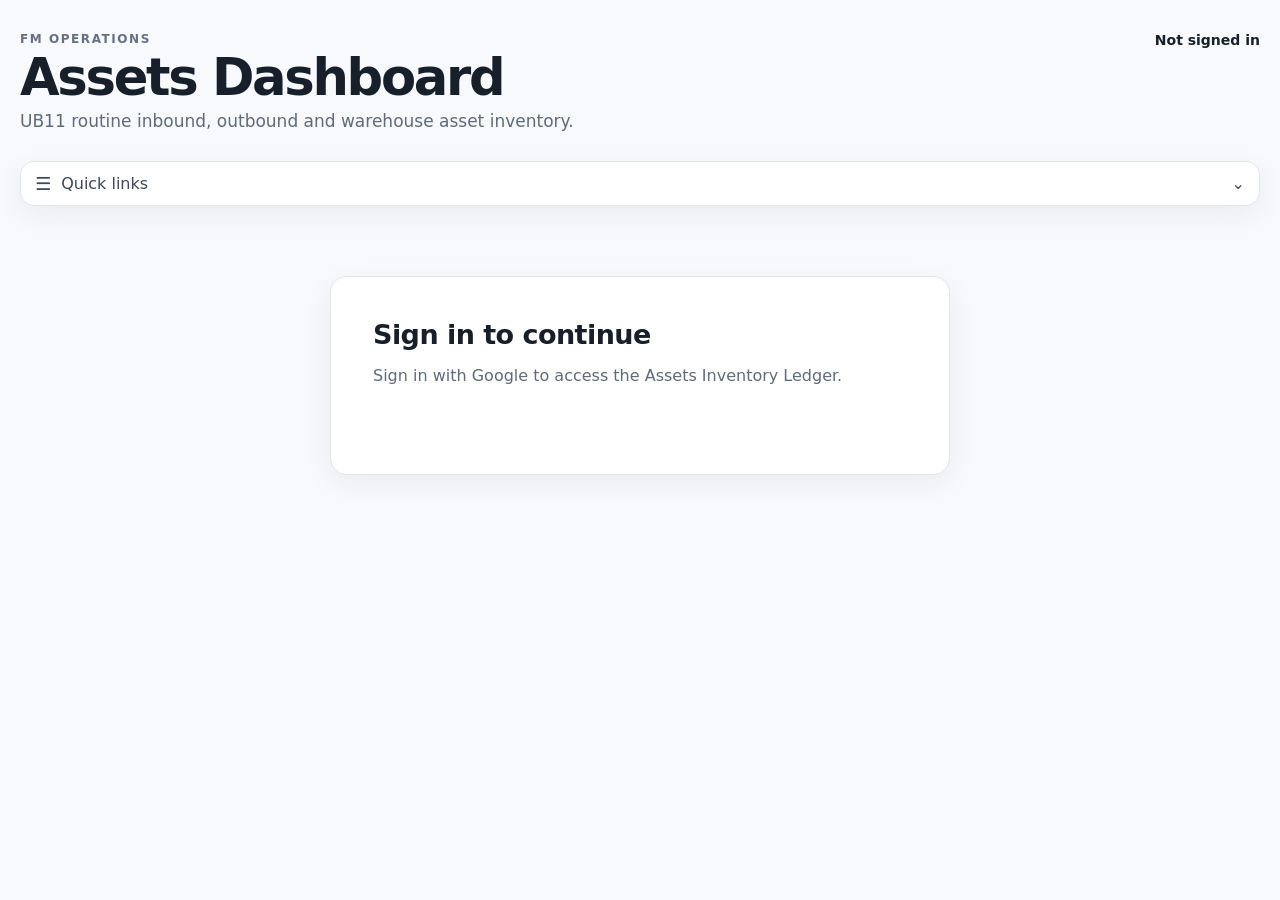
<file: index.html>
<!DOCTYPE html>
<html lang="en">
<head>
    <meta charset="UTF-8">
    <meta name="theme-color" content="#09090f">
<meta name="apple-mobile-web-app-capable" content="yes">
<meta name="apple-mobile-web-app-status-bar-style" content="black-translucent">
    <meta name="viewport" content="width=device-width, initial-scale=1.0, viewport-fit=cover">

    <title>FM Assets Dashboard</title>

    <link rel="stylesheet" href="dashboard.css?v=eod-ledger-20261003-merged">
</head>

<body>
<div id="connection-loading" class="connection-loading hidden" role="status" aria-live="polite" aria-hidden="true">
  <div class="connection-loading-card">
    <span class="loading-spinner" aria-hidden="true"></span>
    <strong id="connection-loading-title">Connecting to Google Sheets…</strong>
    <span id="connection-loading-detail">Checking your saved Google connection.</span>
  </div>
</div>


<main class="app-shell">

    <header class="topbar">

        <div>
            <div class="eyebrow">FM OPERATIONS</div>

            <h1>Assets Dashboard</h1>

            <p class="muted">
                UB11 routine inbound, outbound and warehouse asset inventory.
            </p>
        </div>

        <div class="account-area">

            <img
                id="user-photo"
                class="user-photo hidden"
                alt="User"
            >

            <div>
                <div
                    id="user-name"
                    class="user-name"
                >
                    Not signed in
                </div>

                <div
                    id="user-email"
                    class="muted"
                ></div>
            </div>

            <button
                id="sign-out"
                class="secondary hidden"
            >
                Sign out
            </button>

        </div>

    </header>

    <nav class="quick-nav" aria-label="Quick links">
    <button type="button" id="menu-toggle" class="menu-toggle" aria-expanded="false" aria-controls="quick-links">
        <span class="menu-toggle-icon">☰</span>
        <span>Quick links</span>
        <span class="menu-toggle-chevron" aria-hidden="true">⌄</span>
    </button>
    <div id="quick-links" class="menu-links">
        <a href="index.html" class="active">Dashboard</a>
<a href="movement-logger.html">Record movement</a>
<a href="routine-outbounds.html">Routine outbounds</a>
<a href="alerts.html">Alerts <span id="alerts-nav-badge" class="nav-alert-badge hidden">0</span></a>
<a href="index.html#warehouse-section">Warehouse</a>
<a href="index.html#clients-section">Clients</a>
<a href="index.html#audit-trail">Audit trail</a>
<a href="https://relaytool.github.io/assets-reporting/" target="_blank" rel="noopener">EOD routines</a>
<a href="https://relaytool.github.io/dailyreport/" target="_blank" rel="noopener">Daily reporting</a>
<a href="https://relaytool.github.io/dailyreport/transactions.html" target="_blank" rel="noopener">Receipts</a>
    </div>
</nav>


    <!-- LOGIN -->

    <section
        id="login-card"
        class="card login-card"
    >

        <h2>Sign in to continue</h2>

        <p class="muted">
            Sign in with Google to access the Assets Inventory Ledger.
        </p>

        <div id="google-signin-button"></div>

        <button
            id="grant-access"
            class="primary hidden"
        >
            Allow Sheets & Drive access
        </button>

        <p
            id="auth-status"
            class="status"
        ></p>

    </section>


    <!-- DASHBOARD -->

    <section
        id="dashboard"
        class="hidden"
    >

        <!-- TOOLBAR -->

        <div class="toolbar card">

            <div>

                <div class="eyebrow">
                    SOURCE
                </div>

                <div
                    id="workbook-name"
                    class="source-name"
                >
                    Not connected
                </div>

                <div
                    id="sync-status"
                    class="muted"
                >
                    Waiting for connection
                </div>

            </div>

            <div class="toolbar-actions">

                <button
                    id="manage-inventory"
                    class="secondary"
                >
                    Manage inventory
                </button>

                <button
                    id="refresh"
                    class="secondary"
                >
                    Refresh
                </button>

            </div>

        </div>


        <!-- LOCATION -->

        <div class="location-banner">

            <div>

                <div class="eyebrow">
                    LOCATION
                </div>

                <strong>
                    UB11
                </strong>

            </div>

            <div
                id="dashboard-date"
                class="muted"
            ></div>

        </div>

        <section class="dashboard-filters card" aria-label="Dashboard filters">
            <div class="filter-heading">
                <div>
                    <div class="eyebrow">FILTERS</div>
                    <h2>Dashboard view</h2>
                </div>
                <button id="clear-dashboard-filters" type="button" class="secondary small-button">Clear</button>
            </div>
            <div class="dashboard-filter-grid">
                <label>Client
                    <select id="dashboard-filter-client">
                        <option value="">All clients</option>
                    </select>
                </label>
                <label>Day
                    <input id="dashboard-filter-date" type="date">
                </label>
                <label>Asset type
                    <select id="dashboard-filter-asset">
                        <option value="">All asset types</option>
                    </select>
                </label>
            </div>
            <p class="filter-help">Client, day and asset filters apply to client cards, warehouse movement indicators and transaction trails. Load tables use today's routine schedule.</p>
        </section>

        <!-- WAREHOUSE ASSETS -->

        <section id="warehouse-section" class="card warehouse-card">
            <div class="section-heading">
                <div>
                    <div class="eyebrow">WAREHOUSE</div>
                    <h2>Assets at warehouse</h2>
                    <p class="muted">
                        Current warehouse stock by asset type.
                    </p>
                </div>
            </div>
        
            <div id="warehouse-assets" class="warehouse-assets-grid"></div>
        </section>


        <!-- CLIENT ASSET OVERVIEW -->

        <section id="clients-section" class="card clients-section">

            <div class="section-heading client-section-heading">

                <div>

                    <div class="eyebrow">
                        TODAY
                    </div>

                    <h2>
                        Assets with clients
                    </h2>

                    <p class="muted">
                        Clients are taken from the Client List in the Assets Inventory Ledger.
                    </p>

                </div>

            </div>


            <div class="client-search-wrap">

                <input
                    id="client-search"
                    class="client-search"
                    type="search"
                    placeholder="Search clients..."
                    autocomplete="off"
                    aria-label="Search clients"
                >

            </div>


            <div
                id="client-cards"
                class="client-cards"
            ></div>

        </section>


        <!-- LOADS -->

        <div class="section-grid">

            <!-- INBOUND -->

            <section class="card load-section">

                <div class="section-heading">

                    <div>

                        <div class="eyebrow">
                            TODAY
                        </div>

                        <h2>
                            Inbound loads
                        </h2>

                    </div>

                    <span
                        id="inbound-badge"
                        class="badge"
                    >
                        0
                    </span>

                </div>


                <div class="table-wrap">

                    <table>

                        <thead>

                            <tr>
                                <th>Client</th>
                                <th>Schedule</th>
                                <th>Asset</th>
                                <th class="num">Qty</th>
                                <th>Destination</th>
                            </tr>

                        </thead>

                        <tbody
                            id="inbound-body"
                        ></tbody>

                    </table>

                </div>

            </section>


            <!-- OUTBOUND -->

            <section class="card load-section">

                <div class="section-heading">

                    <div>

                        <div class="eyebrow">
                            TODAY
                        </div>

                        <h2>
                            Outbound loads
                        </h2>

                    </div>

                    <span
                        id="outbound-badge"
                        class="badge"
                    >
                        0
                    </span>

                </div>


                <div class="table-wrap">

                    <table>

                        <thead>

                            <tr>
                                <th>Client</th>
                                <th>Schedule</th>
                                <th>Asset</th>
                                <th class="num">Qty</th>
                                <th>Destination</th>
                            </tr>

                        </thead>

                        <tbody
                            id="outbound-body"
                        ></tbody>

                    </table>

                </div>

            </section>

        </div>


        <!-- MOVEMENT -->

        <section class="card movement-section">

            <div class="section-heading">

                <div>

                    <div class="eyebrow">
                        MOVEMENT
                    </div>

                    <h2>
                        Record asset movement
                    </h2>

                </div>

            </div>


            <form id="movement-form" class="form-grid movement-form-multi">
                <label>
                    Client
                    <select id="client" required>
                        <option value="">Loading clients...</option>
                    </select>
                    <span id="client-help" class="field-help"></span>
                </label>

                <label>
                    Movement
                    <select id="movement" required>
                        <option value="">Select movement</option>
                        <option value="RECEIVED">Received</option>
                        <option value="SENT">Sent</option>
                        <option value="DISCARD">Discard</option>
                    </select>
                </label>

                <label>
                    Timestamp
                    <input id="timestamp" type="time" required>
                </label>

                <div id="movement-mode-strip" class="movement-mode-strip" aria-live="polite">Select a movement to set the form mode.</div>

                <div class="dashboard-asset-section">
                    <div class="dashboard-asset-heading">
                        <div>
                            <div class="eyebrow">ASSETS</div>
                            <h3>Asset types and quantities</h3>
                        </div>
                        <button id="add-asset-row" class="secondary" type="button">+ Add asset</button>
                    </div>
                    <div id="asset-rows" class="asset-rows"></div>
                </div>

                <div class="attachment-section">
                    <div class="attachment-field">
                        <label for="movement-photo">Photo (optional)</label>
                        <div class="photo-input-row">
                            <input type="file" id="movement-photo" accept="image/*">
                            <input type="file" id="movement-photo-camera" accept="image/*" capture="environment" class="camera-input">
                            <button type="button" id="take-photo" class="secondary">Take photo</button>
                            <button type="button" id="clear-photo" class="secondary hidden">Remove</button>
                        </div>
                        <div id="photo-preview-wrap" class="photo-preview-wrap hidden">
                            <img id="photo-preview" alt="Selected movement photo preview">
                        </div>
                        <p class="field-help">On Android/Chrome, use Take photo for the camera. The normal file picker is for gallery/files.</p>
                    </div>
                    <label class="comment-field">Comment (optional)
                        <textarea id="movement-comment" rows="2" placeholder="Add any notes about this movement..."></textarea>
                    </label>
                </div>

                <div class="movement-preview" id="movement-preview">
                    <span class="preview-label">ENTRY SUMMARY</span>
                    <strong id="preview-text">Select a movement, client and add one or more asset types with quantities.</strong>
                </div>

                <button class="primary submit-button" type="submit">Record movements</button>
                <p id="movement-status" class="status"></p>
            </form>

        </section>


        <!-- AUDIT TRAIL -->

        <section id="audit-trail" class="card">

            <div class="section-heading">
                <div>
                    <div class="eyebrow">AUDIT TRAIL</div>
                    <h2>Asset transactions</h2>
                    <p class="muted">Filter and inspect movements, comments and photos.</p>
                </div>
                <span id="audit-count" class="badge">0</span>
            </div>

            <div class="audit-filters">
                <label>Client<select id="dashboard-filter-client-audit"><option value="">All clients</option></select></label>
                <label>Day<input type="date" id="dashboard-filter-date-audit"></label>
                <label>Asset type<select id="dashboard-filter-asset-audit"><option value="">All asset types</option></select></label>
                <button type="button" id="clear-audit-filters" class="secondary">Clear</button>
            </div>

            <div class="table-wrap" id="Audit-trail-visibilityx">

                <table>

                    <thead>

                        <tr>
                            <th>Timestamp</th>
                            <th>Client</th>
                            <th>Movement</th>
                            <th>Asset</th>
                            <th class="num">Quantity</th>
                            <th>User</th>
                            <th>Info</th>
                        </tr>

                    </thead>

                    <tbody
                        id="transactions-body"
                    ></tbody>

                </table>

            </div>

            <div id="transaction-summary" class="transaction-summary hidden" aria-live="polite"></div>

        </section>

    </section>

</main>


<!-- CLIENT DETAILS MODAL -->

<div
    id="client-details-modal"
    class="modal hidden"
>

    <div
        class="modal-backdrop"
        data-close-client-details
    ></div>


    <div class="modal-card client-details-card">

        <div class="modal-header">

            <div>

                <div class="eyebrow">
                    ASSETS WITH CLIENT
                </div>

                <h2 id="client-details-title">
                    Client
                </h2>

                <p
                    id="client-details-subtitle"
                    class="muted"
                ></p>

            </div>


            <button
                id="close-client-details"
                class="icon-button"
                aria-label="Close"
            >
                ×
            </button>

        </div>


        <section class="details-section client-assets-section">

            <div class="details-section-heading">

                <div>

                    <div class="eyebrow">
                        ASSET BREAKDOWN
                    </div>

                    <h3>
                        Asset types with this client
                    </h3>

                    <p class="muted">
                        Sent − Received. A negative number means the client has received more than it has sent.
                    </p>

                </div>

            </div>


            <div
                id="client-details-summary"
                class="client-asset-summary"
            ></div>

        </section>


        <section class="details-section client-graph-section">

            <div class="details-section-heading">

                <div>

                    <div class="eyebrow">
                        HISTORY
                    </div>

                    <h3 id="client-graph-title">
                        Daily sent assets
                    </h3>

                    <p
                        id="client-graph-subtitle"
                        class="muted"
                    ></p>

                </div>

            </div>


            <div
                id="client-sent-graph"
                class="client-sent-graph"
            ></div>

        </section>


        <section class="details-section">

            <div class="details-section-heading">
                <div>
                    <div class="eyebrow">LEDGER</div>
                    <h3>Asset transactions</h3>
                </div>
            </div>
            <div class="client-details-filters">
                <label>Day<input type="date" id="client-details-filter-date"></label>
                <label>Asset type<select id="client-details-filter-asset"><option value="">All asset types</option></select></label>
                <button type="button" class="secondary" id="clear-client-details-filters">Clear</button>
            </div>


            <div class="table-wrap">

                <table>

                    <thead>

                        <tr>
                            <th>Time</th>
                            <th>Movement</th>
                            <th>Asset type</th>
                            <th class="num">Quantity</th>
                            <th>User</th>
                            <th>Info</th>
                        </tr>

                    </thead>

                    <tbody
                        id="client-details-transactions"
                    ></tbody>

                </table>

            </div>

            <div id="client-details-transaction-summary" class="transaction-summary hidden" aria-live="polite"></div>

        </section>

    </div>

</div>



<!-- CLIENT LEDGER EXPORT -->
<div id="client-ledger-export-modal" class="modal hidden" role="dialog" aria-modal="true" aria-labelledby="client-ledger-export-title">
    <div class="modal-backdrop" data-close-client-ledger-export></div>
    <div class="modal-card client-ledger-export-card">
        <div class="modal-header">
            <div>
                <div class="eyebrow">CLIENT TOTALS</div>
                <h2 id="client-ledger-export-title">Export client ledger</h2>
                <p class="muted">Builds a proper XLSX ledger with transaction photos, daily totals and the all-time client balance carried forward to each date.</p>
            </div>
            <button type="button" id="close-client-ledger-export" class="icon-button" aria-label="Close">×</button>
        </div>
        <div class="client-ledger-export-form">
            <div class="client-ledger-export-client">
                <span>Client</span>
                <strong id="client-ledger-export-client"></strong>
            </div>
            <label>From date<input type="date" id="client-ledger-export-from"></label>
            <label>To date<input type="date" id="client-ledger-export-to"></label>
            <label>Asset type<select id="client-ledger-export-asset"><option value="">All asset types</option></select></label>
            <label class="client-ledger-export-check">
                <input type="checkbox" id="client-ledger-export-photos" checked>
                <span>Embed transaction photos when available</span>
            </label>
            <p id="client-ledger-export-status" class="status" aria-live="polite"></p>
        </div>
        <div class="client-ledger-export-actions">
            <button type="button" class="secondary" id="cancel-client-ledger-export">Cancel</button>
            <button type="button" class="primary" id="run-client-ledger-export">Export XLSX</button>
        </div>
    </div>
</div>

<!-- WAREHOUSE ASSET DETAILS -->
<div id="warehouse-asset-modal" class="modal hidden" role="dialog" aria-modal="true" aria-labelledby="warehouse-asset-modal-title">
    <div class="modal-backdrop" data-close-warehouse-asset></div>
    <div class="modal-card warehouse-asset-details-card">
        <div class="modal-header">
            <div>
                <div class="eyebrow">WAREHOUSE ASSET HISTORY</div>
                <h2 id="warehouse-asset-modal-title">Asset</h2>
                <p id="warehouse-asset-modal-subtitle" class="muted"></p>
            </div>
            <button type="button" id="close-warehouse-asset" class="icon-button" aria-label="Close">×</button>
        </div>

        <div class="warehouse-asset-history-summary" id="warehouse-asset-history-summary"></div>

        <section class="details-section asset-history-graph-section">
            <div class="details-section-heading">
                <div>
                    <div class="eyebrow">MOVEMENT HISTORY</div>
                    <h3>Sent vs received</h3>
                    <p class="muted">Daily quantities from the Asset Transactions ledger.</p>
                </div>
            </div>
            <div id="warehouse-asset-movement-graph" class="asset-history-graph"></div>
        </section>

        <section class="details-section asset-history-graph-section">
            <div class="details-section-heading">
                <div>
                    <div class="eyebrow">STOCK HISTORY</div>
                    <h3>Quantity over time</h3>
                    <p class="muted">Calculated closing quantity using the inventory balance as the anchor and the transaction ledger for historical changes.</p>
                </div>
            </div>
            <div id="warehouse-asset-quantity-graph" class="asset-history-graph"></div>
        </section>
    </div>
</div>




<!-- MOVEMENT DETAILS -->
<div id="info-modal" class="modal hidden" role="dialog" aria-modal="true" aria-labelledby="info-modal-title">
    <div class="modal-backdrop" data-close-info></div>
    <div class="modal-card info-card">
        <div class="modal-header">
            <div>
                <div class="eyebrow">MOVEMENT DETAILS</div>
                <h2 id="info-modal-title">More info</h2>
            </div>
            <button type="button" id="close-info" class="icon-button" aria-label="Close">×</button>
        </div>
        <div class="confirmation-grid">
            <div><span>Client</span><strong id="info-client"></strong></div>
            <div><span>Movement</span><strong id="info-movement"></strong></div>
            <div><span>Asset</span><strong id="info-asset"></strong></div>
            <div><span>Quantity</span><strong id="info-quantity"></strong></div>
            <div><span>Time</span><strong id="info-timestamp"></strong></div>
            <div><span>User</span><strong id="info-user"></strong></div>
        </div>
        <div id="info-photo-wrap" class="confirm-photo-wrap hidden">
            <div id="info-photo-status" class="photo-loading-state hidden">Loading photo...</div>
            <img id="info-photo" alt="Movement photo" decoding="async">
            <a id="info-photo-link" class="muted" href="#" target="_blank" rel="noopener">Open full size in Drive</a>
        </div>
        <p id="info-comment" class="muted hidden"></p>
        <p id="info-empty" class="muted hidden">No photo or comment were recorded for this movement.</p>
    </div>
</div>


<!-- INVENTORY MANAGER -->

<div
    id="inventory-modal"
    class="modal hidden"
>

    <div
        class="modal-backdrop"
        data-close-modal
    ></div>


    <div class="modal-card">

        <div class="modal-header">

            <div>

                <div class="eyebrow">
                    WAREHOUSE
                </div>

                <h2>
                    Manage asset inventory
                </h2>

                <p class="muted">
                    Add new asset types, rename assets or remove asset types.
                </p>

            </div>

            <button
                id="close-inventory"
                class="icon-button"
                aria-label="Close"
            >
                ×
            </button>

        </div>


        <div class="manage-form">

            <label>

                New asset type

                <input
                    id="new-asset-name"
                    type="text"
                    maxlength="100"
                    placeholder="e.g. Roll cage"
                >

            </label>


            <label>

                Starting balance

                <input
                    id="new-asset-balance"
                    type="number"
                    min="0"
                    step="1"
                    value="0"
                >

            </label>


            <button
                id="add-asset"
                class="primary"
            >
                Add asset type
            </button>

        </div>


        <p
            id="inventory-manage-status"
            class="status"
        ></p>


        <div class="table-wrap manage-table-wrap">

            <table>

                <thead>

                    <tr>
                        <th>Asset type</th>
                        <th class="num">Balance</th>
                        <th class="actions-column">Actions</th>
                    </tr>

                </thead>

                <tbody
                    id="manage-inventory-body"
                ></tbody>

            </table>

        </div>

    </div>

</div>


<div id="movement-submit-loading" class="movement-submit-loading hidden" role="status" aria-live="assertive" aria-hidden="true">
    <div class="movement-submit-loading-card">
        <span class="loading-spinner" aria-hidden="true"></span>
        <strong id="movement-submit-loading-title">Saving movement...</strong>
        <span id="movement-submit-loading-detail">Please wait. Do not press the button again.</span>
    </div>
</div>

<script
      src="https://accounts.google.com/gsi/client"
      async
      defer
      onload="window.dispatchEvent(new Event('fm-google-loaded'))"
    ></script>

<script src="config.js?v=eod-ledger-20261003-merged"></script>
<script src="routine-alert-utils.js?v=eod-ledger-20261003-merged"></script>
<script src="dashboard.js?v=eod-ledger-20261003-merged"></script>

</body>
</html>
</file>
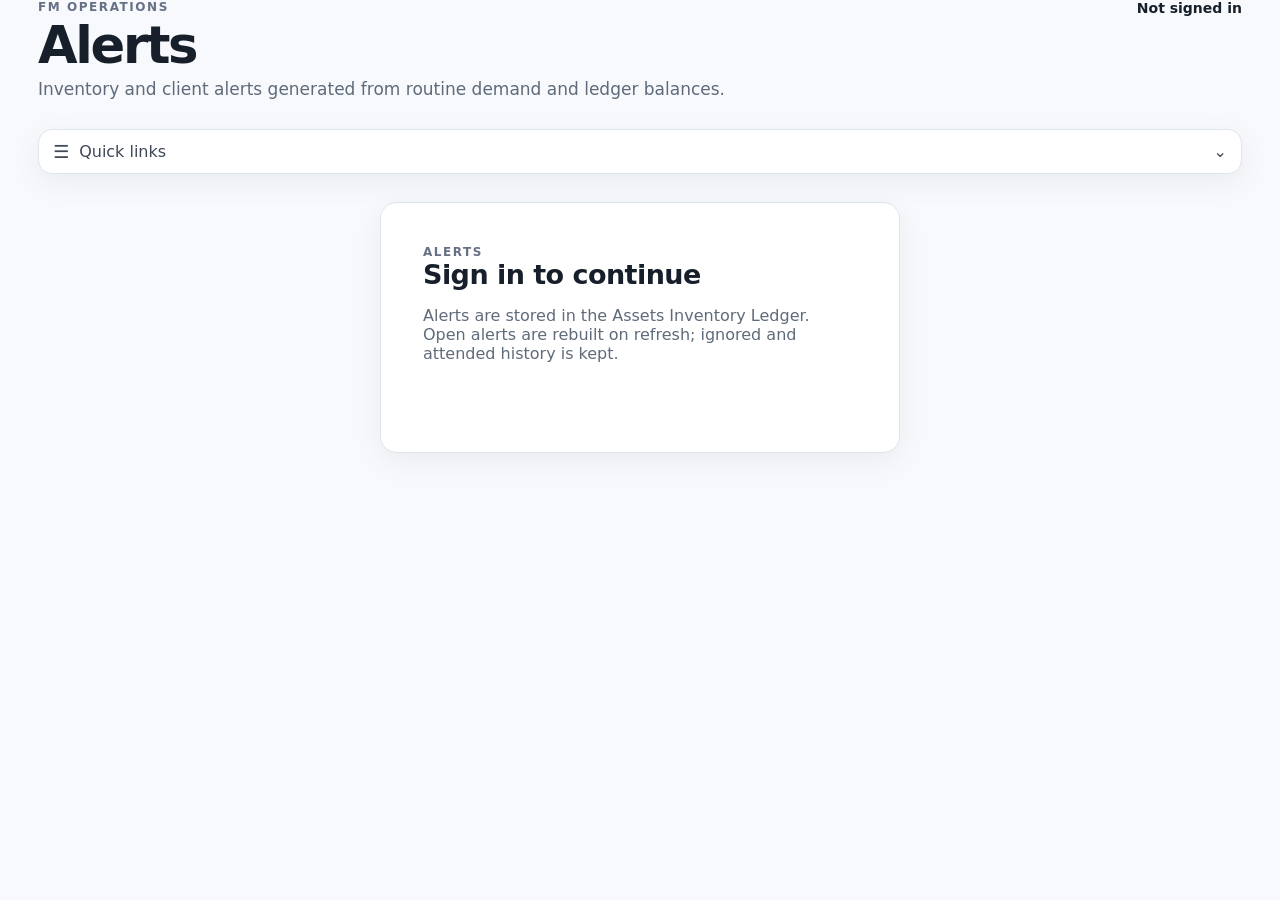
<file: alerts.html>
<!DOCTYPE html>
<html lang="en">
<head>
<meta charset="UTF-8"><meta name="theme-color" content="#09090f">
<meta name="apple-mobile-web-app-capable" content="yes">
<meta name="apple-mobile-web-app-status-bar-style" content="black-translucent"><meta name="viewport" content="width=device-width,initial-scale=1.0">
<title>Asset Alerts</title>
<link rel="stylesheet" href="dashboard.css?v=eod-ledger-20261003-merged">
<link rel="stylesheet" href="operations.css?v=eod-ledger-20261003-merged">
</head>
<body>
<div id="connection-loading" class="connection-loading hidden" role="status" aria-live="polite" aria-hidden="true">
  <div class="connection-loading-card">
    <span class="loading-spinner" aria-hidden="true"></span>
    <strong id="connection-loading-title">Connecting to Google Sheets…</strong>
    <span id="connection-loading-detail">Checking your saved Google connection.</span>
  </div>
</div>

<main class="app-shell ops-page">
<header class="topbar">
  <div><div class="eyebrow">FM OPERATIONS</div><h1>Alerts</h1><p class="muted">Inventory and client alerts generated from routine demand and ledger balances.</p></div>
  <div class="account-area"><img id="user-photo" class="user-photo hidden" alt="User"><div><div id="user-name" class="user-name">Not signed in</div><div id="user-email" class="muted"></div></div><button id="sign-out" class="secondary hidden">Sign out</button></div>
</header>
<nav class="quick-nav" aria-label="Quick links">
    <button type="button" id="menu-toggle" class="menu-toggle" aria-expanded="false" aria-controls="quick-links">
        <span class="menu-toggle-icon">☰</span>
        <span>Quick links</span>
        <span class="menu-toggle-chevron" aria-hidden="true">⌄</span>
    </button>
    <div id="quick-links" class="menu-links">
        <a href="index.html">Dashboard</a>
<a href="movement-logger.html">Record movement</a>
<a href="routine-outbounds.html">Routine outbounds</a>
<a href="alerts.html" class="active">Alerts <span id="alerts-nav-badge" class="nav-alert-badge hidden">0</span></a>
<a href="index.html#warehouse-section">Warehouse</a>
<a href="index.html#clients-section">Clients</a>
<a href="index.html#audit-trail">Audit trail</a>
<a href="https://relaytool.github.io/assets-reporting/" target="_blank" rel="noopener">EOD routines</a>
<a href="https://relaytool.github.io/dailyreport/" target="_blank" rel="noopener">Daily reporting</a>
    </div>
</nav>
<section id="login-card" class="card login-card ops-login"><div class="eyebrow">ALERTS</div><h2>Sign in to continue</h2><p class="muted">Alerts are stored in the Assets Inventory Ledger. Open alerts are rebuilt on refresh; ignored and attended history is kept.</p><div id="google-signin-button"></div><button id="grant-access" class="primary hidden">Connect Google Sheets</button><p id="auth-status" class="status"></p></section>
<section id="alerts-page" class="hidden">
  <div class="toolbar card ops-toolbar-card">
    <div><div class="eyebrow">CONNECTED SHEET</div><strong id="workbook-name">Assets Inventory Ledger</strong><div id="sync-status" class="muted">Waiting for connection</div></div>
    <div class="ops-toolbar-actions"><button id="refresh" class="secondary">Refresh</button></div>
  </div>

  <div class="ops-stats alert-stats">
    <div class="ops-stat stat-open"><span>Open</span><strong id="open-count">0</strong><small>Needs attention</small></div>
    <div class="ops-stat stat-inventory"><span>Inventory</span><strong id="inventory-count">0</strong><small>Warehouse issues</small></div>
    <div class="ops-stat stat-client"><span>Client</span><strong id="client-count">0</strong><small>Client balances</small></div>
    <div class="ops-stat stat-ignored"><span>Ignored</span><strong id="ignored-count">0</strong><small>Set aside</small></div>
    <div class="ops-stat stat-attended"><span>Attended</span><strong id="attended-count">0</strong><small>Resolved</small></div>
  </div>

  <section class="card ops-panel alerts-panel">
    <div class="section-heading alerts-heading">
      <div><div class="eyebrow">ALERT QUEUE</div><h2>Focus on what matters</h2><p class="muted">Refresh rebuilds the live queue from today’s inventory, routines and client balances. Ignored and attended history is kept.</p></div>
      <div class="alerts-heading-actions"><span class="alerts-refresh-note">Live snapshot</span></div>
    </div>

    <div class="alert-controls">
      <div class="alert-filter-tabs" role="tablist" aria-label="Alert status">
        <button type="button" class="alert-filter active" data-alert-filter="OPEN">Open <span id="tab-open-count">0</span></button>
        <button type="button" class="alert-filter" data-alert-filter="IGNORED">Ignored <span id="tab-ignored-count">0</span></button>
        <button type="button" class="alert-filter" data-alert-filter="ATTENDED">Attended <span id="tab-attended-count">0</span></button>
        <button type="button" class="alert-filter" data-alert-filter="ALL">All</button>
      </div>
      <label class="alert-search">Search<input id="alert-search" type="search" placeholder="Client, asset, destination..." autocomplete="off"></label>
    </div>

    <div class="ops-note alert-note"><strong>What triggers these alerts?</strong><span>Inventory: zero stock or not enough stock for today’s routine outbound demand. Client: “with clients” balance at zero or below. Use Investigate to jump straight into the matching audit trail.</span></div>

    <div id="alerts-body" class="alert-card-grid"></div>
    <div id="alerts-empty" class="client-cards-empty hidden"><strong id="alerts-empty-title">No alerts</strong><span id="alerts-empty-text">There are no alerts in the selected view.</span></div>
  </section>
</section>
</main>
<div id="attend-modal" class="ops-modal hidden" role="dialog" aria-modal="true" aria-labelledby="attend-alert-title">
  <div class="ops-modal-backdrop" data-close-attend></div>
  <div class="ops-modal-card">
    <div class="ops-modal-header"><div><div class="eyebrow">ALERT RESOLUTION</div><h2 id="attend-alert-title">Attend alert</h2></div><button id="close-attend" type="button" class="icon-button" aria-label="Close">×</button></div>
    <div id="attend-alert-message" class="ops-modal-message"></div>
    <label>How was this resolved?<textarea id="attend-comment" placeholder="Example: Received 200 pallets and replenished warehouse stock."></textarea></label>
    <p id="attend-status" class="status"></p>
    <div class="ops-modal-actions"><button id="cancel-attend" class="secondary" type="button">Cancel</button><button id="save-attend" class="primary" type="button">Attend alert</button></div>
  </div>
</div>

<div id="alert-investigate-modal" class="ops-modal hidden" role="dialog" aria-modal="true" aria-labelledby="investigate-title">
  <div class="ops-modal-backdrop" data-close-investigate></div>
  <div class="ops-modal-card ops-investigate-card">
    <div class="ops-modal-header"><div><div class="eyebrow">INVESTIGATE</div><h2 id="investigate-title">Alert details</h2><p id="investigate-summary" class="muted"></p></div><button id="close-investigate" type="button" class="icon-button" aria-label="Close">×</button></div>
    <div id="investigate-alert-summary" class="investigate-summary"></div>
    <div class="investigate-filters">
      <label>Client<select id="investigate-client"><option value="">All clients</option></select></label>
      <label>Asset<select id="investigate-asset"><option value="">All assets</option></select></label>
      <label>Day<input id="investigate-date" type="date"></label>
      <label>Movement<select id="investigate-movement"><option value="">All movements</option><option value="SENT">Sent</option><option value="RECEIVED">Received</option><option value="DISCARD">Discard</option></select></label>
      <button id="clear-investigate-filters" type="button" class="secondary">Clear</button>
    </div>
    <div class="investigate-audit-head"><div><strong>Matching audit trail</strong><span id="investigate-count" class="muted">0 movements</span></div></div>
    <div class="ops-table-wrap investigate-table-wrap"><table class="ops-table investigate-table"><thead><tr><th>Time</th><th>Client</th><th>Movement</th><th>Asset</th><th class="num">Qty</th><th>User</th><th>Info</th></tr></thead><tbody id="investigate-body"></tbody></table></div>
    <div id="investigate-empty" class="client-cards-empty hidden"><strong>No matching movements</strong><span>Adjust the filters to see related transactions.</span></div>
  </div>
</div>

<div id="alert-info-modal" class="ops-modal hidden" role="dialog" aria-modal="true" aria-labelledby="alert-info-title">
  <div class="ops-modal-backdrop" data-close-alert-info></div>
  <div class="ops-modal-card info-investigate-card">
    <div class="ops-modal-header"><div><div class="eyebrow">MOVEMENT DETAILS</div><h2 id="alert-info-title">More info</h2></div><button id="close-alert-info" type="button" class="icon-button" aria-label="Close">×</button></div>
    <div class="confirmation-grid alert-info-grid"><div><span>Client</span><strong id="alert-info-client"></strong></div><div><span>Movement</span><strong id="alert-info-movement"></strong></div><div><span>Asset</span><strong id="alert-info-asset"></strong></div><div><span>Quantity</span><strong id="alert-info-quantity"></strong></div><div><span>Time</span><strong id="alert-info-time"></strong></div><div><span>User</span><strong id="alert-info-user"></strong></div></div>
    <div id="alert-info-photo-wrap" class="confirm-photo-wrap hidden"><div class="photo-loading-state" id="alert-info-photo-status">Loading photo...</div><img id="alert-info-photo" alt="Movement photo"><a id="alert-info-photo-link" class="muted" href="#" target="_blank" rel="noopener">Open full size in Drive</a></div>
    <p id="alert-info-comment" class="muted hidden"></p><p id="alert-info-empty" class="muted hidden">No photo or comment were recorded for this movement.</p>
  </div>
</div>
<script src="https://accounts.google.com/gsi/client" async defer onload="window.dispatchEvent(new Event('fm-google-loaded'))"></script>
<script src="config.js?v=eod-ledger-20261003-merged"></script><script src="routine-alert-utils.js?v=eod-ledger-20261003-merged"></script><script src="alerts.js?v=eod-ledger-20261003-merged"></script>
</body></html>
</file>
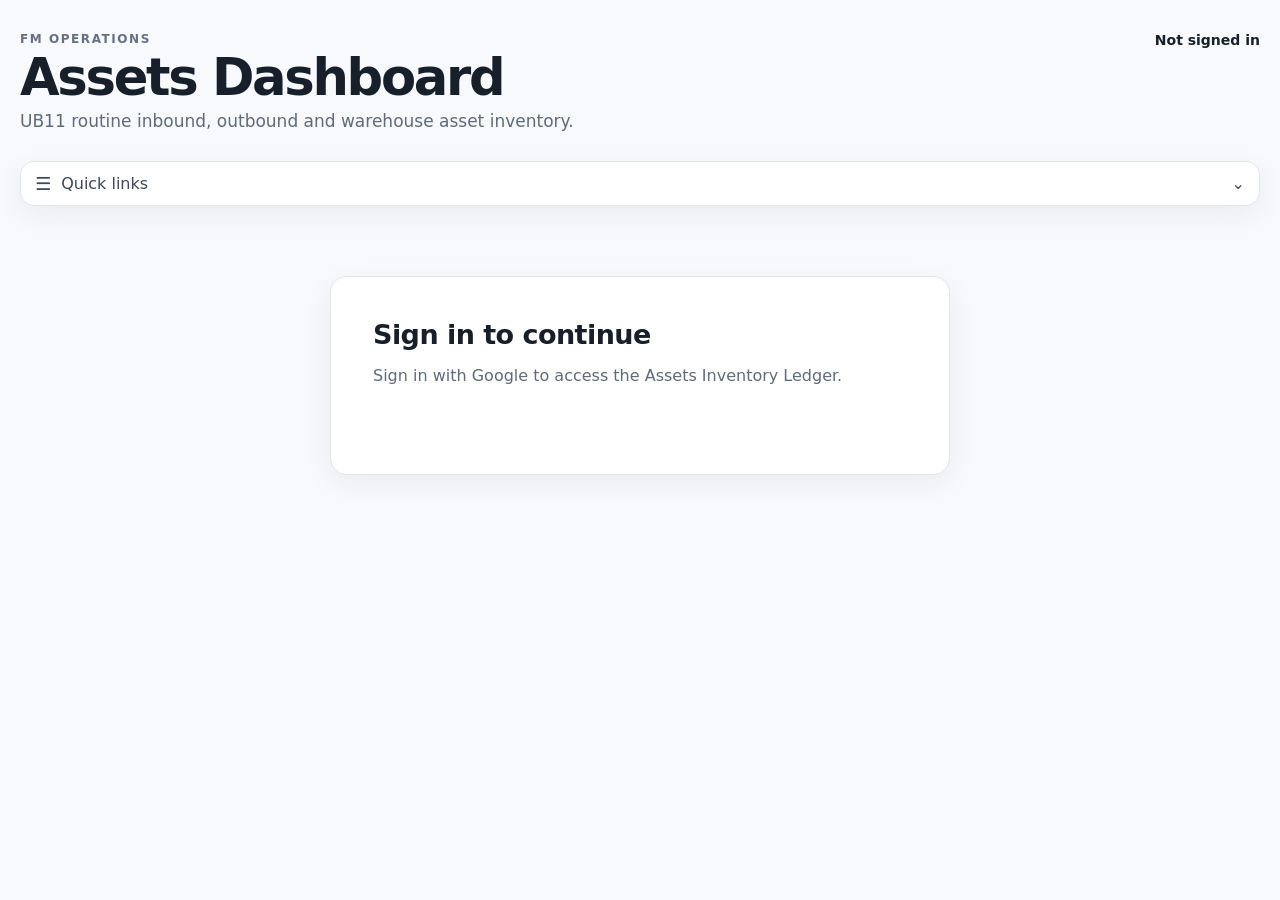
<file: dashboard.html>
<!DOCTYPE html>
<html lang="en">
<head>
    <meta charset="UTF-8">
    <meta name="theme-color" content="#09090f">
<meta name="apple-mobile-web-app-capable" content="yes">
<meta name="apple-mobile-web-app-status-bar-style" content="black-translucent">
    <meta name="viewport" content="width=device-width, initial-scale=1.0, viewport-fit=cover">

    <title>FM Assets Dashboard</title>

    <link rel="stylesheet" href="dashboard.css?v=eod-ledger-20261003-merged">
</head>

<body>
<div id="connection-loading" class="connection-loading hidden" role="status" aria-live="polite" aria-hidden="true">
  <div class="connection-loading-card">
    <span class="loading-spinner" aria-hidden="true"></span>
    <strong id="connection-loading-title">Connecting to Google Sheets…</strong>
    <span id="connection-loading-detail">Checking your saved Google connection.</span>
  </div>
</div>


<main class="app-shell">

    <header class="topbar">

        <div>
            <div class="eyebrow">FM OPERATIONS</div>

            <h1>Assets Dashboard</h1>

            <p class="muted">
                UB11 routine inbound, outbound and warehouse asset inventory.
            </p>
        </div>

        <div class="account-area">

            <img
                id="user-photo"
                class="user-photo hidden"
                alt="User"
            >

            <div>
                <div
                    id="user-name"
                    class="user-name"
                >
                    Not signed in
                </div>

                <div
                    id="user-email"
                    class="muted"
                ></div>
            </div>

            <button
                id="sign-out"
                class="secondary hidden"
            >
                Sign out
            </button>

        </div>

    </header>

    <nav class="quick-nav" aria-label="Quick links">
    <button type="button" id="menu-toggle" class="menu-toggle" aria-expanded="false" aria-controls="quick-links">
        <span class="menu-toggle-icon">☰</span>
        <span>Quick links</span>
        <span class="menu-toggle-chevron" aria-hidden="true">⌄</span>
    </button>
    <div id="quick-links" class="menu-links">
        <a href="index.html" class="active">Dashboard</a>
<a href="movement-logger.html">Record movement</a>
<a href="routine-outbounds.html">Routine outbounds</a>
<a href="alerts.html">Alerts <span id="alerts-nav-badge" class="nav-alert-badge hidden">0</span></a>
<a href="index.html#warehouse-section">Warehouse</a>
<a href="index.html#clients-section">Clients</a>
<a href="index.html#audit-trail">Audit trail</a>
<a href="https://relaytool.github.io/assets-reporting/" target="_blank" rel="noopener">EOD routines</a>
<a href="https://relaytool.github.io/dailyreport/" target="_blank" rel="noopener">Daily reporting</a>
    </div>
</nav>


    <!-- LOGIN -->

    <section
        id="login-card"
        class="card login-card"
    >

        <h2>Sign in to continue</h2>

        <p class="muted">
            Sign in with Google to access the Assets Inventory Ledger.
        </p>

        <div id="google-signin-button"></div>

        <button
            id="grant-access"
            class="primary hidden"
        >
            Allow Sheets & Drive access
        </button>

        <p
            id="auth-status"
            class="status"
        ></p>

    </section>


    <!-- DASHBOARD -->

    <section
        id="dashboard"
        class="hidden"
    >

        <!-- TOOLBAR -->

        <div class="toolbar card">

            <div>

                <div class="eyebrow">
                    SOURCE
                </div>

                <div
                    id="workbook-name"
                    class="source-name"
                >
                    Not connected
                </div>

                <div
                    id="sync-status"
                    class="muted"
                >
                    Waiting for connection
                </div>

            </div>

            <div class="toolbar-actions">

                <button
                    id="manage-inventory"
                    class="secondary"
                >
                    Manage inventory
                </button>

                <button
                    id="refresh"
                    class="secondary"
                >
                    Refresh
                </button>

            </div>

        </div>


        <!-- LOCATION -->

        <div class="location-banner">

            <div>

                <div class="eyebrow">
                    LOCATION
                </div>

                <strong>
                    UB11
                </strong>

            </div>

            <div
                id="dashboard-date"
                class="muted"
            ></div>

        </div>

        <section class="dashboard-filters card" aria-label="Dashboard filters">
            <div class="filter-heading">
                <div>
                    <div class="eyebrow">FILTERS</div>
                    <h2>Dashboard view</h2>
                </div>
                <button id="clear-dashboard-filters" type="button" class="secondary small-button">Clear</button>
            </div>
            <div class="dashboard-filter-grid">
                <label>Client
                    <select id="dashboard-filter-client">
                        <option value="">All clients</option>
                    </select>
                </label>
                <label>Day
                    <input id="dashboard-filter-date" type="date">
                </label>
                <label>Asset type
                    <select id="dashboard-filter-asset">
                        <option value="">All asset types</option>
                    </select>
                </label>
                <label class="dashboard-data-version-field">Inventory version
                    <select id="dashboard-data-version" aria-describedby="dashboard-data-version-status">
                        <option value="current">Current live ledger</option>
                    </select>
                    <span id="dashboard-data-version-status" class="filter-help-inline">Dashboard snapshot: live inventory ledger</span>
                </label>
            </div>
            <p class="filter-help">Client, day, asset and inventory-version filters affect the Dashboard inventory views only. Inbound and outbound panels are driven by your routine schedule.</p>
        </section>

        <!-- WAREHOUSE ASSETS -->

        <section id="warehouse-section" class="card warehouse-card">
            <div class="section-heading">
                <div>
                    <div class="eyebrow">WAREHOUSE</div>
                    <h2>Assets at warehouse</h2>
                    <p class="muted">
                        Current warehouse stock by asset type.
                    </p>
                </div>
            </div>
        
            <div id="warehouse-assets" class="warehouse-assets-grid"></div>
        </section>


        <!-- CLIENT ASSET OVERVIEW -->

        <section id="clients-section" class="card clients-section">

            <div class="section-heading client-section-heading">

                <div>

                    <div class="eyebrow">
                        TODAY
                    </div>

                    <h2>
                        Assets with clients
                    </h2>

                    <p class="muted">
                        Clients are taken from the Client List in the Assets Inventory Ledger.
                    </p>

                </div>

            </div>


            <div class="client-search-wrap">

                <input
                    id="client-search"
                    class="client-search"
                    type="search"
                    placeholder="Search clients..."
                    autocomplete="off"
                    aria-label="Search clients"
                >

            </div>


            <div
                id="client-cards"
                class="client-cards"
            ></div>

        </section>


        <!-- LOADS -->

        <div class="section-grid">

            <!-- INBOUND -->

            <section class="card load-section">

                <div class="section-heading">

                    <div>

                        <div class="eyebrow">
                            TODAY
                        </div>

                        <h2>
                            Inbound loads
                        </h2>

                    </div>

                    <span
                        id="inbound-badge"
                        class="badge"
                    >
                        0
                    </span>

                </div>


                <div class="table-wrap">

                    <table>

                        <thead>

                            <tr>
                                <th>Client</th>
                                <th>Schedule</th>
                                <th>Asset</th>
                                <th class="num">Qty</th>
                                <th>Destination</th>
                            </tr>

                        </thead>

                        <tbody
                            id="inbound-body"
                        ></tbody>

                    </table>

                </div>

            </section>


            <!-- OUTBOUND -->

            <section class="card load-section">

                <div class="section-heading">

                    <div>

                        <div class="eyebrow">
                            TODAY
                        </div>

                        <h2>
                            Outbound loads
                        </h2>

                    </div>

                    <span
                        id="outbound-badge"
                        class="badge"
                    >
                        0
                    </span>

                </div>


                <div class="table-wrap">

                    <table>

                        <thead>

                            <tr>
                                <th>Client</th>
                                <th>Schedule</th>
                                <th>Asset</th>
                                <th class="num">Qty</th>
                                <th>Destination</th>
                            </tr>

                        </thead>

                        <tbody
                            id="outbound-body"
                        ></tbody>

                    </table>

                </div>

            </section>

        </div>


        <!-- MOVEMENT -->

<section id="movement-section" class="card movement-section">
            <div class="section-heading">

                <div>

                    <div class="eyebrow">
                        MOVEMENT
                    </div>

                    <h2>
                        Record asset movement
                    </h2>

                </div>

            </div>


            <form id="movement-form" class="form-grid movement-form-multi">
                <label>
                    Client
                    <select id="client" required>
                        <option value="">Loading clients...</option>
                    </select>
                    <span id="client-help" class="field-help"></span>
                </label>

                <label>
                    Movement
                    <select id="movement" required>
                        <option value="">Select movement</option>
                        <option value="RECEIVED">Received</option>
                        <option value="SENT">Sent</option>
                        <option value="DISCARD">Discard</option>
                    </select>
                </label>

                <label>
                    Timestamp
                    <input id="timestamp" type="time" required>
                </label>

                <div id="movement-mode-strip" class="movement-mode-strip" aria-live="polite">Select a movement to set the form mode.</div>

                <div class="dashboard-asset-section">
                    <div class="dashboard-asset-heading">
                        <div>
                            <div class="eyebrow">ASSETS</div>
                            <h3>Asset types and quantities</h3>
                        </div>
                        <button id="add-asset-row" class="secondary" type="button">+ Add asset</button>
                    </div>
                    <div id="asset-rows" class="asset-rows"></div>
                </div>

                <div class="attachment-section">
                    <div class="attachment-field">
                        <label for="movement-photo">Photo (optional)</label>
                        <div class="photo-input-row">
                            <input type="file" id="movement-photo" accept="image/*">
                            <input type="file" id="movement-photo-camera" accept="image/*" capture="environment" class="camera-input">
                            <button type="button" id="take-photo" class="secondary">Take photo</button>
                            <button type="button" id="clear-photo" class="secondary hidden">Remove</button>
                        </div>
                        <div id="photo-preview-wrap" class="photo-preview-wrap hidden">
                            <img id="photo-preview" alt="Selected movement photo preview">
                        </div>
                        <p class="field-help">On Android/Chrome, use Take photo for the camera. The normal file picker is for gallery/files.</p>
                    </div>
                    <label class="comment-field">Comment (optional)
                        <textarea id="movement-comment" rows="2" placeholder="Add any notes about this movement..."></textarea>
                    </label>
                </div>

                <div class="movement-preview" id="movement-preview">
                    <span class="preview-label">ENTRY SUMMARY</span>
                    <strong id="preview-text">Select a movement, client and add one or more asset types with quantities.</strong>
                </div>

                <button class="primary submit-button" type="submit">Record movements</button>
                <p id="movement-status" class="status"></p>
            </form>

        </section>


        <!-- AUDIT TRAIL -->

        <section id="audit-trail" class="card">

            <div class="section-heading">
                <div>
                    <div class="eyebrow">AUDIT TRAIL</div>
                    <h2>Asset transactions</h2>
                    <p class="muted">Filter and inspect movements, comments and photos.</p>
                </div>
                <span id="audit-count" class="badge">0</span>
            </div>

            <div class="audit-filters">
                <label>Client<select id="dashboard-filter-client-audit"><option value="">All clients</option></select></label>
                <label>Day<input type="date" id="dashboard-filter-date-audit"></label>
                <label>Asset type<select id="dashboard-filter-asset-audit"><option value="">All asset types</option></select></label>
                <button type="button" id="clear-audit-filters" class="secondary">Clear</button>
            </div>

            <div class="table-wrap" id="Audit-trail-visibilityx">

                <table>

                    <thead>

                        <tr>
                            <th>Timestamp</th>
                            <th>Client</th>
                            <th>Movement</th>
                            <th>Asset</th>
                            <th class="num">Quantity</th>
                            <th>User</th>
                            <th>Info</th>
                        </tr>

                    </thead>

                    <tbody
                        id="transactions-body"
                    ></tbody>

                </table>

            </div>

            <div id="transaction-summary" class="transaction-summary hidden" aria-live="polite"></div>

        </section>

    </section>

</main>


<!-- CLIENT DETAILS MODAL -->

<div
    id="client-details-modal"
    class="modal hidden"
>

    <div
        class="modal-backdrop"
        data-close-client-details
    ></div>


    <div class="modal-card client-details-card">

        <div class="modal-header">

            <div>

                <div class="eyebrow">
                    ASSETS WITH CLIENT
                </div>

                <h2 id="client-details-title">
                    Client
                </h2>

                <p
                    id="client-details-subtitle"
                    class="muted"
                ></p>

            </div>


            <button
                id="close-client-details"
                class="icon-button"
                aria-label="Close"
            >
                ×
            </button>

        </div>


        <section class="details-section client-assets-section">

            <div class="details-section-heading">

                <div>

                    <div class="eyebrow">
                        ASSET BREAKDOWN
                    </div>

                    <h3>
                        Asset types with this client
                    </h3>

                    <p class="muted">
                        Sent − Received. A negative number means the client has received more than it has sent.
                    </p>

                </div>

            </div>


            <div
                id="client-details-summary"
                class="client-asset-summary"
            ></div>

        </section>


        <section class="details-section client-graph-section">

            <div class="details-section-heading">

                <div>

                    <div class="eyebrow">
                        HISTORY
                    </div>

                    <h3 id="client-graph-title">
                        Daily sent assets
                    </h3>

                    <p
                        id="client-graph-subtitle"
                        class="muted"
                    ></p>

                </div>

            </div>


            <div
                id="client-sent-graph"
                class="client-sent-graph"
            ></div>

        </section>


        <section class="details-section">

            <div class="details-section-heading">
                <div>
                    <div class="eyebrow">LEDGER</div>
                    <h3>Asset transactions</h3>
                </div>
            </div>
            <div class="client-details-filters">
                <label>Day<input type="date" id="client-details-filter-date"></label>
                <label>Asset type<select id="client-details-filter-asset"><option value="">All asset types</option></select></label>
                <button type="button" class="secondary" id="clear-client-details-filters">Clear</button>
            </div>


            <div class="table-wrap">

                <table>

                    <thead>

                        <tr>
                            <th>Time</th>
                            <th>Movement</th>
                            <th>Asset type</th>
                            <th class="num">Quantity</th>
                            <th>User</th>
                            <th>Info</th>
                        </tr>

                    </thead>

                    <tbody
                        id="client-details-transactions"
                    ></tbody>

                </table>

            </div>

            <div id="client-details-transaction-summary" class="transaction-summary hidden" aria-live="polite"></div>

        </section>

    </div>

</div>



<!-- CLIENT LEDGER EXPORT -->
<div id="client-ledger-export-modal" class="modal hidden" role="dialog" aria-modal="true" aria-labelledby="client-ledger-export-title">
    <div class="modal-backdrop" data-close-client-ledger-export></div>
    <div class="modal-card client-ledger-export-card">
        <div class="modal-header">
            <div>
                <div class="eyebrow">CLIENT TOTALS</div>
                <h2 id="client-ledger-export-title">Export client ledger</h2>
                <p class="muted">Builds a proper XLSX ledger with transaction photos, daily totals and the all-time client balance carried forward to each date.</p>
            </div>
            <button type="button" id="close-client-ledger-export" class="icon-button" aria-label="Close">×</button>
        </div>
        <div class="client-ledger-export-form">
            <div class="client-ledger-export-client">
                <span>Client</span>
                <strong id="client-ledger-export-client"></strong>
            </div>
            <label>From date<input type="date" id="client-ledger-export-from"></label>
            <label>To date<input type="date" id="client-ledger-export-to"></label>
            <label>Asset type<select id="client-ledger-export-asset"><option value="">All asset types</option></select></label>
            <label class="client-ledger-export-check">
                <input type="checkbox" id="client-ledger-export-photos" checked>
                <span>Embed transaction photos when available</span>
            </label>
            <p id="client-ledger-export-status" class="status" aria-live="polite"></p>
        </div>
        <div class="client-ledger-export-actions">
            <button type="button" class="secondary" id="cancel-client-ledger-export">Cancel</button>
            <button type="button" class="primary" id="run-client-ledger-export">Export XLSX</button>
        </div>
    </div>
</div>

<!-- WAREHOUSE ASSET DETAILS -->
<div id="warehouse-asset-modal" class="modal hidden" role="dialog" aria-modal="true" aria-labelledby="warehouse-asset-modal-title">
    <div class="modal-backdrop" data-close-warehouse-asset></div>
    <div class="modal-card warehouse-asset-details-card">
        <div class="modal-header">
            <div>
                <div class="eyebrow">WAREHOUSE ASSET HISTORY</div>
                <h2 id="warehouse-asset-modal-title">Asset</h2>
                <p id="warehouse-asset-modal-subtitle" class="muted"></p>
            </div>
            <button type="button" id="close-warehouse-asset" class="icon-button" aria-label="Close">×</button>
        </div>

        <div class="warehouse-asset-history-summary" id="warehouse-asset-history-summary"></div>

        <section class="details-section asset-history-graph-section">
            <div class="details-section-heading">
                <div>
                    <div class="eyebrow">MOVEMENT HISTORY</div>
                    <h3>Sent vs received</h3>
                    <p class="muted">Daily quantities from the Asset Transactions ledger.</p>
                </div>
            </div>
            <div id="warehouse-asset-movement-graph" class="asset-history-graph"></div>
        </section>

        <section class="details-section asset-history-graph-section">
            <div class="details-section-heading">
                <div>
                    <div class="eyebrow">STOCK HISTORY</div>
                    <h3>Quantity over time</h3>
                    <p class="muted">Calculated closing quantity using the inventory balance as the anchor and the transaction ledger for historical changes.</p>
                </div>
            </div>
            <div id="warehouse-asset-quantity-graph" class="asset-history-graph"></div>
        </section>
    </div>
</div>


<!-- MOVEMENT DETAILS -->
<div id="info-modal" class="modal hidden" role="dialog" aria-modal="true" aria-labelledby="info-modal-title">
    <div class="modal-backdrop" data-close-info></div>
    <div class="modal-card info-card">
        <div class="modal-header">
            <div>
                <div class="eyebrow">MOVEMENT DETAILS</div>
                <h2 id="info-modal-title">More info</h2>
            </div>
            <button type="button" id="close-info" class="icon-button" aria-label="Close">×</button>
        </div>
        <div class="confirmation-grid">
            <div><span>Client</span><strong id="info-client"></strong></div>
            <div><span>Movement</span><strong id="info-movement"></strong></div>
            <div><span>Asset</span><strong id="info-asset"></strong></div>
            <div><span>Quantity</span><strong id="info-quantity"></strong></div>
            <div><span>Time</span><strong id="info-timestamp"></strong></div>
            <div><span>User</span><strong id="info-user"></strong></div>
        </div>
        <div id="info-photo-wrap" class="confirm-photo-wrap hidden">
            <div id="info-photo-status" class="photo-loading-state hidden">Loading photo...</div>
            <img id="info-photo" alt="Movement photo" decoding="async">
            <a id="info-photo-link" class="muted" href="#" target="_blank" rel="noopener">Open full size in Drive</a>
        </div>
        <p id="info-comment" class="muted hidden"></p>
        <p id="info-empty" class="muted hidden">No photo or comment were recorded for this movement.</p>
    </div>
</div>


<!-- INVENTORY MANAGER -->

<div
    id="inventory-modal"
    class="modal hidden"
>

    <div
        class="modal-backdrop"
        data-close-modal
    ></div>


    <div class="modal-card">

        <div class="modal-header">

            <div>

                <div class="eyebrow">
                    WAREHOUSE
                </div>

                <h2>
                    Manage asset inventory
                </h2>

                <p class="muted">
                    Add new asset types, rename assets or remove asset types.
                </p>

            </div>

            <button
                id="close-inventory"
                class="icon-button"
                aria-label="Close"
            >
                ×
            </button>

        </div>


        <div class="manage-form">

            <label>

                New asset type

                <input
                    id="new-asset-name"
                    type="text"
                    maxlength="100"
                    placeholder="e.g. Roll cage"
                >

            </label>


            <label>

                Starting balance

                <input
                    id="new-asset-balance"
                    type="number"
                    min="0"
                    step="1"
                    value="0"
                >

            </label>


            <button
                id="add-asset"
                class="primary"
            >
                Add asset type
            </button>

        </div>


        <p
            id="inventory-manage-status"
            class="status"
        ></p>


        <div class="table-wrap manage-table-wrap">

            <table>

                <thead>

                    <tr>
                        <th>Asset type</th>
                        <th class="num">Balance</th>
                        <th class="actions-column">Actions</th>
                    </tr>

                </thead>

                <tbody
                    id="manage-inventory-body"
                ></tbody>

            </table>

        </div>

    </div>

</div>


<div id="movement-submit-loading" class="movement-submit-loading hidden" role="status" aria-live="assertive" aria-hidden="true">
    <div class="movement-submit-loading-card">
        <span class="loading-spinner" aria-hidden="true"></span>
        <strong id="movement-submit-loading-title">Saving movement...</strong>
        <span id="movement-submit-loading-detail">Please wait. Do not press the button again.</span>
    </div>
</div>

<script
      src="https://accounts.google.com/gsi/client"
      async
      defer
      onload="window.dispatchEvent(new Event('fm-google-loaded'))"
    ></script>

<script src="config.js?v=eod-ledger-20261003-merged"></script>
<script src="routine-alert-utils.js?v=eod-ledger-20261003-merged"></script>
<script src="dashboard.js?v=eod-ledger-20261003-merged"></script>

</body>
</html>
</file>
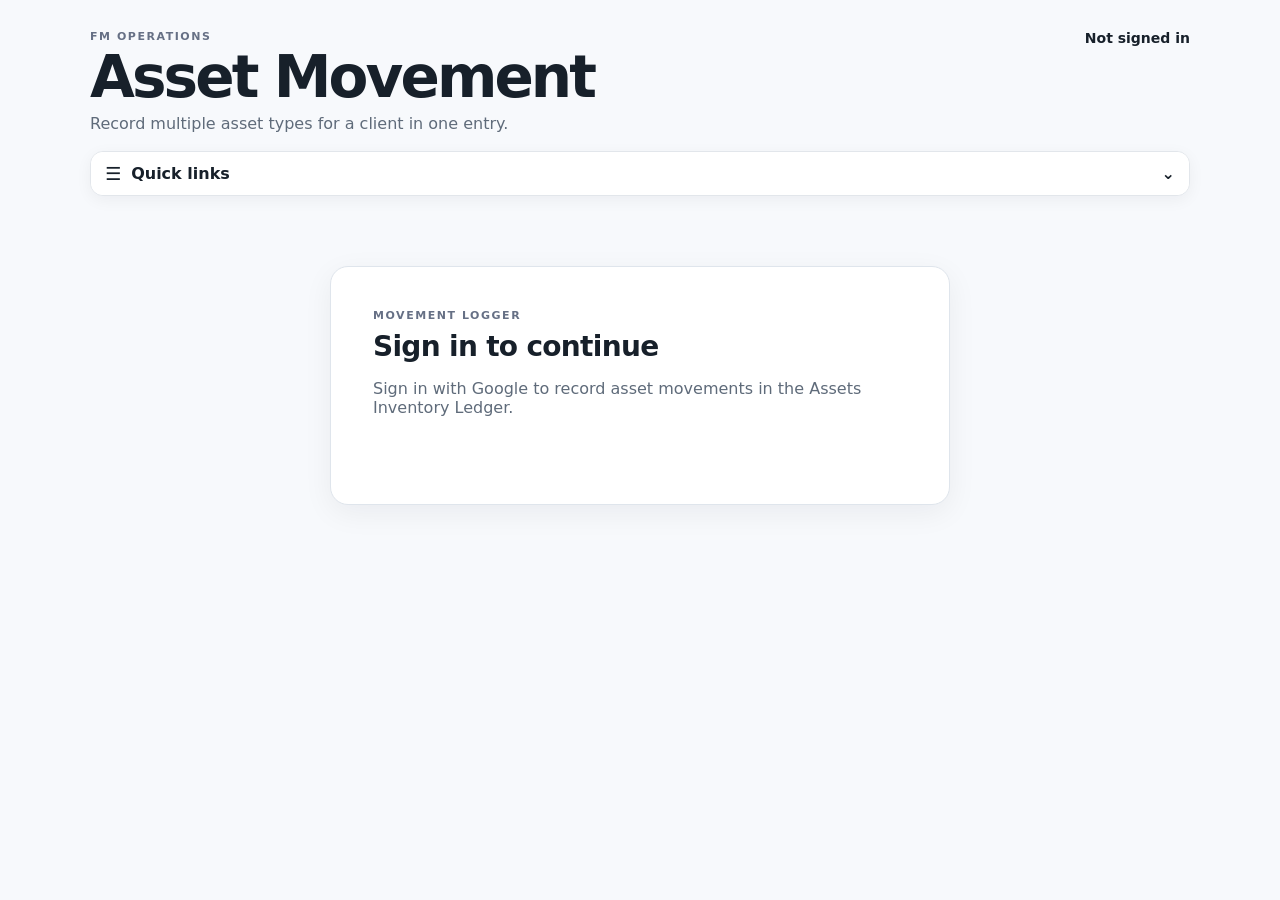
<file: movement-logger.html>
<!DOCTYPE html><html lang="en"><head><meta charset="UTF-8"><meta name="viewport" content="width=device-width, initial-scale=1, viewport-fit=cover, maximum-scale=1"><meta name="theme-color" content="#09090f"><meta name="apple-mobile-web-app-capable" content="yes"><meta name="apple-mobile-web-app-status-bar-style" content="black-translucent"><title>FM Asset Movement Logger</title><link rel="stylesheet" href="movement-logger.css?v=eod-ledger-20261003-merged">
</head><body>
<div id="connection-loading" class="connection-loading hidden" role="status" aria-live="polite" aria-hidden="true">
  <div class="connection-loading-card">
    <span class="loading-spinner" aria-hidden="true"></span>
    <strong id="connection-loading-title">Connecting to Google Sheets…</strong>
    <span id="connection-loading-detail">Checking your saved Google connection.</span>
  </div>
</div>
<main class="app-shell">
<header class="topbar"><div><div class="eyebrow">FM OPERATIONS</div><h1>Asset Movement</h1><p class="muted">Record multiple asset types for a client in one entry.</p></div><div class="account-area"><img id="user-photo" class="user-photo hidden" alt="User"><div><div id="user-name" class="user-name">Not signed in</div><div id="user-email" class="muted"></div></div><button id="sign-out" class="secondary hidden">Sign out</button></div></header>
<nav class="quick-nav" aria-label="Quick links">
    <button type="button" id="menu-toggle" class="menu-toggle" aria-expanded="false" aria-controls="quick-links">
        <span class="menu-toggle-icon">☰</span>
        <span>Quick links</span>
        <span class="menu-toggle-chevron" aria-hidden="true">⌄</span>
    </button>
    <div id="quick-links" class="menu-links">
        <a href="index.html">Dashboard</a>
<a href="movement-logger.html" class="active">Record movement</a>
<a href="routine-outbounds.html">Routine outbounds</a>
<a href="alerts.html">Alerts <span id="alerts-nav-badge" class="nav-alert-badge hidden">0</span></a>
<a href="index.html#warehouse-section">Warehouse</a>
<a href="index.html#clients-section">Clients</a>
<a href="index.html#audit-trail">Audit trail</a>
<a href="https://relaytool.github.io/assets-reporting/" target="_blank" rel="noopener">EOD routines</a>
<a href="https://relaytool.github.io/dailyreport/" target="_blank" rel="noopener">Daily reporting</a>
    </div>
</nav>
<section id="login-card" class="card login-card">
  <div class="eyebrow">MOVEMENT LOGGER</div>
  <h2>Sign in to continue</h2>
  <p class="muted">Sign in with Google to record asset movements in the Assets Inventory Ledger.</p>
  <div id="google-signin-button"></div>
  <button id="grant-access" class="primary hidden">Connect Google Sheets</button>
  <p id="auth-status" class="status"></p>
</section>
<section id="logger" class="hidden"><div class="source-bar card"><div><div class="eyebrow">CONNECTED SHEET</div><strong id="workbook-name">Not connected</strong><div id="sync-status" class="muted">Waiting for connection</div></div><button id="refresh" class="secondary">Refresh</button></div>
<section class="card movement-card"><div class="section-heading"><div><div class="eyebrow">RECORD</div><h2>Record asset movement</h2><p class="muted">Choose a client once, then add as many asset types as needed.</p></div><div class="today-pill">Today</div></div>
<form id="movement-form" class="movement-form"><div class="form-top"><label>Movement<select id="movement" required><option value="">Select movement</option><option value="RECEIVED">Received</option><option value="SENT">Sent</option><option value="DISCARD">Discard</option></select></label><label>Client<select id="client" required><option value="">Loading clients...</option></select><span id="client-help" class="field-help"></span></label><label>Time<input id="timestamp" type="time" required></label></div>
<div id="movement-mode-strip" class="movement-mode-strip" aria-live="polite">Select a movement to set the form mode.</div>
<div class="asset-section"><div class="asset-heading"><div><span class="eyebrow">ASSETS</span><h3>Asset types and quantities</h3><p class="muted">Each row becomes its own transaction in the ledger.</p></div><button id="add-asset-row" type="button" class="secondary add-button">+ Add asset</button></div><div id="asset-rows" class="asset-rows"></div></div>
<div class="attachment-section"><div class="attachment-field"><label for="movement-photo">Photo (optional)</label><div class="photo-input-row"><input type="file" id="movement-photo" accept="image/*"><input type="file" id="movement-photo-camera" accept="image/*" capture="environment" class="camera-input"><button type="button" id="take-photo" class="secondary">Take photo</button><button type="button" id="clear-photo" class="secondary hidden">Remove</button></div><div id="photo-preview-wrap" class="photo-preview-wrap hidden"><img id="photo-preview" alt="Selected photo preview"></div><p class="field-help">On Android/Chrome, use Take photo for the camera; the file picker is for gallery/files. Stored in today's dated folder in Drive.</p></div><label class="comment-field">Comment (optional)<textarea id="movement-comment" rows="2" placeholder="Add any notes about this movement..."></textarea></label></div>
<div class="movement-preview" id="movement-preview"><span class="preview-label">ENTRY SUMMARY</span><strong id="preview-text">Select a movement, client and add one or more asset types with quantities.</strong></div><button id="submit-movement" class="primary submit-button" type="submit">Review movements</button><p id="movement-status" class="status"></p></form></section>
<section class="card audit-card"><div class="section-heading"><div><div class="eyebrow">AUDIT TRAIL</div><h2>Recent asset movements</h2><p class="muted">Latest entries from the shared spreadsheet.</p></div><span id="audit-count" class="badge">0</span></div><div class="audit-filters"><label>Client<select id="filter-client"><option value="">All clients</option></select></label><label>Day<input type="date" id="filter-date"></label><label>Asset type<select id="filter-asset"><option value="">All asset types</option></select></label><button type="button" id="clear-filters" class="secondary">Clear filters</button></div><div class="table-wrap"><table><thead><tr><th>Time</th><th>Client</th><th>Movement</th><th>Asset</th><th class="num">Qty</th><th>User</th><th>Info</th></tr></thead><tbody id="transactions-body"></tbody></table></div><div id="transaction-summary" class="transaction-summary hidden" aria-live="polite"></div></section></section></main>
<div id="confirm-modal" class="modal hidden" role="dialog" aria-modal="true"><div class="modal-backdrop" data-close-confirm></div><div class="confirm-card"><div class="confirm-icon">✓</div><div class="eyebrow">CHECK BEFORE SAVING</div><h2>Confirm asset movements</h2><p class="muted">Every item below will be saved as an individual transaction and the warehouse balances will be updated.</p><div class="confirmation-grid"><div><span>Movement</span><strong id="confirm-movement"></strong></div><div><span>Client</span><strong id="confirm-client"></strong></div><div><span>Time</span><strong id="confirm-time"></strong></div><div><span>Total quantity</span><strong id="confirm-total"></strong></div></div><div id="confirm-items" class="confirm-items"></div><div id="confirm-attachment" class="confirm-attachment hidden"><div id="confirm-photo-wrap" class="confirm-photo-wrap hidden"><img id="confirm-photo" alt="Attached photo"></div><p id="confirm-comment" class="confirm-comment hidden"></p></div><div id="confirm-warning" class="confirm-warning hidden"></div><div class="confirm-actions"><button id="cancel-confirm" class="secondary">Go back</button><button id="approve-confirm" class="primary">Yes, record movements</button></div></div></div>
<div id="info-modal" class="modal hidden" role="dialog" aria-modal="true" aria-labelledby="info-modal-title"><div class="modal-backdrop" data-close-info></div><div class="confirm-card info-card"><div class="modal-header"><div><div class="eyebrow">MOVEMENT DETAILS</div><h2 id="info-modal-title">More info</h2></div><button type="button" id="close-info" class="icon-button" aria-label="Close">×</button></div><div class="confirmation-grid"><div><span>Client</span><strong id="info-client"></strong></div><div><span>Movement</span><strong id="info-movement"></strong></div><div><span>Asset</span><strong id="info-asset"></strong></div><div><span>Quantity</span><strong id="info-quantity"></strong></div><div><span>Time</span><strong id="info-timestamp"></strong></div><div><span>User</span><strong id="info-user"></strong></div></div><div id="info-photo-wrap" class="confirm-photo-wrap hidden"><div id="info-photo-status" class="photo-loading-state hidden">Loading photo...</div><img id="info-photo" alt="Movement photo" decoding="async"><a id="info-photo-link" class="muted" href="#" target="_blank" rel="noopener">Open full size in Drive</a></div><p id="info-comment" class="muted hidden"></p><p id="info-empty" class="muted hidden">No photo or comment were recorded for this movement.</p></div></div>
<div id="movement-submit-loading" class="movement-submit-loading hidden" role="status" aria-live="assertive" aria-hidden="true">
    <div class="movement-submit-loading-card">
        <span class="loading-spinner" aria-hidden="true"></span>
        <strong id="movement-submit-loading-title">Saving movement...</strong>
        <span id="movement-submit-loading-detail">Please wait. Do not press the button again.</span>
    </div>
</div>

<script
      src="https://accounts.google.com/gsi/client"
      async
      defer
      onload="window.dispatchEvent(new Event('fm-google-loaded'))"
    ></script><script src="config.js?v=eod-ledger-20261003-merged"></script><script src="movement-logger.js?v=eod-ledger-20261003-merged"></script></body></html>
</file>
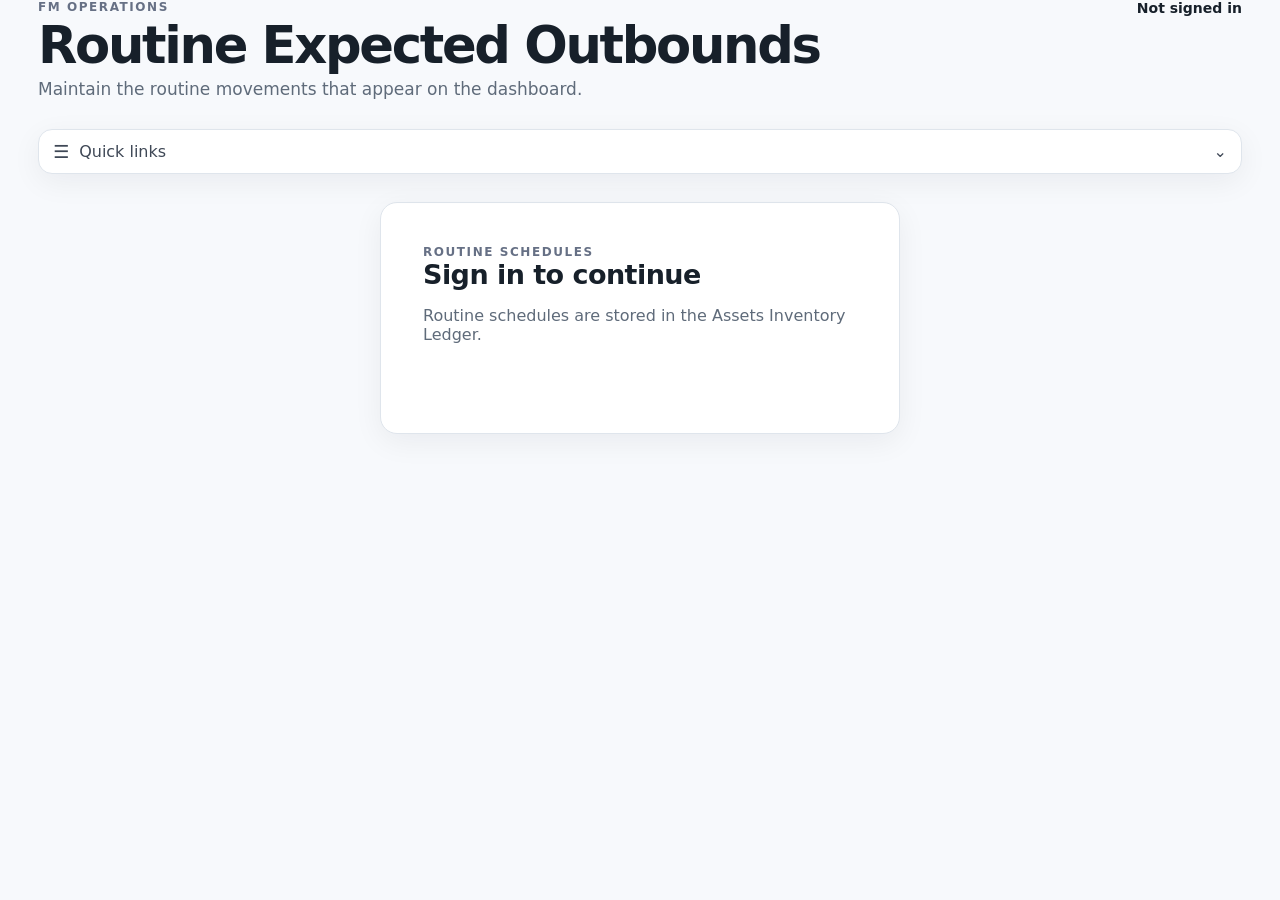
<file: routine-outbounds.html>
<!DOCTYPE html>
<html lang="en">
<head>
<meta charset="UTF-8"><meta name="theme-color" content="#09090f">
<meta name="apple-mobile-web-app-capable" content="yes">
<meta name="apple-mobile-web-app-status-bar-style" content="black-translucent"><meta name="viewport" content="width=device-width,initial-scale=1.0">
<title>Routine Expected Outbounds</title>
<link rel="stylesheet" href="dashboard.css?v=eod-ledger-20261003-merged">
<link rel="stylesheet" href="operations.css?v=eod-ledger-20261003-merged">
</head>
<body>
<div id="connection-loading" class="connection-loading hidden" role="status" aria-live="polite" aria-hidden="true">
  <div class="connection-loading-card">
    <span class="loading-spinner" aria-hidden="true"></span>
    <strong id="connection-loading-title">Connecting to Google Sheets…</strong>
    <span id="connection-loading-detail">Checking your saved Google connection.</span>
  </div>
</div>

<main class="app-shell ops-page">
<header class="topbar">
  <div><div class="eyebrow">FM OPERATIONS</div><h1>Routine Expected Outbounds</h1><p class="muted">Maintain the routine movements that appear on the dashboard.</p></div>
  <div class="account-area"><img id="user-photo" class="user-photo hidden" alt="User"><div><div id="user-name" class="user-name">Not signed in</div><div id="user-email" class="muted"></div></div><button id="sign-out" class="secondary hidden">Sign out</button></div>
</header>
<nav class="quick-nav" aria-label="Quick links">
    <button type="button" id="menu-toggle" class="menu-toggle" aria-expanded="false" aria-controls="quick-links">
        <span class="menu-toggle-icon">☰</span>
        <span>Quick links</span>
        <span class="menu-toggle-chevron" aria-hidden="true">⌄</span>
    </button>
    <div id="quick-links" class="menu-links">
        <a href="index.html">Dashboard</a>
<a href="movement-logger.html">Record movement</a>
<a href="routine-outbounds.html" class="active">Routine outbounds</a>
<a href="alerts.html">Alerts <span id="alerts-nav-badge" class="nav-alert-badge hidden">0</span></a>
<a href="index.html#warehouse-section">Warehouse</a>
<a href="index.html#clients-section">Clients</a>
<a href="index.html#audit-trail">Audit trail</a>
<a href="https://relaytool.github.io/assets-reporting/" target="_blank" rel="noopener">EOD routines</a>
<a href="https://relaytool.github.io/dailyreport/" target="_blank" rel="noopener">Daily reporting</a>
    </div>
</nav>
<section id="login-card" class="card login-card ops-login"><div class="eyebrow">ROUTINE SCHEDULES</div><h2>Sign in to continue</h2><p class="muted">Routine schedules are stored in the Assets Inventory Ledger.</p><div id="google-signin-button"></div><button id="grant-access" class="primary hidden">Connect Google Sheets</button><p id="auth-status" class="status"></p></section>
<section id="routine-page" class="hidden">
  <div class="toolbar card"><div><div class="eyebrow">CONNECTED SHEET</div><strong id="workbook-name">Assets Inventory Ledger</strong><div id="sync-status" class="muted">Waiting for connection</div></div><button id="refresh" class="secondary">Refresh</button></div>
  <div class="ops-hero"><div><div class="eyebrow">SCHEDULE BUILDER</div><h1>Add routine movement</h1><p class="muted">Example: every Sunday · Sent · 100 Magnums · Client X · NG15.</p></div></div>
  <section class="card ops-panel"><form id="routine-form" class="ops-form">
    <label>Frequency<select id="frequency" required><option value="">Select frequency</option><option value="Daily">Every day</option><option value="Weekly">Every week</option></select></label>
    <label id="weekday-wrap">Weekday<select id="weekday"><option value="">Select weekday</option><option>Sunday</option><option>Monday</option><option>Tuesday</option><option>Wednesday</option><option>Thursday</option><option>Friday</option><option>Saturday</option></select></label>
    <label>Direction<select id="direction" required><option value="">Select direction</option><option value="Outbound">Sent / outbound</option><option value="Inbound">Received / inbound</option></select></label>
    <label>Client<select id="client" required><option value="">Loading clients...</option></select></label>
    <label>Asset<select id="asset" required><option value="">Loading assets...</option></select></label>
    <label>Quantity<input id="quantity" type="number" min="1" step="1" placeholder="120" required></label>
    <label>Planned time<input id="planned-time" type="time"></label>
    <label>Destination<input id="destination" type="text" placeholder="NG15"></label>
    <label class="wide">Notes<textarea id="notes" rows="2" placeholder="Optional instructions or context..."></textarea></label>
    <div class="ops-form-actions"><button id="save-routine" class="primary" type="submit">Add routine</button><button id="cancel-edit" class="secondary hidden" type="button">Cancel edit</button><span id="routine-status" class="status"></span></div>
  </form></section>
  <section class="card ops-panel"><div class="section-heading"><div><div class="eyebrow">ACTIVE RULES</div><h2>Routine movements</h2><p class="muted">Only active routines for today are shown in the dashboard inbound/outbound panels.</p></div><span id="routine-count" class="badge">0</span></div><p class="ops-note">These routines are the only source for the inbound and outbound load sections.</p><div class="ops-table-wrap"><table class="ops-table"><thead><tr><th>Client / destination</th><th>Schedule</th><th>Asset</th><th class="num">Qty</th><th>Status</th><th>Actions</th></tr></thead><tbody id="routine-body"></tbody></table></div></section>
</section>
</main>
<script src="https://accounts.google.com/gsi/client" async defer onload="window.dispatchEvent(new Event('fm-google-loaded'))"></script>
<script src="config.js?v=eod-ledger-20261003-merged"></script><script src="routine-alert-utils.js?v=eod-ledger-20261003-merged"></script><script src="routine-outbounds.js?v=eod-ledger-20261003-merged"></script>
</body></html>
</file>
<file: dashboard.css>
* {
    box-sizing: border-box;
}


:root {

    font-family:
        Inter,
        ui-sans-serif,
        system-ui,
        -apple-system,
        BlinkMacSystemFont,
        "Segoe UI",
        sans-serif;

    color:
        #17202a;

    background:
        #f5f7fa;

}


body {

    margin:
        0;

    min-height:
        100vh;

    background:
        #f5f7fa;

}


button,
input,
select {

    font:
        inherit;

}


button {

    cursor:
        pointer;

}


.hidden {

    display:
        none !important;

}


.app-shell {

    width:
        min(
            1500px,
            calc(100% - 40px)
        );

    margin:
        0 auto;

    padding:
        32px 0 60px;

}


.eyebrow {

    font-size:
        12px;

    font-weight:
        800;

    letter-spacing:
        0.13em;

    text-transform:
        uppercase;

    color:
        #6b7280;

}


h1 {

    margin:
        6px 0 8px;

    font-size:
        clamp(
            36px,
            4vw,
            56px
        );

    line-height:
        1;

    letter-spacing:
        -0.045em;

}


h2 {

    margin:
        0;

    font-size:
        21px;

    letter-spacing:
        -0.02em;

}


h3 {

    margin:
        0;

}


.muted {

    color:
        #697386;

}


.topbar {

    display:
        flex;

    justify-content:
        space-between;

    align-items:
        flex-start;

    gap:
        30px;

    margin-bottom:
        30px;

}


.topbar p {

    margin:
        0;

    font-size:
        17px;

}


.account-area {

    display:
        flex;

    align-items:
        center;

    gap:
        12px;

}


.user-photo {

    width:
        44px;

    height:
        44px;

    border-radius:
        50%;

}


.user-name {

    font-size:
        14px;

    font-weight:
        750;

}


.card {

    background:
        #fff;

    border:
        1px solid #e2e6eb;

    border-radius:
        17px;

    box-shadow:
        0 8px 30px
        rgba(
            15,
            23,
            42,
            0.055
        );

}


.login-card {

    max-width:
        620px;

    margin:
        70px auto;

    padding:
        42px;

}


.login-card h2 {

    font-size:
        27px;

    margin-bottom:
        8px;

}


.login-card > .muted {

    margin-bottom:
        25px;

}


.primary,
.secondary,
.table-action,
.icon-button {

    border-radius:
        10px;

    padding:
        11px 17px;

    font-weight:
        750;

    border:
        1px solid transparent;

}


.primary {

    margin-top:
        17px;

    background:
        #111827;

    color:
        #fff;

}


.secondary {

    background:
        #fff;

    color:
        #111827;

    border-color:
        #d1d5db;

}


.primary:hover {

    background:
        #1f2937;

}


.secondary:hover {

    background:
        #f8fafc;

}


.small-button {

    padding:
        8px 12px;

    font-size:
        13px;

}


.status {

    min-height:
        22px;

    margin:
        15px 0 0;

    font-size:
        14px;

    color:
        #374151;

}


.status.error,
.error {

    color:
        #b42318 !important;

}


.toolbar {

    display:
        flex;

    justify-content:
        space-between;

    align-items:
        center;

    gap:
        20px;

    padding:
        18px 21px;

    margin-bottom:
        16px;

}


.toolbar-actions {

    display:
        flex;

    gap:
        10px;

}


.source-name {

    margin:
        4px 0 2px;

    font-weight:
        800;

}


.location-banner {

    display:
        flex;

    justify-content:
        space-between;

    align-items:
        center;

    gap:
        20px;

    padding:
        20px 24px;

    margin-bottom:
        16px;

    border-radius:
        17px;

    background:
        #111827;

    color:
        #fff;

}


.location-banner .eyebrow {

    color:
        #9ca3af;

    margin-bottom:
        5px;

}


.location-banner strong {

    display:
        block;

    font-size:
        30px;

    line-height:
        1;

}


.location-banner .muted {

    color:
        #d1d5db;

}


/* =====================================================
   WAREHOUSE ASSET CARDS
   ===================================================== */

.warehouse-assets-section {

    margin-bottom:
        16px;

    overflow:
        hidden;

}


.warehouse-assets-section
.section-heading {

    padding-bottom:
        10px;

}


.warehouse-assets-section
.section-heading .muted {

    margin:
        6px 0 0;

    font-size:
        13px;

}


.warehouse-assets {

    display:
        grid;

    grid-template-columns:
        repeat(
            4,
            minmax(
                0,
                1fr
            )
        );

    gap:
        14px;

    padding:
        0 22px 22px;

}


.warehouse-asset-card {

    position:
        relative;

    min-width:
        0;

    padding:
        20px;

    border:
        1px solid #e1e6ec;

    border-radius:
        15px;

    background:
        #fff;

    overflow:
        hidden;

    transition:
        transform 160ms ease,
        box-shadow 160ms ease;

}


.warehouse-asset-card:hover {

    transform:
        translateY(-2px);

    box-shadow:
        0 12px 30px
        rgba(
            15,
            23,
            42,
            0.09
        );

}


.warehouse-asset-name {

    font-size:
        15px;

    font-weight:
        800;

    color:
        #374151;

    white-space:
        nowrap;

    overflow:
        hidden;

    text-overflow:
        ellipsis;

}


.warehouse-asset-balance {

    margin-top:
        12px;

    font-size:
        38px;

    line-height:
        1;

    font-weight:
        800;

    letter-spacing:
        -0.05em;

    color:
        #111827;

}


.warehouse-asset-label {

    margin-top:
        6px;

    color:
        #8b93a1;

    font-size:
        11px;

}


.warehouse-asset-footer {

    display:
        flex;

    align-items:
        center;

    gap:
        8px;

    margin-top:
        18px;

    padding-top:
        13px;

    border-top:
        1px solid #edf0f3;

}


.movement-indicator {

    display:
        inline-flex;

    align-items:
        center;

    justify-content:
        center;

    min-width:
        45px;

    padding:
        5px 8px;

    border-radius:
        999px;

    font-size:
        12px;

    font-weight:
        850;

}


.movement-positive {

    background:
        #dcfce7;

    color:
        #166534;

}


.movement-negative {

    background:
        #ffedd5;

    color:
        #9a3412;

}


.movement-zero {

    background:
        #eef2f7;

    color:
        #64748b;

}


.movement-label {

    color:
        #8b93a1;

    font-size:
        11px;

}


.warehouse-assets-empty {

    display:
        flex;

    flex-direction:
        column;

    align-items:
        center;

    gap:
        5px;

    padding:
        40px 20px;

    color:
        #8b93a1;

    text-align:
        center;

}


.warehouse-assets-empty strong {

    color:
        #4b5563;

}


/* =====================================================
   CLIENTS
   ===================================================== */

.clients-section {

    margin-bottom:
        16px;

    overflow:
        hidden;

}


.clients-section
.section-heading {

    padding-bottom:
        10px;

}


.clients-section
.section-heading .muted {

    margin:
        5px 0 0;

    font-size:
        13px;

}


.client-cards {

    display:
        grid;

    grid-template-columns:
        repeat(
            3,
            minmax(
                0,
                1fr
            )
        );

    gap:
        14px;

    padding:
        0 22px 22px;

}


.client-card {

    position:
        relative;

    padding:
        19px;

    border:
        1px solid #e1e6ec;

    border-radius:
        15px;

    background:
        #fff;

    cursor:
        pointer;

    transition:
        transform 160ms ease,
        box-shadow 160ms ease,
        border-color 160ms ease;

    overflow:
        hidden;

}


.client-card::before {

    content:
        "";

    position:
        absolute;

    inset:
        0 auto 0 0;

    width:
        5px;

}


.client-card:hover,
.client-card:focus-visible {

    transform:
        translateY(-2px);

    box-shadow:
        0 12px 30px
        rgba(
            15,
            23,
            42,
            0.09
        );

    outline:
        none;

}


.client-card.direction-inbound {

    background:
        linear-gradient(
            135deg,
            #f0fdf7 0%,
            #ffffff 68%
        );

}


.client-card.direction-inbound::before {

    background:
        #16a34a;

}


.client-card.direction-outbound {

    background:
        linear-gradient(
            135deg,
            #fff7ed 0%,
            #ffffff 68%
        );

}


.client-card.direction-outbound::before {

    background:
        #ea580c;

}


.client-card.direction-mixed {

    background:
        linear-gradient(
            135deg,
            #f0fdf7 0%,
            #ffffff 48%,
            #fff7ed 100%
        );

}


.client-card.direction-mixed::before {

    background:
        linear-gradient(
            180deg,
            #16a34a 0 50%,
            #ea580c 50% 100%
        );

}


.client-card.direction-neutral {

    background:
        #fafbfc;

}


.client-card.direction-neutral::before {

    background:
        #94a3b8;

}


.client-card-top {

    display:
        flex;

    justify-content:
        space-between;

    gap:
        15px;

    align-items:
        flex-start;

}


.client-card h3 {

    margin:
        4px 0 0;

    font-size:
        19px;

    letter-spacing:
        -0.02em;

}


.client-card-arrow {

    width:
        31px;

    height:
        31px;

    display:
        inline-flex;

    align-items:
        center;

    justify-content:
        center;

    border-radius:
        50%;

    background:
        rgba(
            255,
            255,
            255,
            0.75
        );

    color:
        #475569;

    font-size:
        18px;

    font-weight:
        700;

}


.direction-row {

    min-height:
        28px;

    display:
        flex;

    gap:
        7px;

    flex-wrap:
        wrap;

    margin-top:
        14px;

}


.direction-pill {

    display:
        inline-flex;

    align-items:
        center;

    gap:
        6px;

    padding:
        5px 9px;

    border-radius:
        999px;

    font-size:
        10px;

    font-weight:
        850;

    text-transform:
        uppercase;

    letter-spacing:
        0.06em;

}


.inbound-pill {

    background:
        #dcfce7;

    color:
        #166534;

}


.outbound-pill {

    background:
        #ffedd5;

    color:
        #9a3412;

}


.neutral-pill {

    background:
        #e2e8f0;

    color:
        #475569;

}


.direction-dot {

    width:
        6px;

    height:
        6px;

    border-radius:
        50%;

    background:
        currentColor;

}


.client-metrics {

    display:
        grid;

    grid-template-columns:
        1fr 1fr;

    gap:
        10px;

    margin-top:
        16px;

}


.client-metric {

    padding:
        12px;

    border-radius:
        11px;

    background:
        rgba(
            255,
            255,
            255,
            0.78
        );

    border:
        1px solid
        rgba(
            226,
            230,
            235,
            0.85
        );

}


.client-metric span,
.detail-stat span {

    display:
        block;

    color:
        #697386;

    font-size:
        11px;

    font-weight:
        800;

    text-transform:
        uppercase;

    letter-spacing:
        0.06em;

}


.client-metric strong {

    display:
        block;

    margin-top:
        5px;

    font-size:
        25px;

    letter-spacing:
        -0.04em;

}


.client-metric small,
.detail-stat small {

    display:
        block;

    margin-top:
        4px;

    color:
        #7a8494;

    font-size:
        10px;

}


.client-card-footer {

    display:
        flex;

    justify-content:
        space-between;

    gap:
        10px;

    margin-top:
        15px;

    padding-top:
        12px;

    border-top:
        1px solid
        rgba(
            226,
            230,
            235,
            0.8
        );

    color:
        #697386;

    font-size:
        11px;

}


.client-card-footer
span:last-child {

    color:
        #111827;

    font-weight:
        800;

}


.client-cards-empty {

    display:
        flex;

    flex-direction:
        column;

    align-items:
        center;

    gap:
        5px;

    padding:
        40px 20px;

    color:
        #8b93a1;

    text-align:
        center;

}


.client-cards-empty strong {

    color:
        #4b5563;

}


/* =====================================================
   LOADS
   ===================================================== */

.section-grid {

    display:
        grid;

    grid-template-columns:
        repeat(
            2,
            minmax(
                0,
                1fr
            )
        );

    gap:
        16px;

    margin-bottom:
        16px;

}


.load-section {

    overflow:
        hidden;

}


.section-heading {

    display:
        flex;

    justify-content:
        space-between;

    align-items:
        center;

    gap:
        15px;

    padding:
        22px;

}


.badge {

    min-width:
        36px;

    height:
        36px;

    display:
        inline-flex;

    justify-content:
        center;

    align-items:
        center;

    padding:
        0 10px;

    border-radius:
        999px;

    background:
        #eef2f7;

    color:
        #111827;

    font-size:
        13px;

    font-weight:
        800;

}


.table-wrap {

    width:
        100%;

    overflow-x:
        auto;

}


table {

    width:
        100%;

    min-width:
        620px;

    border-collapse:
        collapse;

}


th,
td {

    padding:
        15px 18px;

    text-align:
        left;

    border-top:
        1px solid #edf0f3;

    vertical-align:
        middle;

}


th {

    background:
        #fafafa;

    color:
        #697386;

    font-size:
        10px;

    font-weight:
        800;

    text-transform:
        uppercase;

    letter-spacing:
        0.09em;

    white-space:
        nowrap;

}


td {

    font-size:
        14px;

}


td strong {

    font-weight:
        750;

}


.num {

    text-align:
        right;

    white-space:
        nowrap;

}


.subtext {

    display:
        block;

    margin-top:
        4px;

    color:
        #8b93a1;

    font-size:
        11px;

}


.empty {

    padding:
        45px 18px;

    text-align:
        center;

    color:
        #8b93a1;

}


/* =====================================================
   MOVEMENT FORM
   ===================================================== */

.movement-section {

    margin-bottom:
        16px;

}


.form-grid {

    display:
        grid;

    grid-template-columns:
        1fr 1fr;

    gap:
        15px;

    padding:
        0 22px 22px;

}


.form-grid label,
.manage-form label {

    display:
        flex;

    flex-direction:
        column;

    gap:
        7px;

    color:
        #4b5563;

    font-size:
        12px;

    font-weight:
        750;

}


.form-grid input,
.form-grid select,
.manage-form input,
.manage-form select {

    width:
        100%;

    border:
        1px solid #d7dce2;

    border-radius:
        9px;

    background:
        #fff;

    padding:
        11px 12px;

    color:
        #17202a;

    outline:
        none;

}


.form-grid input:focus,
.form-grid select:focus,
.manage-form input:focus,
.manage-form select:focus {

    border-color:
        #111827;

}


.form-grid button {

    margin-top:
        0;

}


.form-grid .status {

    grid-column:
        1 / -1;

    margin:
        0;

}


#movement-form
label:nth-of-type(3) {

    grid-column:
        1;

}


#movement-form
label:nth-of-type(4) {

    grid-column:
        2;

}


#movement-form
label:nth-of-type(5) {

    grid-column:
        1;

}


#movement-form > button {

    grid-column:
        2;

}


/* =====================================================
   MODALS
   ===================================================== */

#dashboard > .card {

    margin-bottom:
        16px;

}


.modal {

    position:
        fixed;

    inset:
        0;

    z-index:
        1000;

}


.modal-backdrop {

    position:
        absolute;

    inset:
        0;

    background:
        rgba(
            15,
            23,
            42,
            0.45
        );

    backdrop-filter:
        blur(3px);

}


.modal-card {

    position:
        relative;

    width:
        min(
            900px,
            calc(100% - 30px)
        );

    max-height:
        calc(
            100vh - 40px
        );

    overflow:
        auto;

    margin:
        20px auto;

    background:
        #fff;

    border-radius:
        18px;

    box-shadow:
        0 25px 70px
        rgba(
            15,
            23,
            42,
            0.22
        );

}


.modal-header {

    display:
        flex;

    justify-content:
        space-between;

    align-items:
        flex-start;

    gap:
        20px;

    padding:
        25px;

    border-bottom:
        1px solid #edf0f3;

}


.modal-header p {

    margin:
        6px 0 0;

}


.icon-button {

    margin:
        0;

    padding:
        3px 11px;

    background:
        #f4f5f7;

    border-color:
        #e1e4e8;

    font-size:
        28px;

    line-height:
        1;

}


.manage-form {

    display:
        grid;

    grid-template-columns:
        1fr 180px auto;

    align-items:
        end;

    gap:
        12px;

    padding:
        20px 25px 0;

}


.manage-form .primary {

    margin:
        0;

    height:
        43px;

}


#inventory-manage-status {

    padding:
        0 25px;

}


.manage-table-wrap {

    padding:
        0 25px 25px;

}


.manage-table-wrap table {

    min-width:
        650px;

}


.actions-column {

    width:
        190px;

}


.actions-cell {

    display:
        flex;

    justify-content:
        flex-end;

    gap:
        7px;

}


.table-action {

    padding:
        7px 10px;

    background:
        #fff;

    border-color:
        #d7dce2;

    font-size:
        12px;

}


.table-action:hover {

    background:
        #f8fafc;

}


.table-action.danger {

    color:
        #b42318;

    border-color:
        #f1c5c1;

}


/* =====================================================
   CLIENT DETAILS
   ===================================================== */

.client-details-card {

    width:
        min(
            1050px,
            calc(100% - 30px)
        );

}


.client-details-card
.modal-header {

    background:
        #fafbfc;

}


.detail-summary {

    display:
        grid;

    grid-template-columns:
        repeat(
            4,
            1fr
        );

    gap:
        10px;

    padding:
        20px 25px 4px;

}


.detail-stat {

    padding:
        14px;

    border-radius:
        12px;

    border:
        1px solid #e5e7eb;

}


.detail-stat.inbound-detail {

    background:
        #f0fdf7;

}


.detail-stat.outbound-detail {

    background:
        #fff7ed;

}


.detail-stat strong {

    display:
        block;

    margin-top:
        5px;

    font-size:
        25px;

    letter-spacing:
        -0.04em;

}


.details-section {

    margin-top:
        15px;

}


.details-section-heading {

    padding:
        8px 25px 10px;

}


.details-section-heading h3 {

    margin:
        3px 0 0;

    font-size:
        17px;

}


.movement-badge {

    display:
        inline-flex;

    align-items:
        center;

    padding:
        5px 8px;

    border-radius:
        999px;

    font-size:
        10px;

    font-weight:
        850;

    letter-spacing:
        0.05em;

}


.movement-received {

    background:
        #dcfce7;

    color:
        #166534;

}


.movement-sent {

    background:
        #ffedd5;

    color:
        #9a3412;

}


.movement-discard {

    background:
        #fee2e2;

    color:
        #b42318;

}


.movement-other {

    background:
        #e2e8f0;

    color:
        #475569;

}


.client-details-card
.table-wrap {

    padding:
        0 25px 10px;

}


.client-details-card table {

    min-width:
        700px;

}


.client-details-card
tr:last-child td {

    border-bottom:
        1px solid #edf0f3;

}


/* =====================================================
   RESPONSIVE
   ===================================================== */

@media (
    max-width: 1200px
) {

    .warehouse-assets {

        grid-template-columns:
            repeat(
                3,
                minmax(
                    0,
                    1fr
                )
            );

    }

}


@media (
    max-width: 1100px
) {

    .warehouse-assets {

        grid-template-columns:
            repeat(
                2,
                minmax(
                    0,
                    1fr
                )
            );

    }


    .section-grid {

        grid-template-columns:
            1fr;

    }


    .client-cards {

        grid-template-columns:
            repeat(
                2,
                minmax(
                    0,
                    1fr
                )
            );

    }


    .detail-summary {

        grid-template-columns:
            repeat(
                2,
                1fr
            );

    }

}


@media (
    max-width: 760px
) {

    .app-shell {

        width:
            calc(
                100% - 20px
            );

        padding-top:
            18px;

    }


    .topbar {

        flex-direction:
            column;

    }


    .account-area {

        width:
            100%;

    }


    .toolbar {

        align-items:
            flex-start;

        flex-direction:
            column;

    }


    .toolbar-actions {

        width:
            100%;

    }


    .toolbar-actions button {

        flex:
            1;

    }


    .location-banner {

        align-items:
            flex-start;

        flex-direction:
            column;

    }


    .warehouse-assets {

        grid-template-columns:
            1fr;

        padding:
            0 16px 16px;

    }


    .warehouse-asset-balance {

        font-size:
            34px;

    }


    .client-cards {

        grid-template-columns:
            1fr;

        padding:
            0 16px 16px;

    }


    .form-grid {

        grid-template-columns:
            1fr;

    }


    #movement-form
    label:nth-of-type(3),

    #movement-form
    label:nth-of-type(4),

    #movement-form
    label:nth-of-type(5),

    #movement-form > button {

        grid-column:
            auto;

    }


    .manage-form {

        grid-template-columns:
            1fr;

        padding:
            20px;

    }


    .modal-header {

        padding:
            20px;

    }


    .manage-table-wrap {

        padding:
            0 20px 20px;

    }


    .actions-cell {

        justify-content:
            flex-start;

    }


    .detail-summary {

        grid-template-columns:
            1fr 1fr;

        padding:
            16px;

    }


    .client-details-card
    .table-wrap {

        padding-left:
            16px;

        padding-right:
            16px;

    }


    .details-section-heading {

        padding-left:
            16px;

        padding-right:
            16px;

    }

}


@media (
    max-width: 500px
) {

    .detail-summary {

        grid-template-columns:
            1fr;

    }


    .client-metrics {

        grid-template-columns:
            1fr 1fr;

    }

}

/* ================================
   WAREHOUSE ASSET CARDS
================================ */

.warehouse-assets-grid {
    padding: 14px;
    display: grid;
    grid-template-columns: repeat(auto-fill, minmax(150px, 1fr));
    gap: 12px;
    margin-top: 18px;
}

.warehouse-asset-card {
    background: var(--card-background, #ffffff);
    border: 1px solid var(--border-color, #e5e7eb);
    border-radius: 12px;
    padding: 14px 15px;

    min-height: 125px;

    display: flex;
    flex-direction: column;
    justify-content: space-between;

    box-sizing: border-box;

    transition:
        transform 0.15s ease,
        box-shadow 0.15s ease;
}

.warehouse-asset-card:hover {
    transform: translateY(-2px);

    box-shadow:
        0 4px 12px rgba(0, 0, 0, 0.06);
}


/* Asset name */

.warehouse-asset-name {
    font-size: 13px;
    font-weight: 600;

    color: var(--text-secondary, #6b7280);

    white-space: nowrap;
    overflow: hidden;
    text-overflow: ellipsis;
}


/* LARGE TOTAL */

.warehouse-asset-count {
    font-size: 36px;
    line-height: 1;

    font-weight: 700;

    color: var(--text-primary, #111827);

    margin-top: 8px;
}


/* Movement row */

.warehouse-asset-movement {
    display: flex;
    align-items: center;
    gap: 6px;

    margin-top: 10px;
}


/* Positive movement */

.asset-movement.positive {
    color: #16a34a;

    font-size: 14px;
    font-weight: 700;
}


/* Negative movement */

.asset-movement.negative {
    color: #dc2626;

    font-size: 14px;
    font-weight: 700;
}


/* No movement */

.asset-movement.neutral {
    color: #9ca3af;

    font-size: 14px;
    font-weight: 600;
}


.movement-label {
    color: var(--text-secondary, #9ca3af);

    font-size: 11px;
}


/* Empty state */

.warehouse-empty {
    padding: 25px;
    text-align: center;

    color: var(--text-secondary, #6b7280);

    border: 1px dashed var(--border-color, #d1d5db);
    border-radius: 10px;
}


/* Smaller screens */

@media (max-width: 600px) {

    .warehouse-assets-grid {
        grid-template-columns: repeat(2, minmax(0, 1fr));
        gap: 10px;
    }

    .warehouse-asset-card {
        min-height: 115px;
        padding: 12px;
    }

    .warehouse-asset-count {
        font-size: 30px;
    }

    .warehouse-asset-name {
        font-size: 12px;
    }
}

/* =====================================================
   CLIENT ASSET OVERVIEW
   ===================================================== */

.client-section-heading {
    padding-bottom: 12px;
}

.client-search-wrap {
    padding: 0 22px 16px;
}

.client-search {
    width: 100%;
    min-height: 44px;
    padding: 11px 14px;
    border: 1px solid #d7dce3;
    border-radius: 11px;
    background: #fff;
    color: #111827;
    outline: none;
}

.client-search:focus {
    border-color: #9ca3af;
    box-shadow: 0 0 0 3px rgba(17, 24, 39, 0.07);
}

.client-ledger-card {
    background: #fff !important;
    cursor: pointer;
}

.client-ledger-card::before {
    background: #64748b !important;
}

.client-ledger-card h3 {
    margin-top: 4px;
}

.client-ledger-footer {
    align-items: center;
}

.client-ledger-footer span {
    color: #8b93a1;
}

.client-show-more {
    margin: 0;
    padding: 7px 11px;
    font-size: 12px;
}

.client-asset-summary {
    display: grid;
    grid-template-columns: repeat(2, minmax(0, 1fr));
    gap: 9px;
    padding: 0 22px 22px;
}

.client-asset-summary-row {
    display: grid;
    grid-template-columns: minmax(0, 1fr) auto;
    grid-template-areas:
        "name quantity"
        "meta quantity";
    gap: 3px 12px;
    width: 100%;
    padding: 13px 14px;
    border: 1px solid #e2e6eb;
    border-radius: 12px;
    background: #fafbfc;
    color: #111827;
    text-align: left;
    cursor: pointer;
}

.client-asset-summary-row:hover,
.client-asset-summary-row.selected {
    border-color: #aeb6c2;
    background: #f5f7fa;
}

.client-asset-name {
    grid-area: name;
    font-weight: 800;
    font-size: 14px;
}

.client-asset-meta {
    grid-area: meta;
    color: #8b93a1;
    font-size: 10px;
    font-weight: 700;
}

.client-asset-quantity {
    grid-area: quantity;
    align-self: center;
    font-size: 23px;
    font-weight: 850;
    letter-spacing: -0.04em;
}

.asset-net-positive .client-asset-quantity {
    color: #166534;
}

.asset-net-negative .client-asset-quantity {
    color: #b42318;
}

.asset-net-zero .client-asset-quantity {
    color: #64748b;
}

.client-sent-graph {
    min-height: 270px;
    padding: 0 22px 22px;
}

.client-graph-scroll {
    width: 100%;
    overflow-x: auto;
    border: 1px solid #e5e9ee;
    border-radius: 13px;
    background: #fff;
}

.client-graph-svg {
    display: block;
    min-width: 680px;
    width: 100%;
    height: 270px;
}

.client-graph-legend {
    display: flex;
    align-items: center;
    gap: 18px;
    padding: 0 22px 10px;
    font-size: 12px;
    font-weight: 800;
    color: #4b5563;
}

.graph-legend-item {
    display: inline-flex;
    align-items: center;
    gap: 7px;
}

.graph-legend-dot {
    width: 10px;
    height: 10px;
    border-radius: 50%;
    display: inline-block;
}

.graph-legend-sent {
    background: #2563eb;
}

.graph-legend-received {
    background: #dc2626;
}

.graph-axis {
    stroke: #dfe4ea;
    stroke-width: 1;
}

.graph-grid {
    stroke: #edf0f3;
    stroke-width: 1;
}

.graph-y-label {
    fill: #8b93a1;
    font-size: 10px;
    font-weight: 700;
}

.graph-line {
    stroke-width: 3;
    stroke-linecap: round;
    stroke-linejoin: round;
}

.graph-line-sent {
    stroke: #2563eb;
}

.graph-line-received {
    stroke: #dc2626;
}

.graph-point-sent {
    fill: #2563eb;
    stroke: #fff;
    stroke-width: 2;
}

.graph-point-received {
    fill: #dc2626;
    stroke: #fff;
    stroke-width: 2;
}

.graph-label {
    fill: #697386;
    font-size: 10px;
    font-weight: 700;
}

.client-graph-empty,
.client-assets-empty {
    display: flex;
    min-height: 150px;
    align-items: center;
    justify-content: center;
    flex-direction: column;
    gap: 5px;
    padding: 25px;
    color: #8b93a1;
    text-align: center;
    border: 1px dashed #d9dee5;
    border-radius: 13px;
}

.client-assets-empty {
    grid-column: 1 / -1;
}

.client-graph-empty strong,
.client-assets-empty strong {
    color: #4b5563;
}

@media (max-width: 760px) {

    .client-search-wrap {
        padding-left: 16px;
        padding-right: 16px;
    }

    .client-asset-summary {
        grid-template-columns: 1fr;
        padding-left: 16px;
        padding-right: 16px;
    }

    .client-sent-graph {
        padding-left: 16px;
        padding-right: 16px;
    }
}

/* Professional navigation and multi-asset movement form */
.menu-bar{display:flex;gap:4px;align-items:center;padding:6px;margin-bottom:16px;background:#fff;border:1px solid #e2e6eb;border-radius:13px;box-shadow:0 4px 16px rgba(15,23,42,.04);overflow:auto}.menu-bar a{padding:9px 13px;border-radius:9px;color:#596273;text-decoration:none;font-size:13px;font-weight:750;white-space:nowrap}.menu-bar a:hover,.menu-bar a.active{background:#111827;color:#fff}.movement-form-multi{grid-template-columns:repeat(3,minmax(0,1fr))}.dashboard-asset-section{grid-column:1/-1;padding:18px;border:1px solid #e6e9ed;border-radius:14px;background:#fafbfc}.dashboard-asset-heading{display:flex;justify-content:space-between;align-items:center;gap:15px;margin-bottom:14px}.dashboard-asset-heading h3{margin:3px 0 0;font-size:16px}.asset-rows{display:flex;flex-direction:column;gap:9px}.asset-row{display:grid;grid-template-columns:38px minmax(0,1fr) 150px 75px;gap:10px;align-items:end;padding:10px;background:#fff;border:1px solid #e1e6ec;border-radius:11px}.asset-row-number{height:44px;display:flex;align-items:center;justify-content:center;border-radius:9px;background:#f1f3f5;color:#697386;font-size:11px;font-weight:850}.asset-row label{display:flex;flex-direction:column;gap:7px;color:#4b5563;font-size:11px;font-weight:750}.asset-row label span{font-size:10px;color:#697386;text-transform:uppercase;letter-spacing:.06em}.asset-row input,.asset-row select{width:100%;border:1px solid #d7dce2;border-radius:10px;background:#fff;padding:11px 10px;color:#17202a;outline:none}.remove-asset{height:42px;padding:0 9px;font-size:11px}.remove-asset:disabled{opacity:.35;cursor:not-allowed}.movement-form-multi .movement-preview,.movement-form-multi .submit-button,.movement-form-multi .status{grid-column:1/-1}.movement-form-multi .submit-button{margin-top:0}.field-help{min-height:14px;color:#8b93a1;font-size:11px;font-weight:500}.movement-preview{padding:15px 17px;border:1px dashed #d7dce2;border-radius:12px;background:#fafbfc}.preview-label{display:block;font-size:10px;font-weight:850;letter-spacing:.12em;color:#8b93a1;margin-bottom:4px}.movement-preview strong{font-size:14px}@media(max-width:760px){.movement-form-multi{grid-template-columns:1fr}.movement-form-multi .movement-preview,.movement-form-multi .submit-button,.movement-form-multi .status{grid-column:auto}.asset-row{grid-template-columns:34px minmax(0,1fr) 110px 64px}.remove-asset{font-size:10px;padding:0 6px}}


/* ===== FM fixes: collapsible navigation, filters, details, camera and mobile UX ===== */
.quick-nav{position:sticky;top:10px;z-index:40;margin-bottom:16px;background:#fff;border:1px solid #e2e6eb;border-radius:14px;box-shadow:0 4px 16px rgba(15,23,42,.05);overflow:hidden}
.menu-toggle{width:100%;display:flex;align-items:center;gap:10px;border:0;background:#fff;padding:11px 14px;text-align:left}
.menu-toggle-icon{font-size:18px}.menu-toggle-chevron{margin-left:auto;transition:transform .18s ease}.quick-nav.menu-open .menu-toggle-chevron{transform:rotate(180deg)}
.menu-links{display:none;flex-wrap:wrap;gap:5px;padding:0 6px 6px}.quick-nav.menu-open .menu-links{display:flex}.menu-links a{padding:9px 13px;border-radius:9px;color:#596273;text-decoration:none;font-size:13px;font-weight:750;white-space:nowrap}.menu-links a:hover,.menu-links a.active{background:#111827;color:#fff}
.dashboard-filters{margin-bottom:16px;padding:0;overflow:hidden}.filter-heading{display:flex;justify-content:space-between;align-items:center;gap:12px;padding:17px 21px;border-bottom:1px solid #edf0f3}
.dashboard-filter-grid{display:grid;grid-template-columns:repeat(3,minmax(0,1fr));gap:12px;padding:16px 21px 8px}
.dashboard-filter-grid label,.audit-filters label,.client-details-filters label{display:flex;flex-direction:column;gap:6px;color:#697386;font-size:11px;font-weight:800}
.dashboard-filter-grid input,.dashboard-filter-grid select,.audit-filters input,.audit-filters select,.client-details-filters input,.client-details-filters select{width:100%;min-width:0;border:1px solid #d7dce2;border-radius:10px;background:#fff;padding:11px 12px;color:#17202a}
.filter-help{margin:0;padding:0 21px 16px;color:#8b93a1;font-size:11px;line-height:1.45}
.client-card-stats{display:grid;grid-template-columns:repeat(3,minmax(0,1fr));gap:8px;margin:14px 0}.client-card-stats>div{padding:10px;border:1px solid #e5e9ee;border-radius:10px;background:rgba(255,255,255,.7)}
.client-card-stats span{display:block;font-size:10px;color:#8b93a1;text-transform:uppercase;letter-spacing:.05em}.client-card-stats strong{display:block;margin-top:4px;font-size:18px}
.client-card-assets{display:flex;flex-wrap:wrap;gap:6px;min-height:28px}.asset-chip{display:inline-flex;align-items:center;padding:5px 8px;border-radius:999px;background:#eef2f7;color:#374151;font-size:11px;font-weight:750}
.info-button{padding:7px 10px;font-size:11px;white-space:nowrap}.info-dash{color:#c1c7cf}.filter-note{padding:0 20px 15px}
.client-details-filters{display:grid;grid-template-columns:1fr 1fr auto;align-items:end;gap:10px;padding:0 25px 16px}
.info-card{width:min(600px,calc(100% - 28px));max-height:90vh;overflow:auto}.confirm-photo-wrap img{max-width:100%;max-height:300px;border-radius:12px;border:1px solid #e1e6ec;display:block;margin-bottom:8px}.confirm-photo-wrap a{font-size:12px}
.camera-input{display:none!important}.attachment-section{margin-top:18px;padding:18px;border:1px solid #e6e9ed;border-radius:14px;background:#fafbfc;display:flex;flex-direction:column;gap:16px}
.attachment-field label,.comment-field{display:flex;flex-direction:column;gap:7px;color:#4b5563;font-size:12px;font-weight:750}
.photo-input-row{display:flex;align-items:center;gap:10px;flex-wrap:wrap}.photo-input-row input[type=file]{flex:1;min-width:180px;border:1px solid #d7dce2;border-radius:10px;background:#fff;padding:9px}
.comment-field textarea{width:100%;border:1px solid #d7dce2;border-radius:10px;background:#fff;padding:11px 12px;color:#17202a;resize:vertical}.photo-preview-wrap img{max-width:220px;max-height:220px;border-radius:12px;border:1px solid #e1e6ec}
.sr-only{position:absolute!important;width:1px!important;height:1px!important;padding:0!important;margin:-1px!important;overflow:hidden!important;clip:rect(0,0,0,0)!important;white-space:nowrap!important;border:0!important}
@media(max-width:760px){
  .quick-nav{top:6px;margin-bottom:10px}.menu-links{display:none;flex-direction:column;padding:0 6px 6px}.quick-nav.menu-open .menu-links{display:flex}.menu-links a{width:100%}
  .dashboard-filter-grid{grid-template-columns:1fr;padding:14px 16px 6px}.filter-heading{padding:14px 16px}.filter-help{padding:0 16px 14px}
  .audit-filters{display:grid;grid-template-columns:1fr 1fr;padding:12px 16px}.audit-filters label:first-child{grid-column:1/-1}.audit-filters button{grid-column:1/-1}
  .client-details-filters{grid-template-columns:1fr 1fr;padding:0 16px 14px}.client-details-filters button{grid-column:1/-1}
  .client-card-stats{grid-template-columns:1fr 1fr}.client-card-stats>div:last-child{grid-column:1/-1}
  .photo-input-row{display:grid;grid-template-columns:1fr 1fr}.photo-input-row input[type=file]{grid-column:1/-1;width:100%}.photo-input-row #take-photo,.photo-input-row #clear-photo{width:100%}
}

.movement-form-multi .attachment-section{grid-column:1/-1}

/* Verification badge on warehouse asset cards */
.warehouse-asset-name-row{
    display:flex;
    align-items:center;
    justify-content:space-between;
    gap:8px;
    min-width:0;
}
.inventory-verified-badge{
    flex:0 0 auto;
    display:inline-flex;
    align-items:center;
    gap:4px;
    padding:4px 7px;
    border:1px solid #cfe8d7;
    border-radius:999px;
    background:#f1fbf4;
    color:#277a45;
    font-size:9px;
    font-weight:800;
    letter-spacing:.04em;
    white-space:nowrap;
    cursor:help;
}

/* Subtle movement-mode accents */
#movement-form{
    transition:background-color .18s ease, border-color .18s ease;
}
#movement-form.mode-received #movement{
    background:#f4fbf6;
    border-color:#cfe8d7;
    box-shadow:0 0 0 2px rgba(39,122,69,.045);
}
#movement-form.mode-sent #movement{
    background:#f5f8fe;
    border-color:#d6e2f6;
    box-shadow:0 0 0 2px rgba(53,91,150,.045);
}
#movement-form.mode-discard #movement{
    background:#fff7f5;
    border-color:#f0d3ce;
    box-shadow:0 0 0 2px rgba(180,35,24,.045);
}
#movement-form.mode-received .movement-preview{border-color:#d8ecdf;background:#fbfefc}
#movement-form.mode-sent .movement-preview{border-color:#dce6f5;background:#fbfcff}
#movement-form.mode-discard .movement-preview{border-color:#efdeda;background:#fffdfc}
#movement-form.mode-received .submit-button{box-shadow:inset 0 0 0 1px rgba(39,122,69,.14)}
#movement-form.mode-sent .submit-button{box-shadow:inset 0 0 0 1px rgba(53,91,150,.14)}
#movement-form.mode-discard .submit-button{box-shadow:inset 0 0 0 1px rgba(180,35,24,.14)}

/* ===== Movement submission / totals refinements ===== */
.transaction-summary {
    margin: 0 22px 22px;
    border: 1px solid #e4e8ed;
    border-radius: 14px;
    overflow: hidden;
    background: #fafbfc;
}
.transaction-summary-heading {
    display: flex;
    align-items: center;
    justify-content: space-between;
    gap: 14px;
    padding: 14px 16px;
    border-bottom: 1px solid #e8ebef;
}
.transaction-summary-heading > div { display: flex; flex-direction: column; gap: 3px; }
.transaction-summary-heading > div > strong { font-size: 13px; }
.transaction-summary-heading > .muted { font-size: 11px; text-align: right; }
.transaction-summary-table { width: 100%; }
.transaction-summary-head,
.transaction-total-row {
    display: grid;
    grid-template-columns: minmax(150px, 1.15fr) minmax(120px, 1fr) minmax(105px, .75fr) 100px;
    gap: 10px;
    align-items: center;
    padding: 10px 16px;
}
.transaction-summary-head {
    color: #8b93a1;
    background: #f4f6f8;
    font-size: 10px;
    font-weight: 850;
    letter-spacing: .08em;
    text-transform: uppercase;
}
.transaction-total-row { border-top: 1px solid #edf0f3; background: #fff; }
.transaction-total-row > span,
.transaction-total-row > strong { min-width: 0; }
.transaction-total-client,
.transaction-total-quantity { font-size: 12px; }
.transaction-total-asset { font-size: 12px; color: #374151; }
.transaction-total-quantity { text-align: right; }

#movement-form {
    border: 1px solid transparent;
    border-radius: 14px;
    transition: background-color .18s ease, border-color .18s ease, box-shadow .18s ease;
}
#movement-form.mode-received {
    background: linear-gradient(180deg, rgba(39,122,69,.035), rgba(255,255,255,0));
    border-color: #dceee2;
}
#movement-form.mode-sent {
    background: linear-gradient(180deg, rgba(53,91,150,.035), rgba(255,255,255,0));
    border-color: #dfe7f4;
}
#movement-form.mode-discard {
    background: linear-gradient(180deg, rgba(180,35,24,.035), rgba(255,255,255,0));
    border-color: #f1dfdc;
}
#movement-form.mode-received .dashboard-asset-section,
#movement-form.mode-received .attachment-section { border-color: #deede2; }
#movement-form.mode-sent .dashboard-asset-section,
#movement-form.mode-sent .attachment-section { border-color: #e1e8f3; }
#movement-form.mode-discard .dashboard-asset-section,
#movement-form.mode-discard .attachment-section { border-color: #f0dfdc; }
#movement-form.mode-received .submit-button { box-shadow: inset 0 0 0 1px rgba(39,122,69,.12); }
#movement-form.mode-sent .submit-button { box-shadow: inset 0 0 0 1px rgba(53,91,150,.12); }
#movement-form.mode-discard .submit-button { box-shadow: inset 0 0 0 1px rgba(180,35,24,.12); }

.movement-submit-loading {
    position: fixed;
    inset: 0;
    z-index: 2000;
    display: flex;
    align-items: center;
    justify-content: center;
    padding: 20px;
    background: rgba(15, 23, 42, .34);
    backdrop-filter: blur(5px);
}
.movement-submit-loading-card {
    width: min(360px, calc(100% - 20px));
    display: flex;
    flex-direction: column;
    align-items: center;
    gap: 9px;
    padding: 25px 24px;
    border: 1px solid #e1e5ea;
    border-radius: 18px;
    background: #fff;
    box-shadow: 0 22px 70px rgba(15,23,42,.22);
    text-align: center;
}
.movement-submit-loading-card strong { font-size: 17px; }
.movement-submit-loading-card > span:last-child { color: #697386; font-size: 12px; line-height: 1.45; }
.loading-spinner {
    width: 30px;
    height: 30px;
    border: 3px solid #e5e7eb;
    border-top-color: #111827;
    border-radius: 50%;
    animation: fm-spin .8s linear infinite;
}
@keyframes fm-spin { to { transform: rotate(360deg); } }

@media(max-width:760px){
    .transaction-summary { margin: 0 16px 16px; }
    .transaction-summary-heading { align-items: flex-start; flex-direction: column; }
    .transaction-summary-heading > .muted { text-align: left; }
    .transaction-summary-table { overflow-x: auto; }
    .transaction-summary-head,
    .transaction-total-row { min-width: 620px; }
}

/* ===== V3 refinements: collapsible transaction totals + movement details modal ===== */
.transaction-summary-heading{display:flex;align-items:center;justify-content:space-between;gap:16px;padding:13px 15px;background:#fff}
.transaction-summary-heading-copy{display:flex;flex-direction:column;gap:3px;min-width:0}
.transaction-summary-heading-copy>strong{font-size:13px}
.transaction-summary-heading-actions{display:flex;align-items:center;justify-content:flex-end;gap:10px;min-width:0}
.transaction-summary-hint{font-size:11px;text-align:right}
.transaction-summary-toggle{flex:0 0 auto;min-height:34px;padding:7px 11px;font-size:11px}
.transaction-summary.is-expanded .transaction-summary-heading{border-bottom:1px solid #e8ebef}
.info-card{width:min(620px,calc(100% - 28px));max-height:min(760px,calc(100vh - 34px));overflow:auto;margin:17px auto;padding:0;border:1px solid #e2e7ed;border-radius:20px;box-shadow:0 28px 90px rgba(15,23,42,.28);scrollbar-width:thin}
.info-card .modal-header{position:sticky;top:0;z-index:2;padding:18px 20px;background:rgba(255,255,255,.96);border-bottom:1px solid #edf0f3;backdrop-filter:blur(10px)}
.info-card .modal-header h2{font-size:20px;letter-spacing:-.025em}
.info-card .confirmation-grid{margin:0;padding:18px 20px;grid-template-columns:repeat(2,minmax(0,1fr));gap:9px}
.info-card .confirmation-grid div{padding:12px 13px;border:1px solid #e7ebef;border-radius:12px;background:#fafbfc}
.info-card .confirmation-grid span{font-size:9px;letter-spacing:.09em}
.info-card .confirmation-grid strong{font-size:13px;line-height:1.35}
.info-card .confirm-photo-wrap{margin:0 20px 16px;padding:13px;border:1px solid #e7ebef;border-radius:14px;background:#fafbfc}
.info-card .confirm-photo-wrap img{width:100%;max-height:320px;object-fit:contain;border-radius:10px;border:1px solid #e1e6ec;display:block;margin-bottom:8px;background:#f3f5f7}
.info-card .confirm-photo-wrap a{font-size:12px}
.info-card #info-comment{margin:0 20px 16px;padding:12px 13px;border:1px solid #e7ebef;border-radius:12px;background:#fafbfc;line-height:1.5;font-size:13px}
.info-card #info-empty{margin:0 20px 20px;padding:12px 13px;border-radius:12px;background:#f5f7fa;font-size:12px}
@media(max-width:760px){
  .transaction-summary-heading{align-items:flex-start;flex-direction:column;gap:11px}
  .transaction-summary-heading-actions{width:100%;justify-content:space-between;align-items:center}
  .transaction-summary-hint{text-align:left}
  .transaction-summary-toggle{min-width:104px}
  .info-card{width:min(100% - 18px,620px);max-height:calc(100vh - 18px);margin:9px auto;border-radius:18px}
  .info-card .confirmation-grid{grid-template-columns:1fr;padding:14px 16px}
  .info-card .modal-header{padding:15px 16px}
  .info-card .confirm-photo-wrap,.info-card #info-comment,.info-card #info-empty{margin-left:16px;margin-right:16px}
}


/* Alerts quick-link badge */
.nav-alert-badge { display:inline-flex; align-items:center; justify-content:center; min-width:18px; height:18px; padding:0 5px; margin-left:5px; border-radius:999px; background:#b42318; color:#fff; font-size:9px; font-weight:850; vertical-align:middle; }
.nav-alert-badge.hidden { display:none; }

/* ===== Movement mode UI — high-visibility state layer ===== */
.movement-mode-strip{
  grid-column:1/-1;
  display:flex;
  align-items:center;
  gap:9px;
  min-height:44px;
  box-sizing:border-box;
  margin-top:-4px;
  padding:10px 13px;
  border:2px solid #d7dce2;
  border-radius:11px;
  background:#f5f7fa;
  color:#596273;
  font-size:11px;
  font-weight:900;
  letter-spacing:.06em;
  text-transform:uppercase;
  transition:background .18s ease,border-color .18s ease,color .18s ease,box-shadow .18s ease;
}
.movement-mode-strip::before{content:"";width:10px;height:10px;border-radius:50%;background:#9aa3af;flex:0 0 auto}
.movement-mode-strip.mode-received{background:#e8f8ee;border-color:#55ad77;color:#176b3a;box-shadow:0 0 0 4px rgba(39,122,69,.09)}
.movement-mode-strip.mode-received::before{background:#24934c;box-shadow:0 0 0 4px rgba(36,147,76,.16)}
.movement-mode-strip.mode-sent{background:#eaf2ff;border-color:#668dd0;color:#2457a6;box-shadow:0 0 0 4px rgba(53,91,150,.09)}
.movement-mode-strip.mode-sent::before{background:#3566ad;box-shadow:0 0 0 4px rgba(53,102,173,.16)}
.movement-mode-strip.mode-discard{background:#fff0ee;border-color:#d76859;color:#a92d21;box-shadow:0 0 0 4px rgba(180,35,24,.09)}
.movement-mode-strip.mode-discard::before{background:#c63a2d;box-shadow:0 0 0 4px rgba(198,58,45,.16)}

#movement-form{
  --movement-accent:#6b7280;
  --movement-soft:#f7f8fa;
  --movement-border:#d7dce2;
  transition:background .18s ease,border-color .18s ease,box-shadow .18s ease;
}
#movement-form.mode-received{background:linear-gradient(180deg,rgba(46,145,81,.075),rgba(255,255,255,.0) 58%);border:2px solid #57ab76;box-shadow:0 0 0 5px rgba(46,145,81,.09)}
#movement-form.mode-sent{background:linear-gradient(180deg,rgba(55,101,173,.075),rgba(255,255,255,.0) 58%);border:2px solid #668bd0;box-shadow:0 0 0 5px rgba(55,101,173,.09)}
#movement-form.mode-discard{background:linear-gradient(180deg,rgba(197,58,45,.08),rgba(255,255,255,.0) 58%);border:2px solid #d76859;box-shadow:0 0 0 5px rgba(197,58,45,.09)}
#movement-form.mode-received{--movement-accent:#208344;--movement-soft:#f1fbf5;--movement-border:#76c491}
#movement-form.mode-sent{--movement-accent:#2e5ea8;--movement-soft:#f1f6ff;--movement-border:#7ca0df}
#movement-form.mode-discard{--movement-accent:#b52f23;--movement-soft:#fff3f1;--movement-border:#dc8174}
#movement-form.mode-received input,#movement-form.mode-received select,#movement-form.mode-received textarea,#movement-form.mode-sent input,#movement-form.mode-sent select,#movement-form.mode-sent textarea,#movement-form.mode-discard input,#movement-form.mode-discard select,#movement-form.mode-discard textarea{border-color:var(--movement-border)}
#movement-form.mode-received #movement,#movement-form.mode-sent #movement,#movement-form.mode-discard #movement{background:var(--movement-soft);border:2px solid var(--movement-accent);font-weight:900;box-shadow:0 0 0 3px rgba(15,23,42,.07)}
#movement-form.mode-received .movement-preview,#movement-form.mode-sent .movement-preview,#movement-form.mode-discard .movement-preview{border-color:var(--movement-border);background:var(--movement-soft)}
#movement-form.mode-received .submit-button,#movement-form.mode-sent .submit-button,#movement-form.mode-discard .submit-button{background:var(--movement-accent);border-color:var(--movement-accent);box-shadow:0 7px 18px rgba(15,23,42,.12)}
#movement-form.mode-received .dashboard-asset-section,#movement-form.mode-received .attachment-section,#movement-form.mode-sent .dashboard-asset-section,#movement-form.mode-sent .attachment-section,#movement-form.mode-discard .dashboard-asset-section,#movement-form.mode-discard .attachment-section{border-color:var(--movement-border)}
@media(max-width:760px){
  .movement-mode-strip{grid-column:auto;min-height:48px;font-size:10px;padding:10px 12px}
  #movement-form.mode-received,#movement-form.mode-sent,#movement-form.mode-discard{box-shadow:0 0 0 4px rgba(15,23,42,.035)}
}

/* ===== Global responsive polish ===== */
html{-webkit-text-size-adjust:100%;text-size-adjust:100%}
body{-webkit-tap-highlight-color:transparent;overscroll-behavior-x:none}
button,a,input,select,textarea{touch-action:manipulation}
@media(max-width:760px){
  .app-shell{width:100%!important;padding-left:max(12px,env(safe-area-inset-left));padding-right:max(12px,env(safe-area-inset-right));padding-bottom:max(28px,env(safe-area-inset-bottom))}
  .card{border-radius:15px}
  .section-heading{padding:18px 16px;gap:12px}
  .form-grid{gap:13px}
  input,select,textarea{min-height:44px;font-size:16px!important}
  button{min-height:44px}
  .dashboard-asset-section,.attachment-section{padding:14px!important}
  .dashboard-asset-heading,.asset-heading{align-items:flex-start;flex-wrap:wrap}
  .photo-input-row{gap:8px}
  .info-card .confirmation-grid{grid-template-columns:1fr}
}
@media(min-width:761px){
  .movement-mode-strip{border-radius:12px}
}


/* ===== Media preview resilience ===== */
.confirm-photo-wrap img,#info-photo,.confirm-photo-wrap img{display:block;width:100%;max-width:100%;max-height:340px;object-fit:contain;border-radius:12px;background:#f4f6f8}
.photo-loading-state{display:flex;align-items:center;min-height:44px;box-sizing:border-box;padding:10px 12px;margin-bottom:8px;border-radius:10px;background:#eef2f7;color:#596273;font-size:11px;font-weight:750}
#info-photo.is-loading{min-height:130px;opacity:.5}

/* =========================================================
   2026 UI refresh: dark white/purple + connection loading
   ========================================================= */
:root{
  --bg:#09090f;
  --surface:#11111a;
  --surface-2:#171722;
  --surface-3:#1d1b2a;
  --border:#2a273b;
  --border-strong:#38324f;
  --text:#f7f4ff;
  --muted:#aaa5bc;
  --accent:#8b5cf6;
  --accent-strong:#a78bfa;
  --accent-soft:rgba(139,92,246,.14);
  --success:#86efac;
  --danger:#fca5a5;
}
html{background:var(--bg)}
body{background:radial-gradient(circle at top,rgba(139,92,246,.10),transparent 34%),var(--bg);color:var(--text)}
body:has(.connection-loading:not(.hidden)){overflow:hidden}
button,input,select,textarea{color:var(--text)}
.card,.quick-nav,.menu-bar,.dashboard-filters,.toolbar,.location-banner,.movement-section,.clients-section,.warehouse-card,#audit-trail,.login-card{background:rgba(17,17,26,.96);border-color:var(--border);box-shadow:0 16px 42px rgba(0,0,0,.28)}
.muted,.filter-help,.filter-help-inline,.field-help{color:var(--muted)!important}
.eyebrow{color:#b9b1d2}
h1,h2,h3,h4,strong{color:var(--text)}
.primary{background:var(--accent);border-color:var(--accent);color:#fff;box-shadow:0 8px 22px rgba(139,92,246,.20)}
.primary:hover{background:var(--accent-strong);border-color:var(--accent-strong)}
.secondary,.table-action,.icon-button{background:#181724;border-color:var(--border-strong);color:var(--text)}
.secondary:hover,.table-action:hover,.icon-button:hover{background:var(--accent-soft);border-color:var(--accent);color:#fff}
.status.error{color:var(--danger)!important}
.status:not(.error){color:var(--success)!important}
input,select,textarea,.dashboard-filter-grid input,.dashboard-filter-grid select,.audit-filters input,.audit-filters select,.client-details-filters input,.client-details-filters select,.asset-row input,.asset-row select,.comment-field textarea,.photo-input-row input[type=file]{background:#0f0f17!important;border-color:var(--border-strong)!important;color:var(--text)!important}
input::placeholder,textarea::placeholder{color:#77728a}
input:focus,select:focus,textarea:focus{border-color:var(--accent)!important;box-shadow:0 0 0 3px rgba(139,92,246,.15)!important;outline:none}
.quick-nav{background:rgba(17,17,26,.98)}
.menu-toggle{background:transparent;color:var(--text)}
.menu-links a{color:#b9b3c9}.menu-links a:hover,.menu-links a.active{background:var(--accent);color:#fff}
.location-banner{color:var(--text)}
.dashboard-filter-grid,.client-details-filters{background:transparent}
.dashboard-filter-grid label,.audit-filters label,.client-details-filters label{color:#c8c2d6}
.filter-heading{border-bottom-color:var(--border)}
.filter-note{color:var(--muted)}
.dashboard-asset-section,.attachment-section,.movement-preview{background:#0f0f17;border-color:var(--border)!important}
.asset-row{background:#13131d;border-color:var(--border)}
.asset-row-number{background:#211d31;color:#c7bbdf}
.asset-chip{background:#241e36;color:#ddd4f2}
.client-card-stats>div{background:#13131d!important;border-color:var(--border)!important}
.client-card-footer{border-top-color:var(--border)!important}
.table-wrap{border-color:var(--border)}
table{color:var(--text)}
th{background:#151520;color:#aaa5bc;border-color:var(--border)}
td{border-top-color:var(--border);color:#ece8f5}
.empty{color:#8f899f}
.movement-badge,.movement-received,.movement-sent,.movement-discard,.movement-other{border:1px solid var(--border-strong)}
.movement-received{background:rgba(34,197,94,.13);color:#b7f7c9}
.movement-sent{background:rgba(139,92,246,.15);color:#d7c8ff}
.movement-discard{background:rgba(239,68,68,.13);color:#ffc1c1}
.movement-other{background:#22212b;color:#c7c2d0}

/* Audit filters: stable grid instead of flexible wrapping. */
.audit-filters{display:grid!important;grid-template-columns:minmax(190px,1.45fr) minmax(155px,1fr) minmax(190px,1.45fr) auto;align-items:end;gap:12px;padding:16px 20px 20px;background:#0f0f17;border-top:1px solid var(--border);border-bottom:1px solid var(--border)}
.audit-filters label{min-width:0}
.audit-filters input,.audit-filters select{min-width:0!important;width:100%;height:44px;padding:10px 12px;border-radius:11px}
.audit-filters button{height:44px;white-space:nowrap;align-self:end}

/* Connection loading screen */
.connection-loading{position:fixed;inset:0;z-index:9999;display:grid;place-items:center;padding:24px;background:rgba(5,5,10,.82);backdrop-filter:blur(12px);-webkit-backdrop-filter:blur(12px)}
.connection-loading-card{width:min(420px,100%);display:flex;flex-direction:column;align-items:center;gap:11px;padding:30px 24px;border:1px solid #3b3154;border-radius:22px;background:#12111c;box-shadow:0 28px 80px rgba(0,0,0,.48);text-align:center}
.connection-loading-card strong{font-size:17px}.connection-loading-card span:last-child{color:var(--muted);font-size:12px;line-height:1.45}
.loading-spinner{width:34px;height:34px;border:3px solid rgba(167,139,250,.18);border-top-color:var(--accent-strong);border-radius:50%;animation:fmSpin .8s linear infinite}
@keyframes fmSpin{to{transform:rotate(360deg)}}

/* Mobile dashboard forms and filters */
@media(max-width:760px){
  .app-shell{width:100%!important;padding:calc(14px + env(safe-area-inset-top)) max(12px,env(safe-area-inset-right)) max(28px,env(safe-area-inset-bottom)) max(12px,env(safe-area-inset-left))!important}
  .topbar{margin-bottom:12px;gap:12px}
  .topbar h1{font-size:clamp(34px,11vw,50px)}
  .topbar p{font-size:14px;line-height:1.45}
  .account-area{padding:9px 11px;background:#12111c;border-color:var(--border)!important;border-radius:14px}
  .quick-nav{top:max(6px,env(safe-area-inset-top));margin-bottom:11px}
  .section-heading{padding:17px 15px}
  .toolbar{padding:14px}
  .toolbar-actions{gap:8px;display:grid!important;grid-template-columns:1fr 1fr}
  .toolbar-actions button{width:100%}
  .movement-form-multi{grid-template-columns:1fr!important;gap:12px}
  .movement-form-multi>label{min-width:0}
  .dashboard-asset-heading{flex-direction:column;align-items:stretch;gap:10px}
  #add-asset-row{width:100%}
  .asset-row{grid-template-columns:minmax(0,1fr) minmax(96px,.72fr)!important;gap:9px;padding:10px}
  .asset-row-number{grid-column:1/-1;height:30px;justify-content:flex-start;padding:0 9px}
  .asset-row .remove-asset{grid-column:1/-1;width:100%;height:42px}
  .photo-input-row{display:grid;grid-template-columns:1fr 1fr;gap:8px}
  .photo-input-row input[type=file]{grid-column:1/-1;width:100%;min-width:0}
  .submit-button{width:100%;min-height:50px}
  .audit-filters{grid-template-columns:1fr 1fr!important;padding:12px 14px 14px!important}
  .audit-filters label:first-child{grid-column:1/-1}
  .audit-filters button{grid-column:1/-1;width:100%}
  .audit-filters input,.audit-filters select{height:46px;font-size:16px!important}
  .table-wrap{border-radius:0}
  .connection-loading{padding:18px}
  .connection-loading-card{padding:26px 18px;border-radius:18px}
}


/* =========================================================
   FINAL WHITE THEME + READABILITY PASS
   ========================================================= */
:root{
  --bg:#f7f9fc;
  --surface:#ffffff;
  --surface-2:#fbfcfe;
  --surface-3:#f3f6fa;
  --border:#dfe5ec;
  --border-strong:#cbd4df;
  --text:#17202a;
  --muted:#5f6b7a;
  --accent:#4f46e5;
  --accent-strong:#4338ca;
  --accent-soft:#eef2ff;
  --success:#176b3a;
  --danger:#b42318;
}
html,body{background:var(--bg)!important;color:var(--text)!important}
body{background:#f7f9fc!important}
.card,.quick-nav,.menu-bar,.dashboard-filters,.toolbar,.location-banner,.movement-section,.clients-section,.warehouse-card,#audit-trail,.login-card,.modal-card,.info-card,.client-details-card{background:#fff!important;color:var(--text)!important;border-color:var(--border)!important;box-shadow:0 8px 30px rgba(15,23,42,.06)!important}
.section-heading,.filter-heading,.details-section-heading,.modal-header{background:#fff!important;color:var(--text)!important;border-bottom-color:#e9edf2!important}
.muted,.filter-help,.filter-help-inline,.field-help,.transaction-summary-hint{color:var(--muted)!important}
.eyebrow{color:#667085!important}
h1,h2,h3,h4,h5,strong,.source-name,.user-name{color:var(--text)!important}
button,input,select,textarea{color:var(--text)!important}
button{background:#fff;border-color:var(--border-strong);color:var(--text)}
button:hover{background:#f7f9fc}
.primary{background:#111827!important;border-color:#111827!important;color:#fff!important;box-shadow:0 7px 18px rgba(15,23,42,.12)!important}
.primary:hover{background:#1f2937!important;border-color:#1f2937!important}
.secondary,.table-action,.icon-button{background:#fff!important;border-color:var(--border-strong)!important;color:#273244!important}
.secondary:hover,.table-action:hover,.icon-button:hover{background:#f3f6fa!important;border-color:#aeb9c7!important;color:#111827!important}
input,select,textarea,.dashboard-filter-grid input,.dashboard-filter-grid select,.audit-filters input,.audit-filters select,.client-details-filters input,.client-details-filters select,.asset-row input,.asset-row select,.comment-field textarea,.photo-input-row input[type=file]{background:#fff!important;border-color:#cfd7e2!important;color:#17202a!important}
input::placeholder,textarea::placeholder{color:#8a94a3!important}
input:focus,select:focus,textarea:focus{border-color:#667085!important;box-shadow:0 0 0 3px rgba(79,70,229,.10)!important}
.quick-nav{background:#fff!important}
.menu-links a,.menu-toggle{color:#3f4856!important}
.menu-links a:hover,.menu-links a.active{background:#111827!important;color:#fff!important}
.location-banner{background:#fff!important}
.dashboard-asset-section,.attachment-section,.movement-preview,.client-card,.details-section,.client-graph-section,.client-assets-section{background:#fff!important;border-color:#e1e6ed!important}
.asset-row,.client-card-stats>div,.transaction-summary,.transaction-summary-heading,.transaction-summary-table,.info-card .confirmation-grid div,.confirm-photo-wrap,#info-comment,#info-empty{background:#fff!important;border-color:#e1e6ed!important;color:var(--text)!important}
.asset-row-number{background:#f0f3f7!important;color:#5b6574!important}
.asset-chip{background:#f1f4f8!important;color:#344054!important}
.table-wrap{border-color:#e1e6ed!important;background:#fff!important}
table{color:var(--text)!important}
th{background:#f8fafc!important;color:#667085!important;border-color:#e7ebf0!important}
td{border-top-color:#e7ebf0!important;color:#273244!important}
.empty{color:#7b8797!important}
.movement-badge,.movement-other{border:1px solid #d9e0e8!important}
.movement-received{background:#eef9f2!important;color:#176b3a!important}
.movement-sent{background:#eef4ff!important;color:#2457a6!important}
.movement-discard{background:#fff0ee!important;color:#b42318!important}
.movement-other{background:#f3f5f7!important;color:#475467!important}
.today-pill,.badge{background:#eef2f6!important;color:#344054!important}

/* Verified indicator: clear blue check + readable text. */
.inventory-verified-badge{gap:7px!important;padding:3px 8px 3px 4px!important;border:1px solid #bfdbfe!important;background:#fff!important;color:#2457a6!important;border-radius:999px!important;font-size:10px!important;font-weight:800!important;letter-spacing:.02em!important;line-height:1!important}
.inventory-verified-check{display:inline-flex!important;align-items:center!important;justify-content:center!important;width:18px!important;height:18px!important;border-radius:50%!important;background:#2563eb!important;color:#fff!important;font-size:11px!important;font-weight:900!important;line-height:1!important}
.inventory-verified-text{color:#2457a6!important;white-space:nowrap!important}
.warehouse-asset-name-row{align-items:flex-start!important}
.warehouse-asset-name{color:#17202a!important;line-height:1.25!important;min-width:0!important;overflow-wrap:anywhere!important}

/* Graph: exact values at every point. */
.client-graph-svg{background:#fff!important}
.graph-grid{stroke:#e8edf3!important}
.graph-axis{stroke:#cfd7e2!important}
.graph-y-label,.graph-label{fill:#667085!important}
.graph-line-sent{stroke:#2563eb!important}
.graph-line-received{stroke:#dc2626!important}
.graph-point-sent{fill:#2563eb!important;stroke:#fff!important}
.graph-point-received{fill:#dc2626!important;stroke:#fff!important}
.graph-value-label{font-size:11px!important;font-weight:850!important;paint-order:stroke fill!important;stroke:#fff!important;stroke-width:4px!important;stroke-linejoin:round!important}
.graph-value-sent{fill:#1d4ed8!important}
.graph-value-received{fill:#b91c1c!important}
.graph-legend-sent{background:#2563eb!important}
.graph-legend-received{background:#dc2626!important}
.graph-legend-item{color:#475467!important}
.client-graph-scroll{background:#fff!important}

/* Instant movement details modal: text is available before media finishes loading. */
.info-card{background:#fff!important}
.info-card .modal-header{position:sticky;top:0;z-index:5;background:rgba(255,255,255,.98)!important}
.info-card .confirmation-grid{background:#fff!important}
.info-card .confirmation-grid span{color:#667085!important}
.info-card .confirmation-grid strong{color:#17202a!important;overflow-wrap:anywhere!important}
.info-card .confirm-photo-wrap{background:#fbfcfe!important}
.photo-loading-state{background:#f1f4f8!important;color:#586577!important}
#info-photo.is-loading{background:#f1f4f8!important}
#info-comment,#info-empty{color:#445063!important}

/* No dark overlays inside the white theme. */
.modal-backdrop{background:rgba(15,23,42,.34)!important}
.connection-loading{background:rgba(255,255,255,.82)!important}
.connection-loading-card{background:#fff!important;border-color:#dfe5ec!important;box-shadow:0 28px 80px rgba(15,23,42,.16)!important}
.connection-loading-card strong{color:#17202a!important}
.connection-loading-card span:last-child{color:#667085!important}
.loading-spinner{border-color:#dfe5ec!important;border-top-color:#111827!important}

@media(max-width:760px){
  .warehouse-asset-card{background:#fff!important}
  .warehouse-asset-name{font-size:14px!important}
  .inventory-verified-badge{flex:0 0 auto!important}
  .graph-value-label{font-size:10px!important}
}


/* Final warehouse-card verification fix:
   the asset name is the primary information. The verified state is icon-only. */
.warehouse-assets-grid{
    grid-template-columns:repeat(auto-fill,minmax(175px,1fr))!important;
}
.warehouse-asset-card{
    min-width:0!important;
}
.warehouse-asset-name-row{
    display:grid!important;
    grid-template-columns:minmax(0,1fr) 30px!important;
    align-items:start!important;
    gap:8px!important;
    width:100%!important;
}
.warehouse-asset-name{
    min-width:0!important;
    white-space:normal!important;
    overflow:visible!important;
    text-overflow:clip!important;
    overflow-wrap:anywhere!important;
    word-break:normal!important;
    color:#17202a!important;
    font-size:14px!important;
    font-weight:750!important;
    line-height:1.2!important;
}
.inventory-verified-badge{
    width:30px!important;
    height:30px!important;
    min-width:30px!important;
    padding:0!important;
    display:inline-flex!important;
    align-items:center!important;
    justify-content:center!important;
    border:1px solid #b9d4ff!important;
    border-radius:50%!important;
    background:#fff!important;
    box-sizing:border-box!important;
    flex:0 0 30px!important;
}
.inventory-verified-check{
    width:24px!important;
    height:24px!important;
    min-width:24px!important;
    border-radius:50%!important;
    display:flex!important;
    align-items:center!important;
    justify-content:center!important;
    background:#2563eb!important;
    color:#fff!important;
    font-size:15px!important;
    font-weight:900!important;
    line-height:1!important;
}
.inventory-verified-text{
    display:none!important;
}
@media(max-width:600px){
    .warehouse-assets-grid{grid-template-columns:repeat(2,minmax(0,1fr))!important;}
    .warehouse-asset-name{font-size:13px!important;}
    .warehouse-asset-card{padding:12px!important;}
    .warehouse-asset-name-row{grid-template-columns:minmax(0,1fr) 28px!important;gap:6px!important;}
    .inventory-verified-badge{width:28px!important;height:28px!important;min-width:28px!important;flex-basis:28px!important;}
    .inventory-verified-check{width:23px!important;height:23px!important;font-size:14px!important;}
}

/* Warehouse asset history drill-down */
.warehouse-asset-card[data-asset-name]{cursor:pointer}
.warehouse-asset-card[data-asset-name]:focus{outline:2px solid #2563eb;outline-offset:2px}
.warehouse-asset-history-summary{display:grid;grid-template-columns:repeat(4,minmax(0,1fr));gap:10px;padding:0 22px 18px}
.warehouse-history-stat{border:1px solid #e1e6ed;border-radius:12px;padding:13px 14px;background:#f8fafc;display:flex;flex-direction:column;gap:5px}
.warehouse-history-stat span{font-size:11px;font-weight:700;color:#667085;text-transform:uppercase;letter-spacing:.04em}
.warehouse-history-stat strong{font-size:22px;color:#17202a}
.warehouse-history-stat .stat-positive{color:#16803c}
.asset-history-graph-section{margin-top:14px}
.asset-history-graph{min-height:180px}
.graph-line-discard{stroke:#f59e0b!important}
.graph-point-discard{fill:#f59e0b!important;stroke:#fff!important;stroke-width:2}
.graph-value-discard{fill:#b45309!important}
.graph-line-quantity{stroke:#111827!important;stroke-width:3!important}
.graph-point-quantity{fill:#111827!important;stroke:#fff!important;stroke-width:2}
.graph-value-quantity{fill:#111827!important}
.graph-legend-discard{background:#f59e0b!important}
.graph-legend-quantity{background:#111827!important}
.asset-history-calculation-note{margin-top:10px;padding:10px 12px;border-radius:10px;background:#f8fafc;color:#667085;font-size:12px;line-height:1.45}
@media(max-width:760px){.warehouse-asset-history-summary{grid-template-columns:repeat(2,minmax(0,1fr));padding:0 16px 14px}.warehouse-history-stat strong{font-size:20px}.asset-history-graph-section{margin-left:0;margin-right:0}}


/* Final interaction/readability fixes */
#login-card{background:#ffffff!important;color:#17202a!important;border:1px solid #dfe5ec!important;box-shadow:0 8px 30px rgba(15,23,42,.06)!important}
#login-card .muted,#login-card #auth-status{color:#5f6b7a!important}
#login-card .google-signin-button,#login-card #google-signin-button{background:#ffffff!important;color:#17202a!important}
#login-card input,#login-card select,#login-card button{background:#ffffff!important;color:#17202a!important}
.graph-value-chip{paint-order:stroke fill!important;stroke-width:1px!important}
.graph-value-chip-sent{fill:#eef4ff!important;stroke:#b8d0ff!important}
.graph-value-chip-received{fill:#fff0f0!important;stroke:#f2b8b8!important}
.graph-value-label{font-size:10px!important;font-weight:850!important;dominant-baseline:middle!important}
.graph-value-sent{fill:#174ea6!important}
.graph-value-received{fill:#a61b1b!important}
.graph-loading-state{display:flex;align-items:center;justify-content:center;min-height:150px;color:#667085;font-size:13px}
.warehouse-asset-card{cursor:pointer!important}


/* ===== Client ledger export ===== */
.client-ledger-export-card{width:min(620px,calc(100% - 28px));max-height:90vh;overflow:auto}
.client-ledger-export-form{display:grid;grid-template-columns:1fr 1fr;gap:12px;padding:8px 25px 18px}
.client-ledger-export-form>label{display:flex;flex-direction:column;gap:6px;color:#697386;font-size:11px;font-weight:800}
.client-ledger-export-form input,.client-ledger-export-form select{width:100%;min-width:0;border:1px solid #d7dce2;border-radius:10px;background:#fff;padding:11px 12px;color:#17202a}
.client-ledger-export-client{grid-column:1/-1;padding:12px 14px;border:1px solid #e3e8ee;border-radius:11px;background:#f8fafc}
.client-ledger-export-client span{display:block;color:#8b93a1;font-size:10px;text-transform:uppercase;letter-spacing:.08em;font-weight:850}
.client-ledger-export-client strong{display:block;margin-top:4px;color:#17202a;font-size:17px}
.client-ledger-export-check{grid-column:1/-1!important;display:flex!important;flex-direction:row!important;align-items:center!important;gap:9px!important;font-size:12px!important;font-weight:700!important}
.client-ledger-export-check input{width:18px!important;height:18px!important;flex:0 0 auto}
.client-ledger-export-actions{display:flex;justify-content:flex-end;gap:10px;padding:0 25px 25px}
.client-ledger-export-actions button{min-height:42px}
.transaction-summary-heading-actions{flex-wrap:wrap}
.transaction-summary-export{white-space:nowrap}

/* ===== Graph values: tooltip only, never printed beside points ===== */
.graph-point-hit{fill:transparent;stroke:transparent;cursor:pointer}
.graph-point-hit:hover{fill:rgba(17,24,39,.06)}
.graph-hover-tooltip{position:absolute;z-index:8;display:none;min-width:145px;max-width:240px;padding:8px 10px;border:1px solid #dbe2ea;border-radius:9px;background:#111827;color:#fff;box-shadow:0 10px 25px rgba(15,23,42,.18);font-size:11px;line-height:1.4;font-weight:750;pointer-events:none;white-space:normal}
.client-graph-scroll,.asset-history-graph .client-graph-scroll{position:relative}
@media(max-width:760px){
  .client-ledger-export-form{grid-template-columns:1fr;padding-inline:16px}
  .client-ledger-export-actions{padding-inline:16px;padding-bottom:16px}
  .client-ledger-export-actions button{flex:1}
  .graph-hover-tooltip{min-width:150px;max-width:220px}
}


/* Legacy point labels are intentionally disabled; values are available on hover/touch. */
.graph-value-label,.graph-value-chip{display:none!important}


/* ===== Client ledger export + project-wide graph tooltips ===== */
.transaction-summary-export{min-height:34px;padding:7px 11px;font-size:11px;white-space:nowrap}
.client-ledger-export-card{width:min(720px,calc(100% - 24px));padding:22px}
.client-ledger-export-form{display:grid;grid-template-columns:1fr 1fr;gap:14px;margin-top:18px}
.client-ledger-export-form label{display:flex;flex-direction:column;gap:7px;font-size:11px;font-weight:800;color:var(--muted,#aaa5bc)}
.client-ledger-export-form input,.client-ledger-export-form select{width:100%;box-sizing:border-box}
.client-ledger-export-client{grid-column:1/-1;display:flex;align-items:center;justify-content:space-between;gap:16px;padding:13px 14px;border:1px solid var(--border,#2a273b);border-radius:13px;background:#0f0f17}
.client-ledger-export-client span{font-size:10px;color:var(--muted,#aaa5bc);text-transform:uppercase;letter-spacing:.09em;font-weight:850}
.client-ledger-export-client strong{font-size:14px}
.client-ledger-export-check{grid-column:1/-1;flex-direction:row!important;align-items:center;gap:9px!important;padding:10px 0}
.client-ledger-export-check input{width:18px;height:18px;min-height:18px!important}
.client-ledger-export-actions{display:flex;justify-content:flex-end;gap:9px;margin-top:18px}
.graph-hover-tooltip{position:absolute;z-index:10;display:block;visibility:hidden;opacity:0;transform:translate(-50%,-100%);max-width:min(260px,calc(100% - 16px));padding:7px 10px;border:1px solid rgba(167,139,250,.48);border-radius:9px;background:rgba(18,17,28,.98);color:#fff;font-size:11px;line-height:1.35;font-weight:800;pointer-events:none;box-shadow:0 10px 28px rgba(0,0,0,.38);white-space:nowrap;transition:opacity .12s ease,visibility .12s ease}
.graph-hover-tooltip.is-visible{visibility:visible;opacity:1}
.graph-point-hit{fill:transparent;stroke:transparent;cursor:pointer;pointer-events:all}
.graph-point-hit:hover{fill:rgba(167,139,250,.10)}
@media(max-width:760px){
  .client-ledger-export-card{width:min(100% - 14px,720px);padding:17px}
  .client-ledger-export-form{grid-template-columns:1fr;gap:11px}
  .client-ledger-export-actions{display:grid;grid-template-columns:1fr 1.35fr}
  .client-ledger-export-actions button{width:100%}
  .graph-hover-tooltip{font-size:12px;padding:8px 10px;white-space:normal;text-align:center}
  .transaction-summary-heading-actions{display:grid;grid-template-columns:1fr auto;align-items:center;gap:8px}
  .transaction-summary-export{order:-1;grid-column:1/-1;width:100%;min-height:42px}
}

.graph-value-label,.graph-value-chip{display:none!important}


/* Project-wide quick-links mobile behavior */
@media(max-width:760px){
  .quick-nav .menu-toggle{min-height:46px;width:100%;padding:10px 13px;gap:9px}
  .quick-nav .menu-links{display:none;grid-template-columns:1fr 1fr;gap:7px;padding:8px}
  .quick-nav.menu-open .menu-links{display:grid}
  .quick-nav .menu-links a{min-height:42px;display:flex;align-items:center;justify-content:center;padding:8px 9px;text-align:center;border-radius:9px;font-size:11px;line-height:1.2}
}
</file>
<file: operations.css>
/* Routine schedules + persistent alerts */
.ops-page { max-width: 1280px; margin: 0 auto; padding: 0 18px 40px; }
.ops-login { max-width: 520px; margin: 28px auto; }
.ops-panel { margin-top: 16px; overflow: hidden; }
.ops-panel .section-heading { padding-bottom: 14px; }
.ops-form { display: grid; grid-template-columns: repeat(4, minmax(0, 1fr)); gap: 14px; padding: 0 22px 22px; }
.ops-form label { display:flex; flex-direction:column; gap:7px; color:#697386; font-size:11px; font-weight:800; }
.ops-form input, .ops-form select, .ops-form textarea { width:100%; box-sizing:border-box; border:1px solid #d7dce2; border-radius:10px; background:#fff; padding:11px 12px; color:#17202a; font:inherit; }
.ops-form textarea { resize:vertical; min-height:84px; }
.ops-form .wide { grid-column: span 2; }
.ops-form-actions { grid-column:1/-1; display:flex; align-items:center; gap:10px; margin-top:2px; }
.ops-table-wrap { padding: 0 22px 22px; overflow:auto; }
.ops-table { width:100%; min-width:920px; border-collapse:collapse; }
.ops-table th { text-align:left; padding:10px 12px; color:#7a8392; background:#fafbfc; border-top:1px solid #edf0f3; border-bottom:1px solid #edf0f3; font-size:10px; text-transform:uppercase; letter-spacing:.06em; }
.ops-table td { padding:12px; border-bottom:1px solid #edf0f3; vertical-align:top; font-size:12px; }
.ops-table td.num, .ops-table th.num { text-align:right; }
.subtext { display:block; margin-top:4px; color:#8b93a1; font-size:10px; }
.routine-inactive { opacity:.58; }
.status-chip { display:inline-flex; align-items:center; padding:5px 8px; border-radius:999px; font-size:10px; font-weight:850; }
.status-active { background:#dcfce7; color:#166534; }
.status-off { background:#eef2f7; color:#596273; }
.status-alert { background:#fee2e2; color:#b42318; }
.ops-hero { display:flex; justify-content:space-between; align-items:flex-end; gap:16px; padding:22px 0 4px; }
.ops-hero h1 { margin:4px 0 5px; }
.ops-hero p { margin:0; }
.ops-stats { display:grid; grid-template-columns:repeat(4,minmax(0,1fr)); gap:12px; margin:16px 0; }
.ops-stat { background:#fff; border:1px solid #e7ebef; border-radius:14px; padding:14px 16px; }
.ops-stat span { display:block; color:#7a8392; font-size:10px; font-weight:800; text-transform:uppercase; letter-spacing:.05em; }
.ops-stat strong { display:block; margin-top:5px; font-size:24px; letter-spacing:-.03em; }
.alert-type { display:inline-flex; padding:5px 8px; border-radius:999px; font-size:10px; font-weight:850; }
.alert-inventory { background:#fff1e8; color:#a44908; }
.alert-client { background:#efe9ff; color:#6941c6; }
.alert-attended { opacity:.64; }
.alert-message { max-width:440px; line-height:1.45; }
.ops-toolbar { display:flex; align-items:center; justify-content:space-between; gap:12px; padding:0 22px 16px; }
.ops-toolbar-actions { display:flex; align-items:center; gap:8px; }
.ops-note { margin:0 22px 18px; padding:10px 12px; border-radius:10px; background:#f5f7fa; color:#697386; font-size:11px; line-height:1.5; }
.ops-modal { position:fixed; inset:0; z-index:1000; display:grid; place-items:center; padding:18px; }
.ops-modal.hidden { display:none; }
.ops-modal-backdrop { position:absolute; inset:0; background:rgba(18,25,38,.42); backdrop-filter:blur(4px); }
.ops-modal-card { position:relative; width:min(560px,100%); background:#fff; border-radius:18px; box-shadow:0 24px 70px rgba(18,25,38,.22); padding:22px; }
.ops-modal-header { display:flex; justify-content:space-between; gap:12px; align-items:flex-start; margin-bottom:14px; }
.ops-modal-card h2 { margin:4px 0 0; }
.ops-modal-message { padding:12px; border-radius:12px; background:#f7f8fa; line-height:1.5; color:#46505e; font-size:12px; margin-bottom:14px; }
.ops-modal-card label { display:flex; flex-direction:column; gap:7px; color:#697386; font-size:11px; font-weight:800; }
.ops-modal-card textarea { width:100%; box-sizing:border-box; border:1px solid #d7dce2; border-radius:10px; padding:11px 12px; min-height:110px; resize:vertical; font:inherit; }
.ops-modal-actions { display:flex; justify-content:flex-end; gap:10px; margin-top:16px; }
@media (max-width: 900px) {
  .ops-form { grid-template-columns:repeat(2,minmax(0,1fr)); }
  .ops-form .wide { grid-column:span 2; }
  .ops-stats { grid-template-columns:repeat(2,minmax(0,1fr)); }
}
@media (max-width: 620px) {
  .ops-page { padding-inline:12px; }
  .ops-form { grid-template-columns:1fr; padding-inline:16px; }
  .ops-form .wide { grid-column:span 1; }
  .ops-stats { grid-template-columns:1fr 1fr; gap:8px; }
  .ops-hero { align-items:flex-start; flex-direction:column; }
  .ops-table-wrap { padding-inline:12px; }
  .ops-toolbar { padding-inline:12px; align-items:flex-start; flex-direction:column; }
  .ops-note { margin-inline:12px; }
}


/* ===== Alerts v2 ===== */
.alert-stats{grid-template-columns:repeat(5,minmax(0,1fr))}
.ops-stat small{display:block;margin-top:5px;color:#8b93a1;font-size:10px}
.alert-stats .stat-open{background:linear-gradient(180deg,#fffafa,#fff);border-color:#f1d6d3}
.alert-stats .stat-inventory{background:linear-gradient(180deg,#fffaf3,#fff);border-color:#f2dfc2}
.alert-stats .stat-client{background:linear-gradient(180deg,#faf8ff,#fff);border-color:#e5def8}
.alert-stats .stat-ignored{background:linear-gradient(180deg,#f7f8fa,#fff);border-color:#e4e8ed}
.alert-stats .stat-attended{background:linear-gradient(180deg,#f5fbf7,#fff);border-color:#d7eadf}
.alerts-heading{border-bottom:1px solid #eef1f4}
.alerts-heading-actions{display:flex;align-items:center;gap:8px}
.alerts-refresh-note{display:inline-flex;align-items:center;gap:6px;padding:7px 10px;border-radius:999px;background:#f5f7fa;color:#697386;font-size:10px;font-weight:800}
.alerts-refresh-note::before{content:"";width:7px;height:7px;border-radius:50%;background:#43a767}
.alert-controls{display:grid;grid-template-columns:minmax(0,1fr) minmax(220px,320px);gap:14px;align-items:end;padding:18px 22px 12px}
.alert-filter-tabs{display:flex;flex-wrap:wrap;gap:8px}
.alert-filter{border:1px solid #e1e6eb;background:#fff;color:#596273;border-radius:10px;padding:9px 12px;font-size:11px;font-weight:850;min-height:38px}
.alert-filter span{margin-left:5px;color:#8b93a1}
.alert-filter.active{background:#111827;border-color:#111827;color:#fff;box-shadow:0 5px 16px rgba(17,24,39,.14)}
.alert-filter.active span{color:#d1d5db}
.alert-search{display:flex;flex-direction:column;gap:6px;color:#697386;font-size:10px;font-weight:850;text-transform:uppercase;letter-spacing:.08em}
.alert-search input{width:100%;box-sizing:border-box;border:1px solid #d7dce2;border-radius:10px;background:#fff;padding:10px 12px;font:inherit;color:#17202a;text-transform:none;letter-spacing:0}
.alert-note{display:flex;flex-direction:column;gap:3px;margin:0 22px 18px}
.alert-note strong{color:#374151}
.alert-card-grid{display:grid;grid-template-columns:repeat(2,minmax(0,1fr));gap:14px;padding:0 22px 22px}
.alert-card{position:relative;display:flex;flex-direction:column;gap:13px;padding:18px;border:1px solid #e4e8ed;border-radius:16px;background:#fff;box-shadow:0 8px 26px rgba(15,23,42,.035);overflow:hidden}
.alert-card::before{content:"";position:absolute;left:0;top:0;bottom:0;width:4px;background:#d3d8df}
.alert-card-inventory::before{background:#d98b2b}
.alert-card-client::before{background:#8561d3}
.alert-card.is-open{box-shadow:0 10px 30px rgba(15,23,42,.055)}
.alert-card.is-closed{background:#fbfcfd;opacity:.9}
.alert-card-top,.alert-card-meta,.alert-card-actions{display:flex;align-items:center;justify-content:space-between;gap:10px}
.alert-status{display:inline-flex;padding:5px 8px;border-radius:999px;font-size:10px;font-weight:850}
.alert-status.open{background:#fee2e2;color:#b42318}.alert-status.ignored{background:#eef2f7;color:#596273}.alert-status.attended{background:#dcfce7;color:#166534}
.alert-card-title{display:flex;justify-content:space-between;align-items:flex-start;gap:12px}.alert-card-title h3{font-size:18px;letter-spacing:-.02em;margin:0 0 3px}.alert-card-title p{margin:0;color:#7a8392;font-size:11px}.alert-dot{width:10px;height:10px;border-radius:50%;background:#d3d8df;flex:0 0 auto;margin-top:6px}.alert-card.is-open .alert-dot{background:#b42318;box-shadow:0 0 0 5px rgba(180,35,24,.08)}
.alert-card-message{margin:0;color:#46505e;font-size:12px;line-height:1.55;min-height:38px}
.alert-metrics{display:grid;grid-template-columns:repeat(3,1fr);gap:8px}.alert-metrics>div{padding:10px;border:1px solid #edf0f3;border-radius:11px;background:#fafbfc}.alert-metrics span{display:block;color:#8b93a1;font-size:9px;text-transform:uppercase;letter-spacing:.07em;font-weight:800}.alert-metrics strong{display:block;margin-top:4px;font-size:15px}
.alert-card-meta{color:#8b93a1;font-size:10px}.alert-resolution{display:flex;flex-direction:column;gap:4px;padding:10px 11px;border-radius:11px;background:#f5f7fa;color:#596273;font-size:10px;line-height:1.45}.alert-resolution strong{color:#374151}
.alert-card-actions{justify-content:flex-end;padding-top:2px}.alert-card-actions .small-button{min-height:36px}
.ops-investigate-card{width:min(1120px,100%);max-height:calc(100vh - 26px);overflow:auto}.investigate-summary{display:grid;grid-template-columns:1.6fr repeat(3,1fr);gap:8px;padding:0 22px 16px}.investigate-summary-item{padding:11px 12px;border:1px solid #e7ebef;border-radius:11px;background:#fafbfc}.investigate-summary-item span{display:block;color:#8b93a1;font-size:9px;font-weight:800;text-transform:uppercase;letter-spacing:.07em}.investigate-summary-item strong{display:block;margin-top:4px;font-size:12px;line-height:1.35}.investigate-filters{display:grid;grid-template-columns:repeat(4,minmax(0,1fr)) auto;gap:10px;padding:0 22px 14px}.investigate-filters label{display:flex;flex-direction:column;gap:6px;color:#697386;font-size:10px;font-weight:850}.investigate-filters select,.investigate-filters input{width:100%;box-sizing:border-box;border:1px solid #d7dce2;border-radius:10px;background:#fff;padding:10px 11px;color:#17202a;font:inherit}.investigate-audit-head{padding:0 22px 10px;display:flex;justify-content:space-between;align-items:center}.investigate-audit-head>div{display:flex;gap:8px;align-items:baseline}.investigate-table-wrap{padding-inline:22px}.info-investigate-card{width:min(640px,100%);max-height:calc(100vh - 26px);overflow:auto}.photo-loading-state{padding:10px 12px;margin-bottom:8px;border-radius:9px;background:#eef2f7;color:#596273;font-size:11px}.alert-info-grid{margin:0!important;padding:0 0 14px!important}
@media(max-width:1000px){.alert-stats{grid-template-columns:repeat(3,minmax(0,1fr))}.alert-card-grid{grid-template-columns:1fr}.investigate-summary{grid-template-columns:1fr 1fr}.investigate-filters{grid-template-columns:1fr 1fr}.investigate-filters button{min-height:42px}}
@media(max-width:620px){.alert-stats{grid-template-columns:1fr 1fr}.alert-controls{grid-template-columns:1fr;padding-inline:14px}.alert-note{margin-inline:14px}.alert-card-grid{padding-inline:14px}.alert-card{padding:16px}.alert-metrics{grid-template-columns:1fr 1fr 1fr}.alert-card-actions{flex-wrap:wrap}.alert-card-actions .small-button{flex:1 1 0}.investigate-summary{grid-template-columns:1fr;padding-inline:16px}.investigate-filters{grid-template-columns:1fr;padding-inline:16px}.investigate-audit-head,.investigate-table-wrap{padding-inline:16px}.ops-investigate-card,.info-investigate-card{width:calc(100% - 10px);max-height:calc(100vh - 10px);border-radius:15px}}


/* ===== Operations responsive polish ===== */
@media(max-width:760px){
  .ops-page{padding-inline:max(12px,env(safe-area-inset-left)) max(12px,env(safe-area-inset-right));padding-bottom:max(28px,env(safe-area-inset-bottom))}
  .ops-toolbar-card{position:sticky;top:max(8px,env(safe-area-inset-top));z-index:28;border-radius:14px}
  .ops-toolbar-card .ops-toolbar-actions{width:100%}
  .ops-toolbar-card .ops-toolbar-actions button{flex:1}
  .ops-stats{gap:8px}
  .ops-stat{padding:12px;border-radius:13px}
  .ops-stat strong{font-size:22px}
  .alert-controls{position:sticky;top:66px;z-index:24;background:#fff;border-bottom:1px solid #edf0f3}
  .alert-filter{min-height:42px}
  .alert-search input{min-height:44px;font-size:16px}
  .alert-card{border-radius:14px}
  .ops-modal{padding:max(8px,env(safe-area-inset-top)) 8px max(8px,env(safe-area-inset-bottom))}
  .ops-modal-card{max-height:calc(100vh - 16px);border-radius:16px;padding:16px}
  .investigate-table-wrap{overflow-x:auto;-webkit-overflow-scrolling:touch}
}
@media(max-width:520px){
  .alert-stats{grid-template-columns:1fr 1fr}
  .alert-filter-tabs{display:grid;grid-template-columns:1fr 1fr}
  .alert-filter{width:100%}
  .alert-card-actions{display:grid;grid-template-columns:1fr 1fr}
  .alert-card-actions .small-button:first-child{grid-column:1/-1}
}


/* ===== Media preview resilience ===== */
.confirm-photo-wrap img,#info-photo,.confirm-photo-wrap img{display:block;width:100%;max-width:100%;max-height:340px;object-fit:contain;border-radius:12px;background:#f4f6f8}
.photo-loading-state{display:flex;align-items:center;min-height:44px;box-sizing:border-box;padding:10px 12px;margin-bottom:8px;border-radius:10px;background:#eef2f7;color:#596273;font-size:11px;font-weight:750}
#info-photo.is-loading{min-height:130px;opacity:.5}

.alert-metrics-client{grid-template-columns:repeat(2,minmax(0,1fr))}

/* Dark theme bridge for Alerts and Routine pages (dashboard.css supplies the base). */
.ops-page .ops-stat,.ops-page .ops-panel,.ops-page .ops-toolbar-card,.ops-page .alert-card-grid,.ops-page .alert-controls,.ops-page .ops-note,.ops-page .investigate-summary,.ops-page .ops-modal-card{background:#11111a!important;border-color:#2a273b!important;color:#f7f4ff!important}
.ops-page .alert-card,.ops-page .investigate-summary-item,.ops-page .ops-stat{background:#151520!important;border-color:#2a273b!important}
.ops-page .alert-filter{background:#181724!important;color:#c8c2d6!important;border-color:#38324f!important}.ops-page .alert-filter.active{background:#8b5cf6!important;color:#fff!important;border-color:#8b5cf6!important}
.ops-page input,.ops-page select,.ops-page textarea{background:#0f0f17!important;border-color:#38324f!important;color:#f7f4ff!important}
.ops-page .connection-loading{background:rgba(5,5,10,.82)!important}


/* FINAL WHITE THEME */
body{background:#f7f9fc!important;color:#17202a!important}
.ops-page .ops-stat,.ops-page .ops-panel,.ops-page .ops-toolbar-card,.ops-page .alert-card-grid,.ops-page .alert-controls,.ops-page .ops-note,.ops-page .investigate-summary,.ops-page .ops-modal-card,.ops-page .alert-card,.ops-page .investigate-summary-item{background:#fff!important;border-color:#dfe5ec!important;color:#17202a!important;box-shadow:0 8px 30px rgba(15,23,42,.06)!important}
.ops-page input,.ops-page select,.ops-page textarea{background:#fff!important;color:#17202a!important;border-color:#cbd4df!important}
.ops-page .alert-filter{background:#fff!important;color:#475467!important;border-color:#cbd4df!important}.ops-page .alert-filter.active{background:#111827!important;color:#fff!important;border-color:#111827!important}

/* White loading surface on operations pages */
.ops-page .connection-loading{background:rgba(255,255,255,.82)!important}
.ops-page .connection-loading-card{background:#fff!important;border-color:#dfe5ec!important;color:#17202a!important}
.ops-page .connection-loading-card strong{color:#17202a!important}
.ops-page .connection-loading-card span:last-child{color:#667085!important}
.ops-page .loading-spinner{border-color:#dfe5ec!important;border-top-color:#111827!important}


/* Shared mobile quick-links sizing */
@media(max-width:760px){
  .quick-nav .menu-toggle{min-height:46px}
  .quick-nav .menu-links a{min-height:44px;display:flex;align-items:center}
}


/* Project-wide quick-links mobile behavior */
@media(max-width:760px){
  .quick-nav .menu-toggle{min-height:46px;width:100%;padding:10px 13px;gap:9px}
  .quick-nav .menu-links{display:none;grid-template-columns:1fr 1fr;gap:7px;padding:8px}
  .quick-nav.menu-open .menu-links{display:grid}
  .quick-nav .menu-links a{min-height:42px;display:flex;align-items:center;justify-content:center;padding:8px 9px;text-align:center;border-radius:9px;font-size:11px;line-height:1.2}
}
</file>
<file: movement-logger.css>
*{box-sizing:border-box}:root{font-family:Inter,ui-sans-serif,system-ui,-apple-system,BlinkMacSystemFont,"Segoe UI",sans-serif;color:#17202a;background:#f5f7fa}body{margin:0;min-height:100vh;background:#f5f7fa}button,input,select{font:inherit}button{cursor:pointer}.hidden{display:none!important}.app-shell{width:min(1100px,calc(100% - 32px));margin:0 auto;padding:30px 0 70px}.eyebrow{font-size:11px;font-weight:850;letter-spacing:.14em;text-transform:uppercase;color:#6b7280}h1{margin:6px 0 8px;font-size:clamp(38px,6vw,58px);line-height:.98;letter-spacing:-.05em}h2{margin:0;font-size:24px;letter-spacing:-.025em}h3{margin:0;font-size:16px}.muted{color:#697386}.topbar{display:flex;justify-content:space-between;align-items:flex-start;gap:25px;margin-bottom:18px}.topbar p{margin:0;font-size:16px}.account-area{display:flex;align-items:center;gap:11px}.user-photo{width:42px;height:42px;border-radius:50%}.user-name{font-size:14px;font-weight:750}.card{background:#fff;border:1px solid #e2e6eb;border-radius:18px;box-shadow:0 8px 30px rgba(15,23,42,.055)}.menu-bar{display:flex;gap:4px;align-items:center;padding:6px;margin-bottom:16px;background:#fff;border:1px solid #e2e6eb;border-radius:13px;box-shadow:0 4px 16px rgba(15,23,42,.04)}.menu-bar a{padding:9px 13px;border-radius:9px;color:#596273;text-decoration:none;font-size:13px;font-weight:750}.menu-bar a:hover,.menu-bar a.active{background:#111827;color:#fff}.login-card{max-width:620px;margin:70px auto;padding:42px}.login-card h2{font-size:28px;margin:8px 0}.login-card>.muted{margin-bottom:25px}button{border:1px solid #d7dce2;border-radius:10px;padding:10px 14px;font-weight:750;color:#17202a;background:#fff}button:hover{background:#f8fafc}.primary{border-color:#111827;background:#111827;color:#fff}.primary:hover{background:#222b3b}.secondary{background:#fff}.source-bar{display:flex;justify-content:space-between;align-items:center;gap:20px;padding:18px 22px;margin-bottom:16px}.source-bar strong{display:block;margin:3px 0;font-size:15px}.movement-card{overflow:hidden}.section-heading{display:flex;justify-content:space-between;align-items:flex-start;gap:18px;padding:25px;border-bottom:1px solid #edf0f3}.section-heading p{margin:7px 0 0}.today-pill,.badge{display:inline-flex;align-items:center;justify-content:center;border-radius:999px;background:#eef2f7;color:#111827;font-size:12px;font-weight:850;padding:8px 12px;white-space:nowrap}.badge{min-width:36px;height:36px;padding:0}.movement-form{padding:24px 25px 27px}.form-top{display:grid;grid-template-columns:1fr 1fr 180px;gap:16px}.movement-form label{display:flex;flex-direction:column;gap:7px;color:#4b5563;font-size:12px;font-weight:750}.movement-form input,.movement-form select{width:100%;border:1px solid #d7dce2;border-radius:10px;background:#fff;padding:13px 12px;color:#17202a;outline:none}.movement-form input:focus,.movement-form select:focus{border-color:#111827;box-shadow:0 0 0 3px rgba(17,24,39,.06)}.field-help{min-height:14px;color:#8b93a1;font-size:11px;font-weight:500}.asset-section{margin-top:24px;padding:18px;border:1px solid #e6e9ed;border-radius:14px;background:#fafbfc}.asset-heading{display:flex;justify-content:space-between;align-items:flex-start;gap:15px;margin-bottom:14px}.asset-heading p{margin:5px 0 0;font-size:12px}.add-button{white-space:nowrap}.asset-rows{display:flex;flex-direction:column;gap:9px}.asset-row{display:grid;grid-template-columns:38px minmax(0,1fr) 150px 75px;gap:10px;align-items:end;padding:10px;background:#fff;border:1px solid #e1e6ec;border-radius:11px}.asset-row-number{height:44px;display:flex;align-items:center;justify-content:center;border-radius:9px;background:#f1f3f5;color:#697386;font-size:11px;font-weight:850}.asset-field span{font-size:10px;color:#697386;text-transform:uppercase;letter-spacing:.06em}.remove-asset{height:44px;padding:0 10px;font-size:11px}.remove-asset:disabled{opacity:.35;cursor:not-allowed}.movement-preview{margin-top:18px;padding:15px 17px;border:1px dashed #d7dce2;border-radius:12px;background:#fff}.preview-label{display:block;font-size:10px;font-weight:850;letter-spacing:.12em;color:#8b93a1;margin-bottom:4px}.movement-preview strong{font-size:14px}.submit-button{width:100%;min-height:48px;margin-top:18px;font-size:15px}.status{min-height:20px;margin:12px 0 0;color:#176b3a;font-size:13px;font-weight:650}.status.error{color:#b42318}.audit-card{margin-top:16px;overflow:hidden}.table-wrap{width:100%;overflow-x:auto}table{width:100%;min-width:720px;border-collapse:collapse}th,td{padding:14px 18px;text-align:left;border-top:1px solid #edf0f3;vertical-align:middle}th{background:#fafafa;color:#697386;font-size:10px;font-weight:850;text-transform:uppercase;letter-spacing:.09em;white-space:nowrap}td{font-size:13px}.num{text-align:right;white-space:nowrap}.empty{padding:42px 18px;text-align:center;color:#8b93a1}.movement-tag{display:inline-flex;padding:5px 8px;border-radius:999px;font-size:10px;font-weight:850;letter-spacing:.06em}.movement-tag.received{background:#eaf7ef;color:#176b3a}.movement-tag.sent{background:#edf4ff;color:#2457a6}.movement-tag.discard{background:#fff0ef;color:#b42318}.modal{position:fixed;inset:0;z-index:1000}.modal-backdrop{position:absolute;inset:0;background:rgba(15,23,42,.48);backdrop-filter:blur(4px)}.confirm-card{position:relative;width:min(600px,calc(100% - 28px));max-height:88vh;overflow:auto;margin:6vh auto 0;background:#fff;border-radius:20px;box-shadow:0 25px 80px rgba(15,23,42,.25);padding:30px}.confirm-icon{width:42px;height:42px;display:flex;align-items:center;justify-content:center;border-radius:50%;background:#f1f3f5;color:#111827;font-weight:900;font-size:18px;margin-bottom:18px}.confirm-card h2{margin:7px 0}.confirm-card>.muted{font-size:13px;line-height:1.55}.confirmation-grid{display:grid;grid-template-columns:1fr 1fr;gap:10px;margin:22px 0}.confirmation-grid div{padding:12px 13px;border:1px solid #e6e9ed;border-radius:11px;background:#fafbfc}.confirmation-grid span{display:block;color:#8b93a1;font-size:10px;text-transform:uppercase;letter-spacing:.08em;font-weight:800;margin-bottom:4px}.confirmation-grid strong{font-size:14px;word-break:break-word}.confirm-items{display:flex;flex-direction:column;gap:7px;margin-bottom:16px}.confirm-item{display:grid;grid-template-columns:1fr auto 32px;align-items:center;gap:10px;padding:10px 12px;border:1px solid #e6e9ed;border-radius:10px;background:#fafbfc}.confirm-item span{font-size:13px;font-weight:700}.confirm-item strong{font-size:13px}.icon-button{width:32px;height:32px;padding:0;border-radius:8px}.confirm-warning{padding:11px 13px;margin-bottom:16px;border-radius:10px;background:#fff6df;color:#805b00;font-size:12px;font-weight:700}.confirm-actions{display:flex;justify-content:flex-end;gap:10px}.confirm-actions .primary{min-width:200px}@media(max-width:760px){.app-shell{width:calc(100% - 20px);padding-top:20px}.topbar{flex-direction:column}.account-area{width:100%}.menu-bar{overflow:auto}.form-top{grid-template-columns:1fr}.asset-row{grid-template-columns:34px minmax(0,1fr) 110px 64px}.remove-asset{font-size:10px;padding:0 6px}.confirmation-grid{grid-template-columns:1fr}.confirm-actions{flex-direction:column-reverse}.confirm-actions button{width:100%}.login-card{margin:35px auto;padding:28px 22px}}
.attachment-section{margin-top:18px;padding:18px;border:1px solid #e6e9ed;border-radius:14px;background:#fafbfc;display:flex;flex-direction:column;gap:16px}.attachment-field label,.comment-field{display:flex;flex-direction:column;gap:7px;color:#4b5563;font-size:12px;font-weight:750}.photo-input-row{display:flex;align-items:center;gap:10px;flex-wrap:wrap}.photo-input-row input[type=file]{flex:1;min-width:200px;border:1px solid #d7dce2;border-radius:10px;background:#fff;padding:9px}.comment-field textarea{width:100%;border:1px solid #d7dce2;border-radius:10px;background:#fff;padding:11px 12px;color:#17202a;outline:none;resize:vertical;font-size:13px}.comment-field textarea:focus{border-color:#111827;box-shadow:0 0 0 3px rgba(17,24,39,.06)}.photo-preview-wrap{margin-top:2px}.photo-preview-wrap img{max-width:220px;max-height:220px;border-radius:12px;border:1px solid #e1e6ec;display:block}.confirm-attachment{display:flex;flex-direction:column;gap:12px;margin-bottom:6px}.confirm-photo-wrap img{max-width:100%;max-height:260px;border-radius:12px;border:1px solid #e1e6ec;display:block;margin-bottom:8px}.confirm-comment{font-size:13px;color:#4b5563;background:#fafbfc;border:1px solid #e6e9ed;border-radius:10px;padding:10px 12px}.audit-filters{display:flex;align-items:flex-end;gap:14px;flex-wrap:wrap;padding:0 25px 16px}.audit-filters label{display:flex;flex-direction:column;gap:6px;font-size:11px;font-weight:750;color:#697386}.audit-filters select,.audit-filters input{border:1px solid #d7dce2;border-radius:9px;padding:9px 10px;background:#fff;font-size:13px;min-width:160px}.audit-filters button{align-self:flex-end}.info-button{padding:7px 11px;font-size:11px}.info-dash{color:#c1c7cf;font-size:13px}.info-card{max-width:560px}#info-photo-link{display:inline-block;font-size:12px;text-decoration:underline}
@media(max-width:760px){.audit-filters{padding:0 16px 14px}.audit-filters select,.audit-filters input{min-width:0;flex:1}}

/* -------------------------------------------------------
   Mobile refinement layer
   Keeps the existing functionality and JS hooks intact.
   ------------------------------------------------------- */

html {
  -webkit-text-size-adjust: 100%;
  text-size-adjust: 100%;
  scroll-behavior: smooth;
}

body {
  overscroll-behavior-y: none;
  -webkit-tap-highlight-color: transparent;
}

button,
select,
input,
textarea {
  touch-action: manipulation;
}

button,
.menu-bar a {
  -webkit-user-select: none;
  user-select: none;
}

.account-area {
  min-width: 0;
}

.user-name,
.user-email,
.topbar .muted {
  overflow-wrap: anywhere;
}

.photo-input-row input[type=file] {
  min-height: 46px;
  line-height: 1.2;
}

@media (max-width: 760px) {
  .app-shell {
    width: 100%;
    padding: max(14px, env(safe-area-inset-top)) 12px max(28px, env(safe-area-inset-bottom));
  }

  .topbar {
    gap: 14px;
    margin-bottom: 12px;
  }

  .topbar h1 {
    font-size: clamp(34px, 11vw, 48px);
    line-height: .98;
  }

  .topbar p {
    font-size: 14px;
    line-height: 1.45;
  }

  .account-area {
    width: 100%;
    padding: 9px 11px;
    border: 1px solid #e2e6eb;
    border-radius: 14px;
    background: #fff;
  }

  .account-area > div {
    min-width: 0;
  }

  .account-area .secondary {
    margin-left: auto;
    min-height: 42px;
    flex: 0 0 auto;
  }

  .menu-bar {
    position: sticky;
    top: max(8px, env(safe-area-inset-top));
    z-index: 30;
    margin-bottom: 12px;
    padding: 5px;
    gap: 2px;
    border-radius: 12px;
    overflow-x: auto;
    overflow-y: hidden;
    -webkit-overflow-scrolling: touch;
    scrollbar-width: none;
  }

  .menu-bar::-webkit-scrollbar {
    display: none;
  }

  .menu-bar a {
    flex: 0 0 auto;
    min-height: 42px;
    display: inline-flex;
    align-items: center;
    justify-content: center;
    padding: 8px 13px;
    font-size: 12px;
  }

  .source-bar {
    align-items: stretch;
    padding: 14px;
    border-radius: 15px;
  }

  .source-bar > div {
    min-width: 0;
  }

  .source-bar strong {
    overflow-wrap: anywhere;
  }

  .source-bar .secondary {
    min-height: 44px;
    padding: 9px 12px;
    align-self: center;
  }

  .section-heading {
    padding: 18px 16px;
    gap: 12px;
  }

  .section-heading h2 {
    font-size: 21px;
  }

  .section-heading p {
    font-size: 12px;
    line-height: 1.4;
  }

  .movement-form {
    padding: 16px;
  }

  .form-top {
    gap: 12px;
  }

  .movement-form label {
    font-size: 12px;
  }

  .movement-form input,
  .movement-form select {
    min-height: 48px;
    padding: 12px;
    border-radius: 11px;
    font-size: 16px;
  }

  .asset-section,
  .attachment-section {
    margin-top: 16px;
    padding: 14px;
    border-radius: 13px;
  }

  .asset-heading {
    flex-direction: column;
    gap: 11px;
  }

  .asset-heading .add-button {
    width: 100%;
    min-height: 46px;
  }

  .asset-row {
    grid-template-columns: 34px minmax(0, 1fr);
    gap: 9px;
    align-items: start;
    padding: 11px;
  }

  .asset-row-number {
    height: 46px;
  }

  .asset-field {
    min-width: 0;
  }

  .asset-field select,
  .asset-field input {
    min-height: 46px;
  }

  .quantity-field {
    grid-column: 2;
  }

  .remove-asset {
    grid-column: 1 / -1;
    width: 100%;
    min-height: 44px;
    height: 44px;
    padding: 0 10px;
    font-size: 11px;
  }

  .movement-preview {
    margin-top: 14px;
    padding: 13px 14px;
    border-radius: 11px;
  }

  .movement-preview strong {
    display: block;
    line-height: 1.45;
    overflow-wrap: anywhere;
  }

  .submit-button {
    min-height: 52px;
    margin-top: 14px;
    border-radius: 12px;
  }

  .attachment-section {
    gap: 14px;
  }

  .photo-input-row {
    flex-direction: column;
    align-items: stretch;
    gap: 8px;
  }

  .photo-input-row input[type=file] {
    width: 100%;
    min-width: 0;
    padding: 10px;
    background: #fff;
    font-size: 14px;
  }

  .photo-input-row .secondary {
    width: 100%;
    min-height: 44px;
  }

  .photo-preview-wrap img {
    width: 100%;
    max-width: none;
    max-height: 280px;
    object-fit: cover;
  }

  .comment-field textarea {
    min-height: 92px;
    font-size: 16px;
  }

  .audit-card {
    margin-top: 12px;
  }

  .audit-filters {
    padding: 0 16px 14px;
    display: grid;
    grid-template-columns: 1fr;
    gap: 10px;
  }

  .audit-filters label {
    min-width: 0;
  }

  .audit-filters select,
  .audit-filters input {
    width: 100%;
    min-width: 0;
    min-height: 46px;
    font-size: 16px;
  }

  .audit-filters button {
    width: 100%;
    min-height: 44px;
  }

  .table-wrap {
    -webkit-overflow-scrolling: touch;
    scrollbar-width: thin;
  }

  th,
  td {
    padding: 12px 13px;
  }

  .modal-backdrop {
    backdrop-filter: blur(2px);
  }

  .confirm-card {
    width: calc(100% - 16px);
    max-height: calc(100vh - 16px);
    max-height: calc(100dvh - 16px);
    margin: 8px auto;
    border-radius: 18px;
    padding: 22px 16px max(18px, env(safe-area-inset-bottom));
  }

  .confirm-card h2 {
    font-size: 22px;
    line-height: 1.12;
  }

  .confirmation-grid {
    gap: 8px;
    margin: 17px 0;
  }

  .confirmation-grid div {
    padding: 11px 12px;
  }

  .confirm-item {
    grid-template-columns: minmax(0, 1fr) auto 34px;
    min-height: 46px;
  }

  .confirm-actions {
    gap: 8px;
  }

  .confirm-actions button {
    min-height: 48px;
    width: 100%;
  }

  .info-card {
    max-width: none;
  }

  #info-photo {
    width: 100%;
    max-height: 55vh;
    object-fit: contain;
  }
}

@media (max-width: 390px) {
  .app-shell {
    padding-left: 9px;
    padding-right: 9px;
  }

  .movement-form,
  .section-heading {
    padding-left: 13px;
    padding-right: 13px;
  }

  .asset-section,
  .attachment-section {
    padding: 12px;
  }

  .menu-bar a {
    padding-left: 11px;
    padding-right: 11px;
  }

  .today-pill {
    padding: 7px 9px;
    font-size: 11px;
  }
}

/* Prevent iOS from zooming focused controls while keeping controls comfortable. */
@supports (-webkit-touch-callout: none) {
  input,
  select,
  textarea {
    font-size: 16px;
  }
}


/* ===== FM fixes: collapsible navigation, camera input and mobile UX ===== */
.quick-nav{position:sticky;top:6px;z-index:40;margin-bottom:12px;background:#fff;border:1px solid #e2e6eb;border-radius:13px;box-shadow:0 4px 16px rgba(15,23,42,.05);overflow:hidden}
.menu-toggle{width:100%;display:flex;align-items:center;gap:10px;border:0;background:#fff;padding:11px 14px;text-align:left}.menu-toggle-icon{font-size:18px}.menu-toggle-chevron{margin-left:auto;transition:transform .18s ease}.quick-nav.menu-open .menu-toggle-chevron{transform:rotate(180deg)}
.menu-links{display:none;flex-wrap:wrap;gap:5px;padding:0 6px 6px}.quick-nav.menu-open .menu-links{display:flex}.menu-links a{padding:9px 13px;border-radius:9px;color:#596273;text-decoration:none;font-size:13px;font-weight:750;white-space:nowrap}.menu-links a:hover,.menu-links a.active{background:#111827;color:#fff}
.camera-input{display:none!important}.photo-input-row{align-items:stretch}.photo-input-row button{min-height:44px}
@media(max-width:760px){
  .quick-nav{margin-bottom:10px}.menu-links{display:none;flex-direction:column;padding:0 6px 6px}.quick-nav.menu-open .menu-links{display:flex}.menu-links a{width:100%}
  .audit-filters{display:grid;grid-template-columns:1fr 1fr;gap:10px}.audit-filters label:first-child{grid-column:1/-1}.audit-filters button{grid-column:1/-1;min-height:44px}
  .photo-input-row{display:grid;grid-template-columns:1fr 1fr}.photo-input-row input[type=file]{grid-column:1/-1;width:100%}
}

/* Subtle movement-mode accents */
#movement-form{
  transition:background-color .18s ease, border-color .18s ease;
}
#movement-form.mode-received #movement{
  background:#f4fbf6;
  border-color:#cfe8d7;
  box-shadow:0 0 0 2px rgba(39,122,69,.045);
}
#movement-form.mode-sent #movement{
  background:#f5f8fe;
  border-color:#d6e2f6;
  box-shadow:0 0 0 2px rgba(53,91,150,.045);
}
#movement-form.mode-discard #movement{
  background:#fff7f5;
  border-color:#f0d3ce;
  box-shadow:0 0 0 2px rgba(180,35,24,.045);
}
#movement-form.mode-received .movement-preview{border-color:#d8ecdf;background:#fbfefc}
#movement-form.mode-sent .movement-preview{border-color:#dce6f5;background:#fbfcff}
#movement-form.mode-discard .movement-preview{border-color:#efdeda;background:#fffdfc}
#movement-form.mode-received .submit-button{box-shadow:inset 0 0 0 1px rgba(39,122,69,.14)}
#movement-form.mode-sent .submit-button{box-shadow:inset 0 0 0 1px rgba(53,91,150,.14)}
#movement-form.mode-discard .submit-button{box-shadow:inset 0 0 0 1px rgba(180,35,24,.14)}

/* ===== Movement submission / totals refinements ===== */
.transaction-summary {
  margin-top: 16px;
  border: 1px solid #e4e8ed;
  border-radius: 14px;
  overflow: hidden;
  background: #fafbfc;
}
.transaction-summary-heading {
  display: flex;
  align-items: center;
  justify-content: space-between;
  gap: 14px;
  padding: 14px 16px;
  border-bottom: 1px solid #e8ebef;
}
.transaction-summary-heading > div { display:flex; flex-direction:column; gap:3px; }
.transaction-summary-heading > div > strong { font-size:13px; }
.transaction-summary-heading > .muted { font-size:11px; text-align:right; }
.transaction-summary-head,
.transaction-total-row {
  display:grid;
  grid-template-columns:minmax(150px,1.15fr) minmax(120px,1fr) minmax(105px,.75fr) 100px;
  gap:10px;
  align-items:center;
  padding:10px 16px;
}
.transaction-summary-head {
  color:#8b93a1;
  background:#f4f6f8;
  font-size:10px;
  font-weight:850;
  letter-spacing:.08em;
  text-transform:uppercase;
}
.transaction-total-row { border-top:1px solid #edf0f3; background:#fff; }
.transaction-total-client,
.transaction-total-quantity { font-size:12px; }
.transaction-total-asset { font-size:12px; color:#374151; }
.transaction-total-quantity { text-align:right; }

#movement-form {
  border:1px solid transparent;
  border-radius:14px;
  transition:background-color .18s ease,border-color .18s ease,box-shadow .18s ease;
}
#movement-form.mode-received {
  background:linear-gradient(180deg,rgba(39,122,69,.035),rgba(255,255,255,0));
  border-color:#dceee2;
}
#movement-form.mode-sent {
  background:linear-gradient(180deg,rgba(53,91,150,.035),rgba(255,255,255,0));
  border-color:#dfe7f4;
}
#movement-form.mode-discard {
  background:linear-gradient(180deg,rgba(180,35,24,.035),rgba(255,255,255,0));
  border-color:#f1dfdc;
}
#movement-form.mode-received .asset-section,
#movement-form.mode-received .attachment-section { border-color:#deede2; }
#movement-form.mode-sent .asset-section,
#movement-form.mode-sent .attachment-section { border-color:#e1e8f3; }
#movement-form.mode-discard .asset-section,
#movement-form.mode-discard .attachment-section { border-color:#f0dfdc; }
#movement-form.mode-received .submit-button { box-shadow:inset 0 0 0 1px rgba(39,122,69,.12); }
#movement-form.mode-sent .submit-button { box-shadow:inset 0 0 0 1px rgba(53,91,150,.12); }
#movement-form.mode-discard .submit-button { box-shadow:inset 0 0 0 1px rgba(180,35,24,.12); }

.movement-submit-loading {
  position:fixed;
  inset:0;
  z-index:2000;
  display:flex;
  align-items:center;
  justify-content:center;
  padding:20px;
  background:rgba(15,23,42,.34);
  backdrop-filter:blur(5px);
}
.movement-submit-loading-card {
  width:min(360px,calc(100% - 20px));
  display:flex;
  flex-direction:column;
  align-items:center;
  gap:9px;
  padding:25px 24px;
  border:1px solid #e1e5ea;
  border-radius:18px;
  background:#fff;
  box-shadow:0 22px 70px rgba(15,23,42,.22);
  text-align:center;
}
.movement-submit-loading-card strong { font-size:17px; }
.movement-submit-loading-card > span:last-child { color:#697386; font-size:12px; line-height:1.45; }
.loading-spinner {
  width:30px;
  height:30px;
  border:3px solid #e5e7eb;
  border-top-color:#111827;
  border-radius:50%;
  animation:fm-spin .8s linear infinite;
}
@keyframes fm-spin { to { transform:rotate(360deg); } }
@media(max-width:760px){
  .transaction-summary-heading{align-items:flex-start;flex-direction:column}
  .transaction-summary-heading>.muted{text-align:left}
  .transaction-summary-table{overflow-x:auto}
  .transaction-summary-head,.transaction-total-row{min-width:620px}
}

/* ===== V3 refinements: collapsible transaction totals + movement details modal ===== */
.transaction-summary-heading{display:flex;align-items:center;justify-content:space-between;gap:16px;padding:13px 15px;background:#fff}
.transaction-summary-heading-copy{display:flex;flex-direction:column;gap:3px;min-width:0}
.transaction-summary-heading-copy>strong{font-size:13px}
.transaction-summary-heading-actions{display:flex;align-items:center;justify-content:flex-end;gap:10px;min-width:0}
.transaction-summary-hint{font-size:11px;text-align:right}
.transaction-summary-toggle{flex:0 0 auto;min-height:34px;padding:7px 11px;font-size:11px}
.transaction-summary.is-expanded .transaction-summary-heading{border-bottom:1px solid #e8ebef}
.info-card{width:min(620px,calc(100% - 28px));max-height:min(760px,calc(100vh - 34px));overflow:auto;margin:17px auto;padding:0;border:1px solid #e2e7ed;border-radius:20px;box-shadow:0 28px 90px rgba(15,23,42,.28);scrollbar-width:thin}
.info-card .modal-header{position:sticky;top:0;z-index:2;padding:18px 20px;background:rgba(255,255,255,.96);border-bottom:1px solid #edf0f3;backdrop-filter:blur(10px)}
.info-card .modal-header h2{font-size:20px;letter-spacing:-.025em}
.info-card .confirmation-grid{margin:0;padding:18px 20px;grid-template-columns:repeat(2,minmax(0,1fr));gap:9px}
.info-card .confirmation-grid div{padding:12px 13px;border:1px solid #e7ebef;border-radius:12px;background:#fafbfc}
.info-card .confirmation-grid span{font-size:9px;letter-spacing:.09em}
.info-card .confirmation-grid strong{font-size:13px;line-height:1.35}
.info-card .confirm-photo-wrap{margin:0 20px 16px;padding:13px;border:1px solid #e7ebef;border-radius:14px;background:#fafbfc}
.info-card .confirm-photo-wrap img{width:100%;max-height:320px;object-fit:contain;border-radius:10px;border:1px solid #e1e6ec;display:block;margin-bottom:8px;background:#f3f5f7}
.info-card .confirm-photo-wrap a{font-size:12px}
.info-card #info-comment{margin:0 20px 16px;padding:12px 13px;border:1px solid #e7ebef;border-radius:12px;background:#fafbfc;line-height:1.5;font-size:13px}
.info-card #info-empty{margin:0 20px 20px;padding:12px 13px;border-radius:12px;background:#f5f7fa;font-size:12px}
@media(max-width:760px){
  .transaction-summary-heading{align-items:flex-start;flex-direction:column;gap:11px}
  .transaction-summary-heading-actions{width:100%;justify-content:space-between;align-items:center}
  .transaction-summary-hint{text-align:left}
  .transaction-summary-toggle{min-width:104px}
  .info-card{width:min(100% - 18px,620px);max-height:calc(100vh - 18px);margin:9px auto;border-radius:18px}
  .info-card .confirmation-grid{grid-template-columns:1fr;padding:14px 16px}
  .info-card .modal-header{padding:15px 16px}
  .info-card .confirm-photo-wrap,.info-card #info-comment,.info-card #info-empty{margin-left:16px;margin-right:16px}
}

/* ===== Movement mode UI — high-visibility state layer ===== */
.movement-mode-strip{
  grid-column:1/-1;
  display:flex;
  align-items:center;
  gap:9px;
  min-height:44px;
  box-sizing:border-box;
  margin-top:-4px;
  padding:10px 13px;
  border:2px solid #d7dce2;
  border-radius:11px;
  background:#f5f7fa;
  color:#596273;
  font-size:11px;
  font-weight:900;
  letter-spacing:.06em;
  text-transform:uppercase;
  transition:background .18s ease,border-color .18s ease,color .18s ease,box-shadow .18s ease;
}
.movement-mode-strip::before{content:"";width:10px;height:10px;border-radius:50%;background:#9aa3af;flex:0 0 auto}
.movement-mode-strip.mode-received{background:#e8f8ee;border-color:#55ad77;color:#176b3a;box-shadow:0 0 0 4px rgba(39,122,69,.09)}
.movement-mode-strip.mode-received::before{background:#24934c;box-shadow:0 0 0 4px rgba(36,147,76,.16)}
.movement-mode-strip.mode-sent{background:#eaf2ff;border-color:#668dd0;color:#2457a6;box-shadow:0 0 0 4px rgba(53,91,150,.09)}
.movement-mode-strip.mode-sent::before{background:#3566ad;box-shadow:0 0 0 4px rgba(53,102,173,.16)}
.movement-mode-strip.mode-discard{background:#fff0ee;border-color:#d76859;color:#a92d21;box-shadow:0 0 0 4px rgba(180,35,24,.09)}
.movement-mode-strip.mode-discard::before{background:#c63a2d;box-shadow:0 0 0 4px rgba(198,58,45,.16)}

#movement-form{
  --movement-accent:#6b7280;
  --movement-soft:#f7f8fa;
  --movement-border:#d7dce2;
  transition:background .18s ease,border-color .18s ease,box-shadow .18s ease;
}
#movement-form.mode-received{background:linear-gradient(180deg,rgba(46,145,81,.075),rgba(255,255,255,.0) 58%);border:2px solid #57ab76;box-shadow:0 0 0 5px rgba(46,145,81,.09)}
#movement-form.mode-sent{background:linear-gradient(180deg,rgba(55,101,173,.075),rgba(255,255,255,.0) 58%);border:2px solid #668bd0;box-shadow:0 0 0 5px rgba(55,101,173,.09)}
#movement-form.mode-discard{background:linear-gradient(180deg,rgba(197,58,45,.08),rgba(255,255,255,.0) 58%);border:2px solid #d76859;box-shadow:0 0 0 5px rgba(197,58,45,.09)}
#movement-form.mode-received{--movement-accent:#208344;--movement-soft:#f1fbf5;--movement-border:#76c491}
#movement-form.mode-sent{--movement-accent:#2e5ea8;--movement-soft:#f1f6ff;--movement-border:#7ca0df}
#movement-form.mode-discard{--movement-accent:#b52f23;--movement-soft:#fff3f1;--movement-border:#dc8174}
#movement-form.mode-received input,#movement-form.mode-received select,#movement-form.mode-received textarea,#movement-form.mode-sent input,#movement-form.mode-sent select,#movement-form.mode-sent textarea,#movement-form.mode-discard input,#movement-form.mode-discard select,#movement-form.mode-discard textarea{border-color:var(--movement-border)}
#movement-form.mode-received #movement,#movement-form.mode-sent #movement,#movement-form.mode-discard #movement{background:var(--movement-soft);border:2px solid var(--movement-accent);font-weight:900;box-shadow:0 0 0 3px rgba(15,23,42,.07)}
#movement-form.mode-received .movement-preview,#movement-form.mode-sent .movement-preview,#movement-form.mode-discard .movement-preview{border-color:var(--movement-border);background:var(--movement-soft)}
#movement-form.mode-received .submit-button,#movement-form.mode-sent .submit-button,#movement-form.mode-discard .submit-button{background:var(--movement-accent);border-color:var(--movement-accent);box-shadow:0 7px 18px rgba(15,23,42,.12)}
#movement-form.mode-received .dashboard-asset-section,#movement-form.mode-received .attachment-section,#movement-form.mode-sent .dashboard-asset-section,#movement-form.mode-sent .attachment-section,#movement-form.mode-discard .dashboard-asset-section,#movement-form.mode-discard .attachment-section{border-color:var(--movement-border)}
@media(max-width:760px){
  .movement-mode-strip{grid-column:auto;min-height:48px;font-size:10px;padding:10px 12px}
  #movement-form.mode-received,#movement-form.mode-sent,#movement-form.mode-discard{box-shadow:0 0 0 4px rgba(15,23,42,.035)}
}

/* ===== Global responsive polish ===== */
html{-webkit-text-size-adjust:100%;text-size-adjust:100%}
body{-webkit-tap-highlight-color:transparent;overscroll-behavior-x:none}
button,a,input,select,textarea{touch-action:manipulation}
@media(max-width:760px){
  .app-shell{width:100%!important;padding-left:max(12px,env(safe-area-inset-left));padding-right:max(12px,env(safe-area-inset-right));padding-bottom:max(28px,env(safe-area-inset-bottom))}
  .card{border-radius:15px}
  .section-heading{padding:18px 16px;gap:12px}
  .form-grid{gap:13px}
  input,select,textarea{min-height:44px;font-size:16px!important}
  button{min-height:44px}
  .dashboard-asset-section,.attachment-section{padding:14px!important}
  .dashboard-asset-heading,.asset-heading{align-items:flex-start;flex-wrap:wrap}
  .photo-input-row{gap:8px}
  .info-card .confirmation-grid{grid-template-columns:1fr}
}
@media(min-width:761px){
  .movement-mode-strip{border-radius:12px}
}


/* ===== Media preview resilience ===== */
.confirm-photo-wrap img,#info-photo,.confirm-photo-wrap img{display:block;width:100%;max-width:100%;max-height:340px;object-fit:contain;border-radius:12px;background:#f4f6f8}
.photo-loading-state{display:flex;align-items:center;min-height:44px;box-sizing:border-box;padding:10px 12px;margin-bottom:8px;border-radius:10px;background:#eef2f7;color:#596273;font-size:11px;font-weight:750}
#info-photo.is-loading{min-height:130px;opacity:.5}

/* =========================================================
   2026 UI refresh: dark white/purple + connection loading
   ========================================================= */
:root{--bg:#09090f;--surface:#11111a;--surface-2:#171722;--surface-3:#1d1b2a;--border:#2a273b;--border-strong:#38324f;--text:#f7f4ff;--muted:#aaa5bc;--accent:#8b5cf6;--accent-strong:#a78bfa}
html{background:var(--bg)}
body{background:radial-gradient(circle at top,rgba(139,92,246,.10),transparent 34%),var(--bg);color:var(--text)}
body:has(.connection-loading:not(.hidden)){overflow:hidden}
.card,.source-bar,.audit-card,.login-card,.menu-bar{background:rgba(17,17,26,.96)!important;border-color:var(--border)!important;box-shadow:0 16px 42px rgba(0,0,0,.28)!important}
.muted,.field-help{color:var(--muted)!important}.eyebrow{color:#b9b1d2}h1,h2,h3,strong{color:var(--text)}
.primary{background:var(--accent)!important;border-color:var(--accent)!important;color:#fff!important;box-shadow:0 8px 22px rgba(139,92,246,.2)}
.secondary,.icon-button{background:#181724!important;border-color:var(--border-strong)!important;color:var(--text)!important}
.secondary:hover,.icon-button:hover{background:rgba(139,92,246,.14)!important;border-color:var(--accent)!important}
.movement-form input,.movement-form select,.comment-field textarea,.audit-filters select,.audit-filters input,.photo-input-row input[type=file],.asset-row select,.asset-row input{background:#0f0f17!important;border-color:var(--border-strong)!important;color:var(--text)!important}
.movement-form input:focus,.movement-form select:focus,.comment-field textarea:focus,.audit-filters select:focus,.audit-filters input:focus,.asset-row select:focus,.asset-row input:focus{border-color:var(--accent)!important;box-shadow:0 0 0 3px rgba(139,92,246,.15)!important}
.asset-section,.attachment-section,.movement-preview,.confirmation-grid div,.confirm-item{background:#0f0f17!important;border-color:var(--border)!important}
.asset-row{background:#13131d!important;border-color:var(--border)!important}
.asset-row-number,.confirm-icon{background:#211d31!important;color:#c7bbdf!important}
th{background:#151520!important;color:#aaa5bc!important;border-color:var(--border)!important}td{border-top-color:var(--border)!important;color:#ece8f5!important}
.movement-tag.received{background:rgba(34,197,94,.13)!important;color:#b7f7c9!important}.movement-tag.sent{background:rgba(139,92,246,.15)!important;color:#d7c8ff!important}.movement-tag.discard{background:rgba(239,68,68,.13)!important;color:#ffc1c1!important}
.audit-filters{display:grid!important;grid-template-columns:minmax(190px,1.5fr) minmax(155px,1fr) minmax(190px,1.5fr) auto;align-items:end;gap:12px;padding:14px 25px 16px;background:#0f0f17;border-top:1px solid var(--border);border-bottom:1px solid var(--border)}
.audit-filters label{min-width:0;color:#c8c2d6!important}.audit-filters select,.audit-filters input{width:100%;min-width:0!important;height:44px}
.connection-loading{position:fixed;inset:0;z-index:9999;display:grid;place-items:center;padding:24px;background:rgba(5,5,10,.82);backdrop-filter:blur(12px);-webkit-backdrop-filter:blur(12px)}
.connection-loading-card{width:min(420px,100%);display:flex;flex-direction:column;align-items:center;gap:11px;padding:30px 24px;border:1px solid #3b3154;border-radius:22px;background:#12111c;box-shadow:0 28px 80px rgba(0,0,0,.48);text-align:center}.connection-loading-card strong{font-size:17px}.connection-loading-card span:last-child{color:var(--muted);font-size:12px;line-height:1.45}.loading-spinner{width:34px;height:34px;border:3px solid rgba(167,139,250,.18);border-top-color:var(--accent-strong);border-radius:50%;animation:fmSpin .8s linear infinite}@keyframes fmSpin{to{transform:rotate(360deg)}}
@media(max-width:760px){.app-shell{width:100%!important;padding:calc(14px + env(safe-area-inset-top)) max(12px,env(safe-area-inset-right)) max(28px,env(safe-area-inset-bottom)) max(12px,env(safe-area-inset-left))!important}.topbar{gap:12px;margin-bottom:12px}.topbar h1{font-size:clamp(34px,11vw,48px)}.account-area{padding:9px 11px;background:#12111c;border-color:var(--border)!important;border-radius:14px}.form-top{grid-template-columns:1fr!important}.movement-form{padding:15px!important}.movement-form input,.movement-form select{min-height:48px;font-size:16px!important}.asset-row{grid-template-columns:minmax(0,1fr) minmax(96px,.72fr)!important}.asset-row-number{grid-column:1/-1;height:30px;justify-content:flex-start;padding:0 9px}.asset-row .remove-asset{grid-column:1/-1;width:100%;height:42px}.audit-filters{grid-template-columns:1fr 1fr!important;padding:12px 16px 14px!important}.audit-filters label:first-child{grid-column:1/-1}.audit-filters button{grid-column:1/-1;width:100%}.audit-filters input,.audit-filters select{height:46px;font-size:16px!important}.photo-input-row{display:grid;grid-template-columns:1fr 1fr}.photo-input-row input[type=file]{grid-column:1/-1;width:100%;min-width:0}.connection-loading-card{padding:26px 18px;border-radius:18px}}


/* FINAL WHITE THEME / READABILITY PASS */
:root{--bg:#f7f9fc;--surface:#fff;--surface-2:#fbfcfe;--border:#dfe5ec;--border-strong:#cbd4df;--text:#17202a;--muted:#5f6b7a;--accent:#111827}
html,body{background:#f7f9fc!important;color:#17202a!important}
.card,.source-bar,.audit-card,.login-card,.menu-bar,.confirm-card{background:#fff!important;color:#17202a!important;border-color:#dfe5ec!important;box-shadow:0 8px 30px rgba(15,23,42,.06)!important}
.section-heading,.audit-filters{background:#fff!important;border-color:#e9edf2!important}
.eyebrow{color:#667085!important}.muted,.field-help{color:#5f6b7a!important}h1,h2,h3,strong{color:#17202a!important}
button{background:#fff!important;color:#17202a!important;border-color:#cbd4df!important}.primary{background:#111827!important;color:#fff!important;border-color:#111827!important}.secondary{background:#fff!important;color:#273244!important}
.movement-form input,.movement-form select,.comment-field textarea,.audit-filters select,.audit-filters input,.photo-input-row input[type=file],.asset-row select,.asset-row input{background:#fff!important;color:#17202a!important;border-color:#cbd4df!important}
.asset-section,.attachment-section,.movement-preview,.confirmation-grid div,.confirm-item{background:#fff!important;border-color:#e1e6ed!important}
.asset-row{background:#fff!important;border-color:#dfe5ec!important}.asset-row-number{background:#f0f3f7!important;color:#5b6574!important}
th{background:#f8fafc!important;color:#667085!important;border-color:#e7ebf0!important}td{color:#273244!important;border-color:#e7ebf0!important}
.movement-tag.received{background:#eef9f2!important;color:#176b3a!important}.movement-tag.sent{background:#eef4ff!important;color:#2457a6!important}.movement-tag.discard{background:#fff0ee!important;color:#b42318!important}
.confirm-icon{width:44px!important;height:44px!important;background:#2563eb!important;color:#fff!important;border-radius:50%!important;font-size:21px!important;box-shadow:0 4px 14px rgba(37,99,235,.18)!important}
.modal-backdrop{background:rgba(15,23,42,.34)!important}


/* Shared mobile quick-links sizing */
@media(max-width:760px){
  .quick-nav{border-radius:14px}
  .menu-toggle{min-height:46px}
  .menu-links a{min-height:44px;display:flex;align-items:center}
}


/* Project-wide quick-links mobile behavior */
@media(max-width:760px){
  .quick-nav .menu-toggle{min-height:46px;width:100%;padding:10px 13px;gap:9px}
  .quick-nav .menu-links{display:none;grid-template-columns:1fr 1fr;gap:7px;padding:8px}
  .quick-nav.menu-open .menu-links{display:grid}
  .quick-nav .menu-links a{min-height:42px;display:flex;align-items:center;justify-content:center;padding:8px 9px;text-align:center;border-radius:9px;font-size:11px;line-height:1.2}
}
</file>
